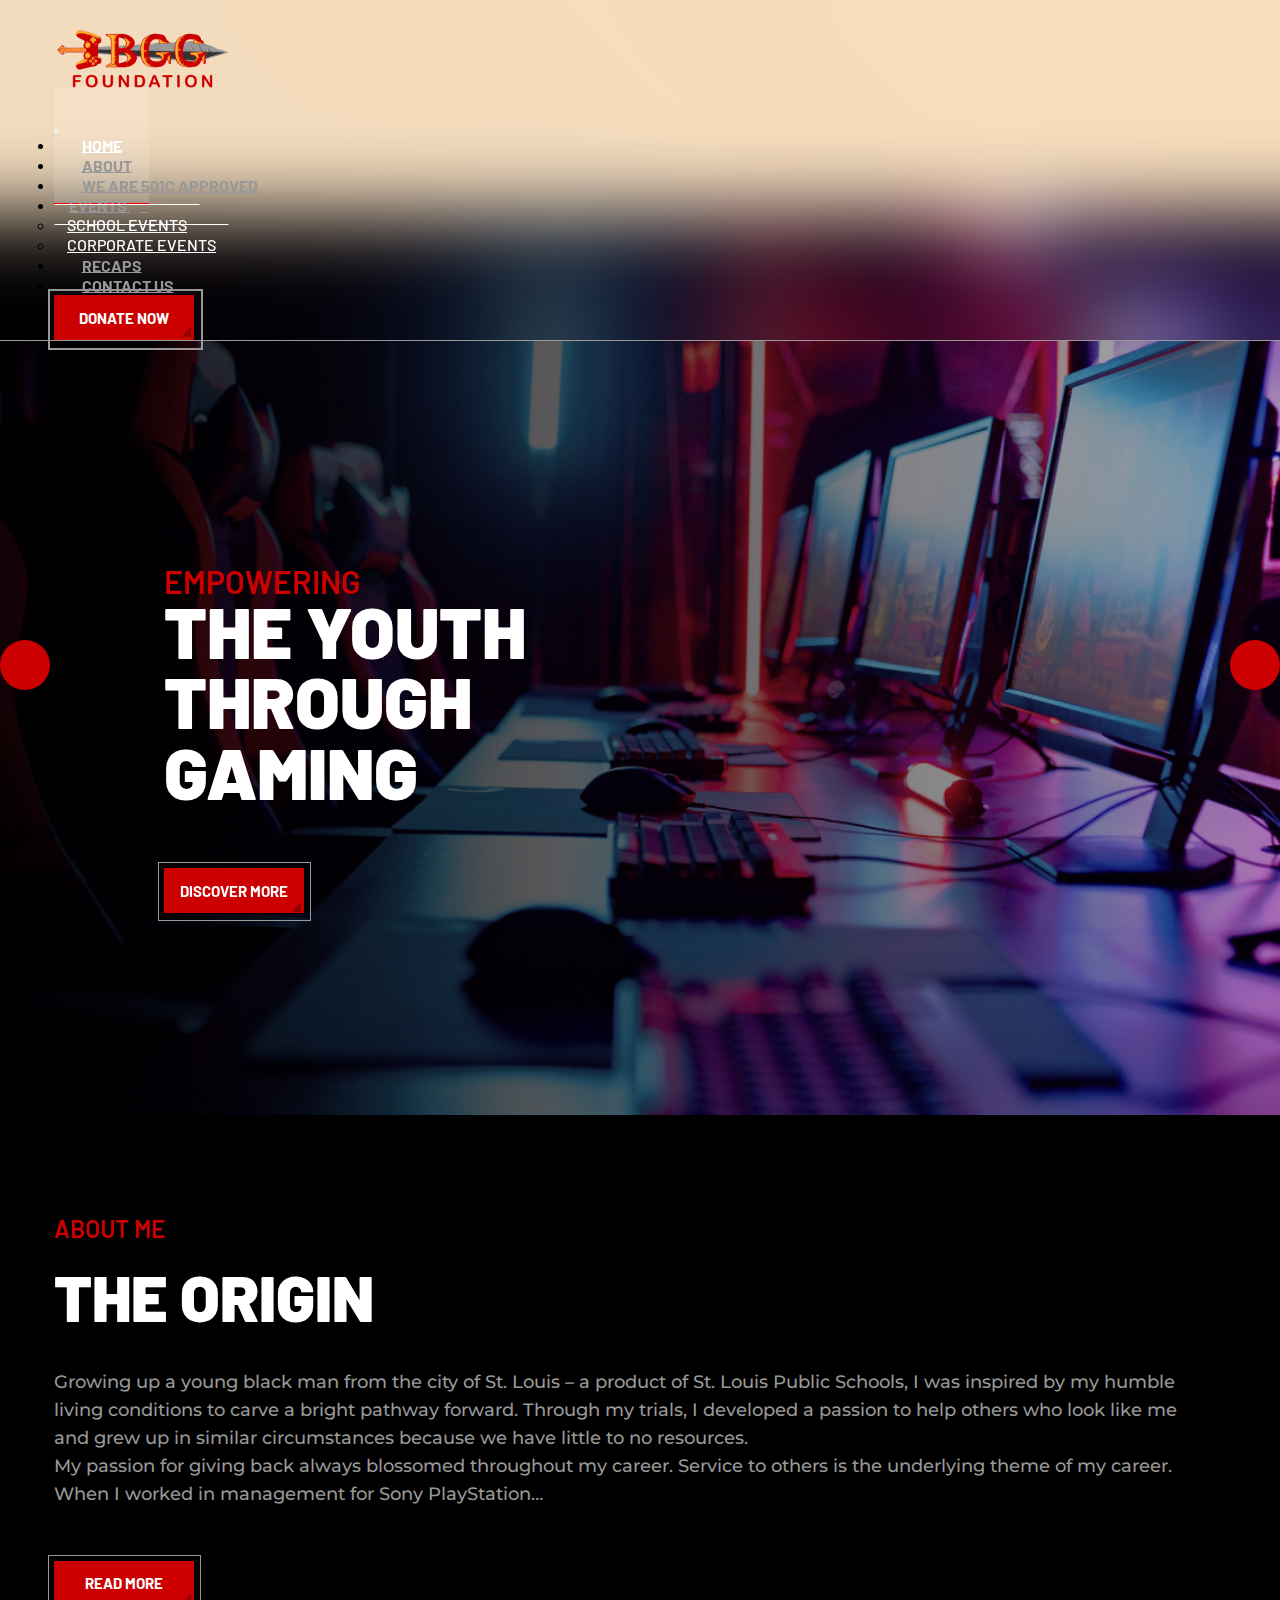
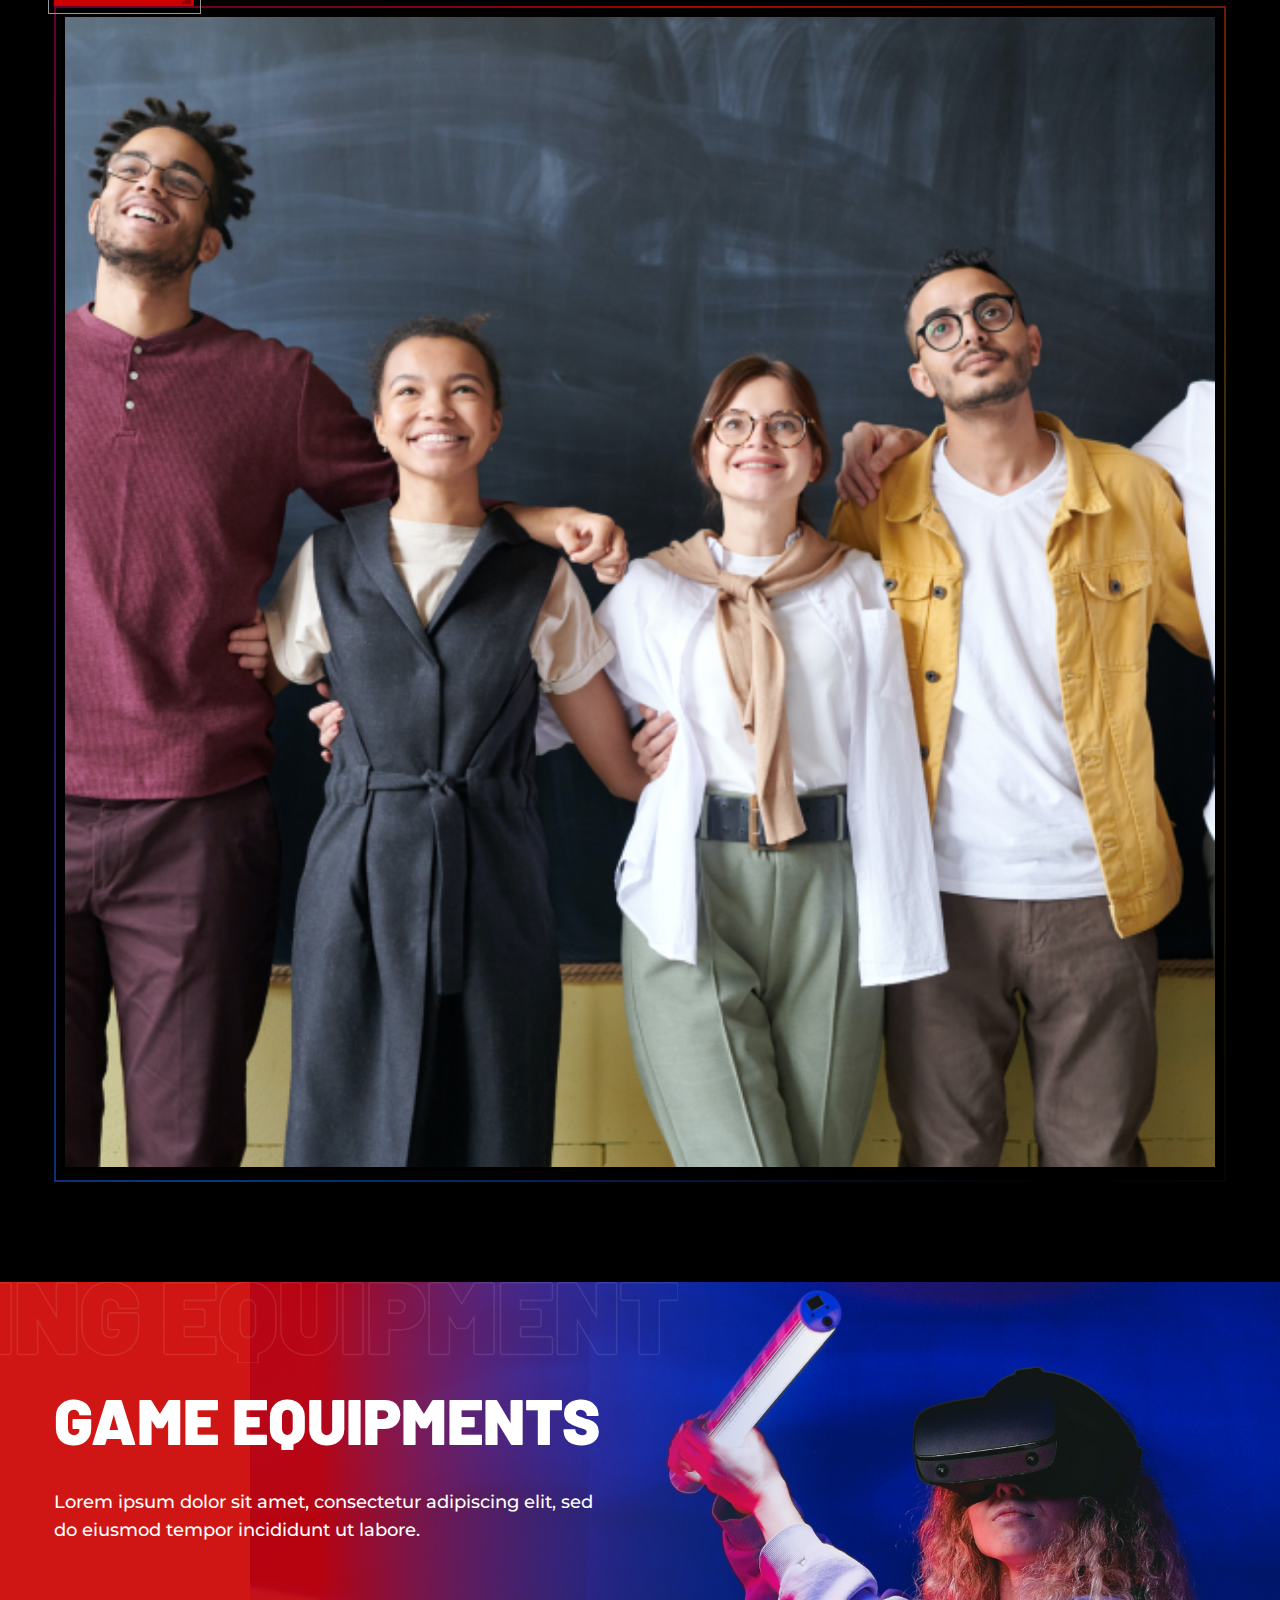
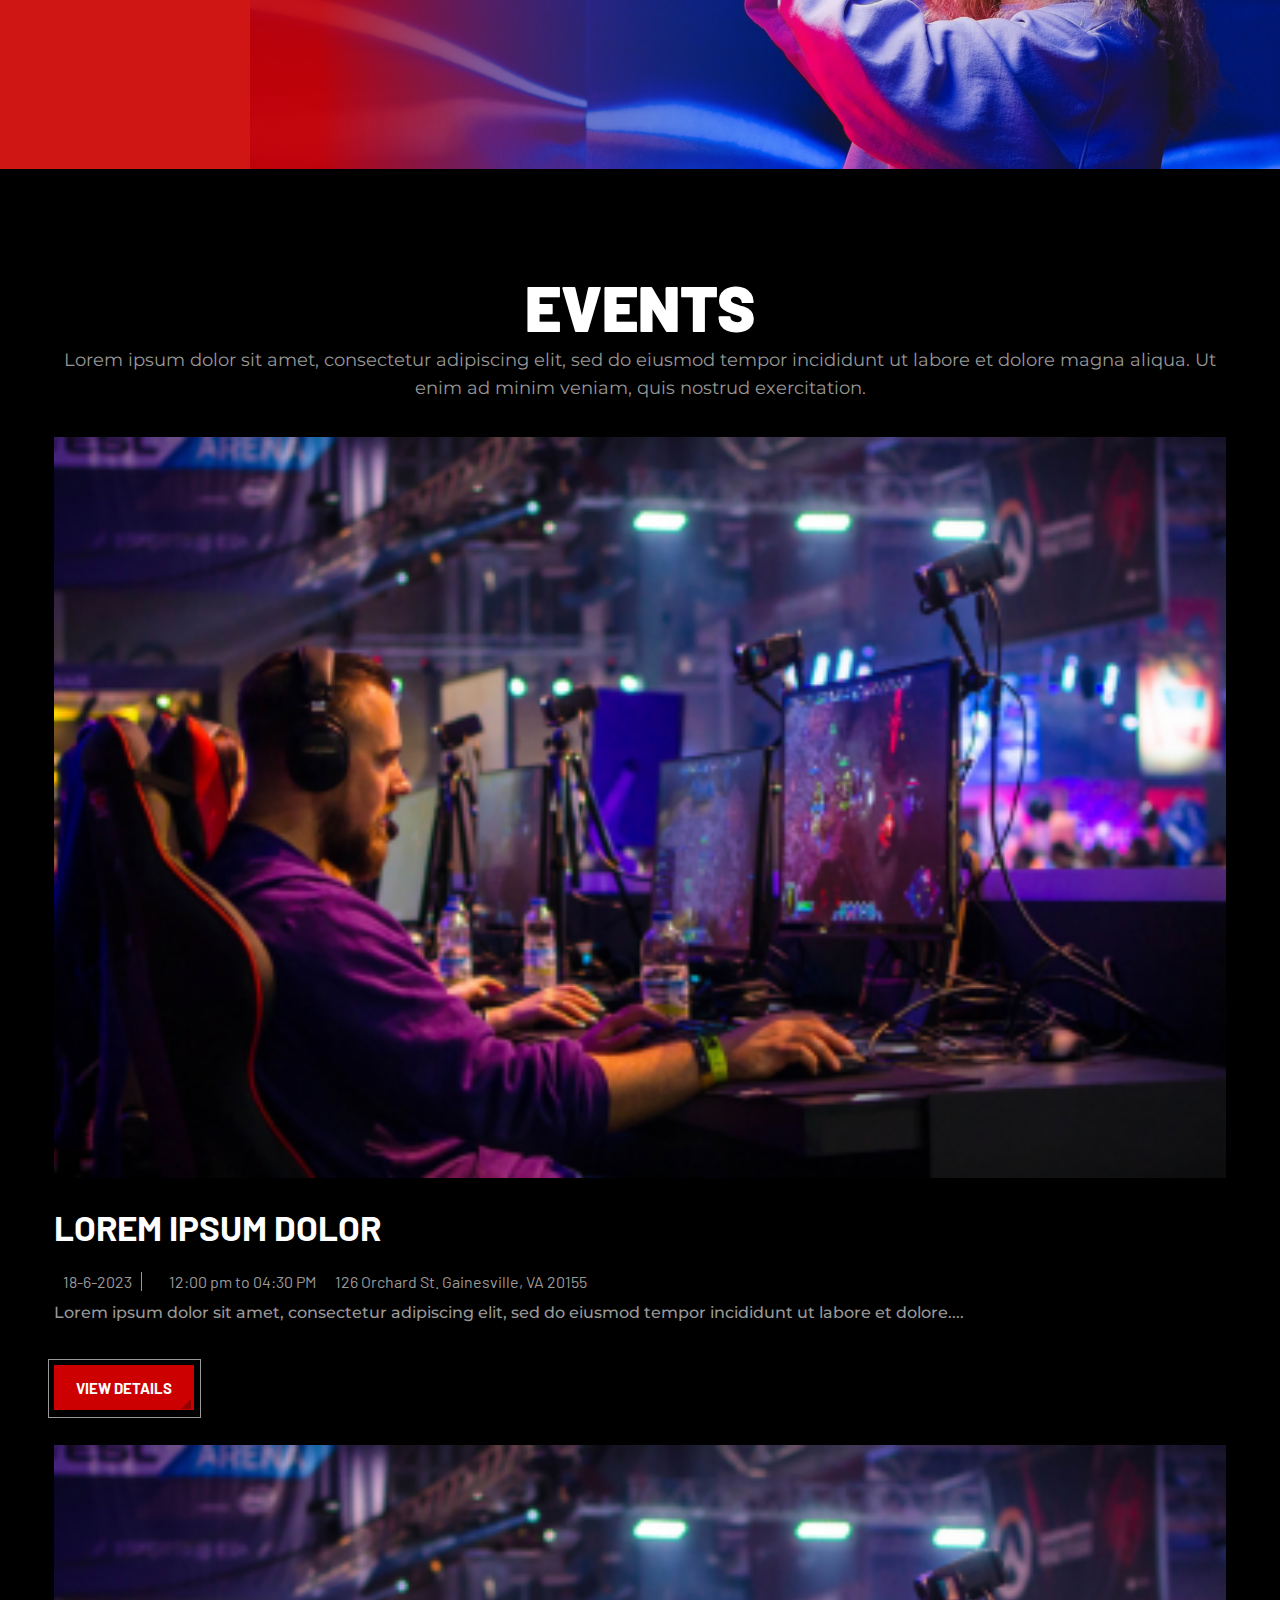
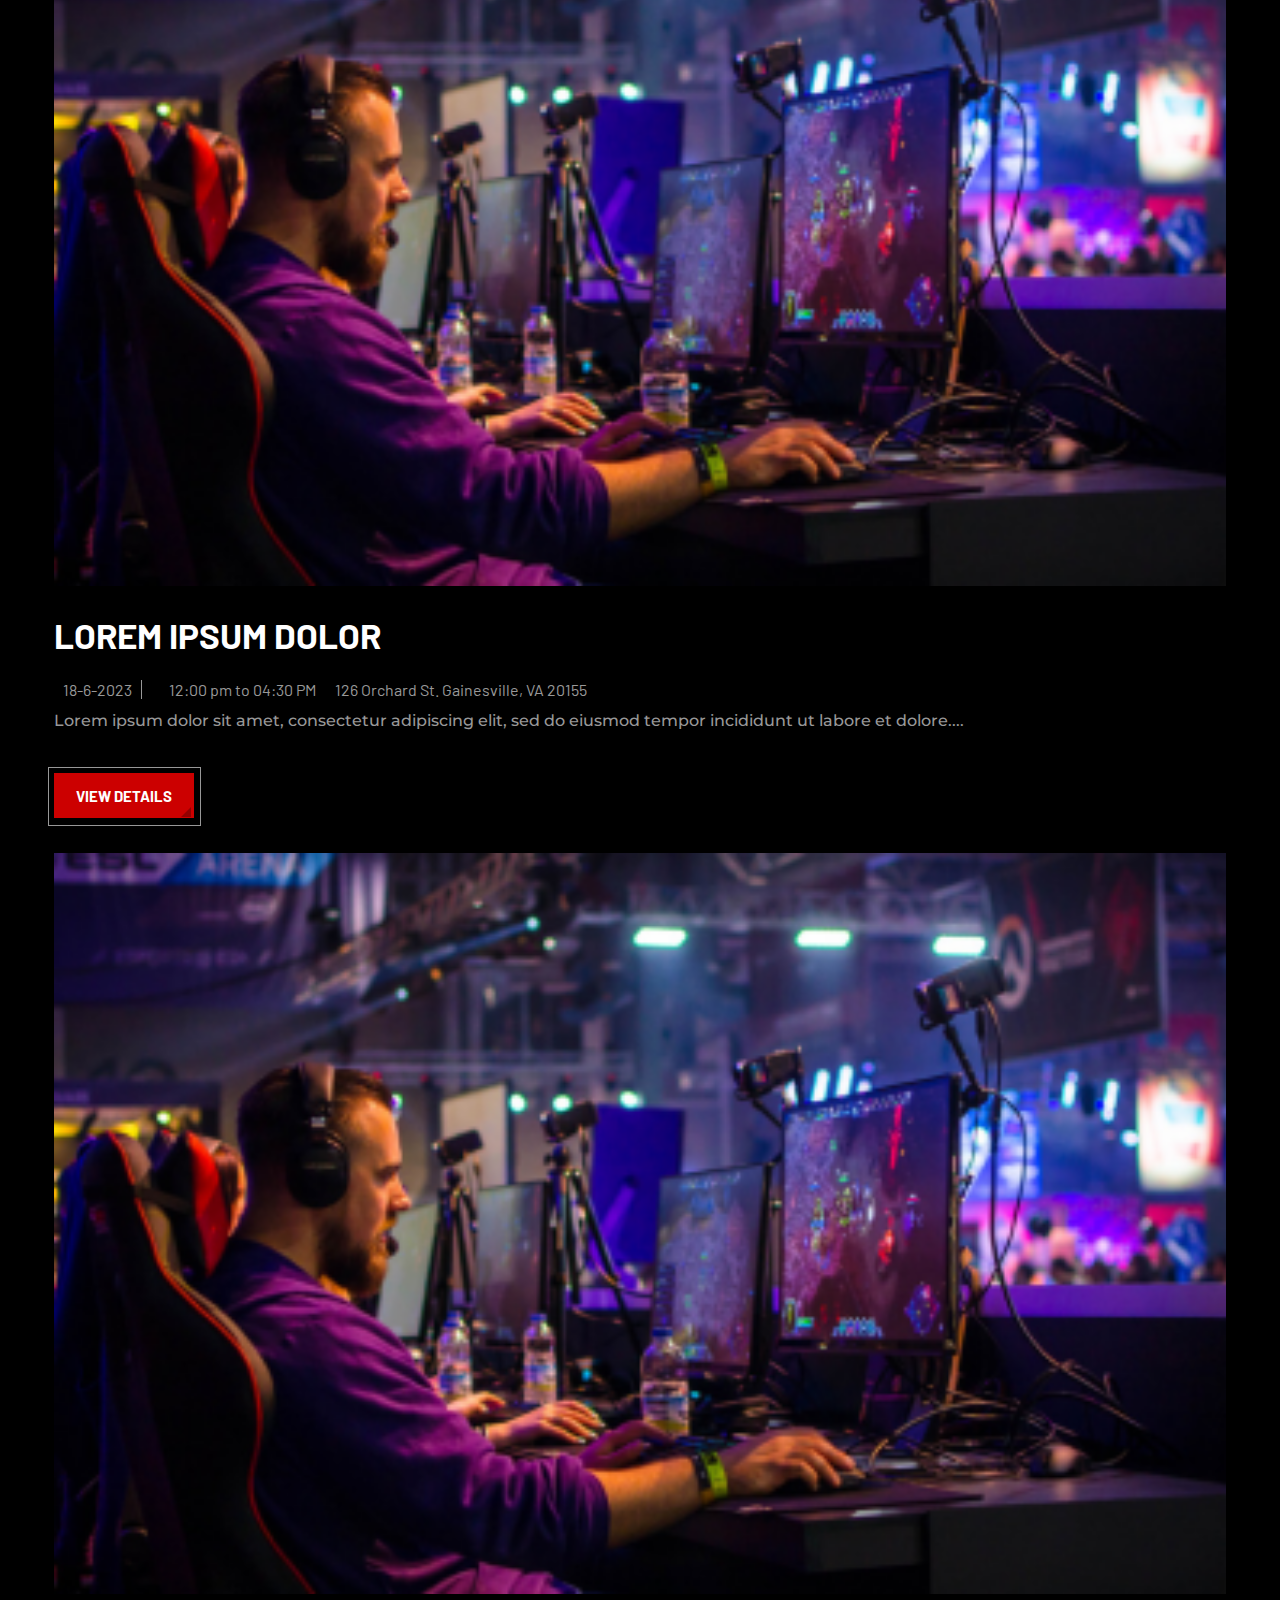
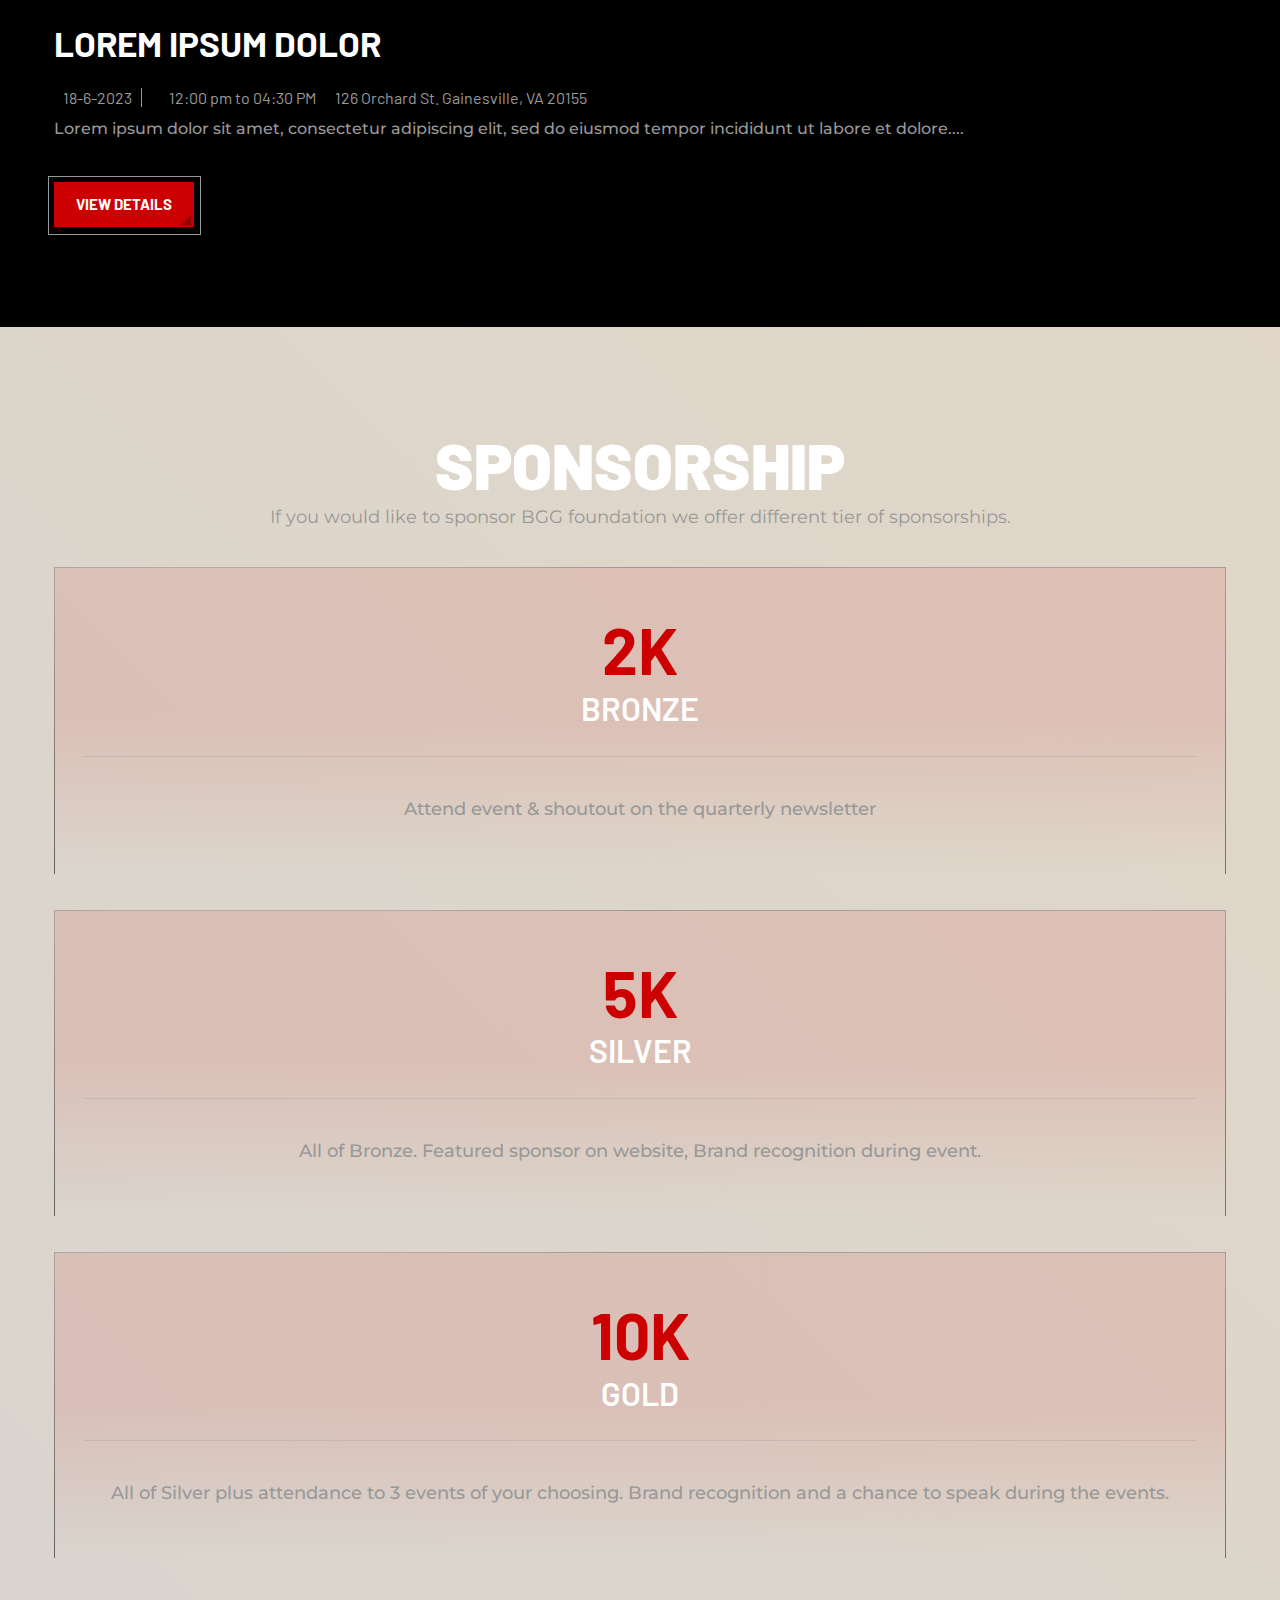
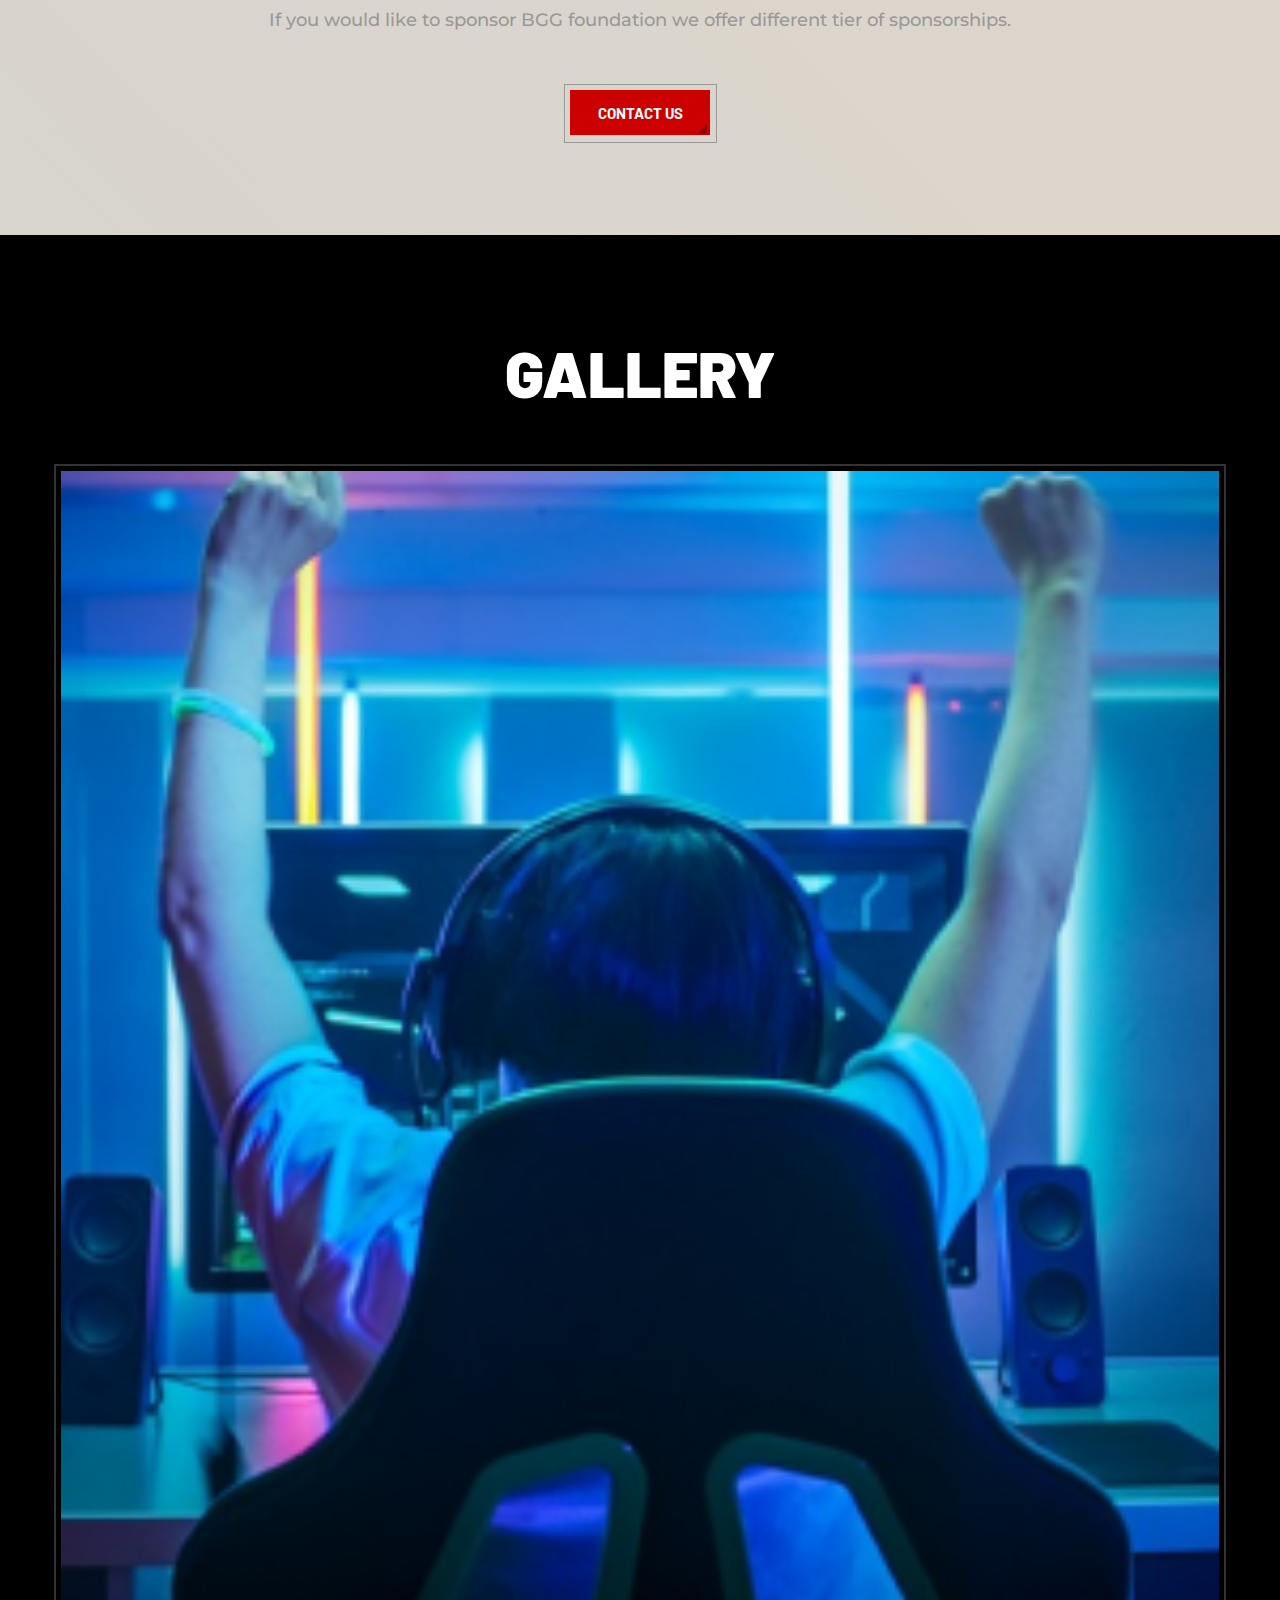
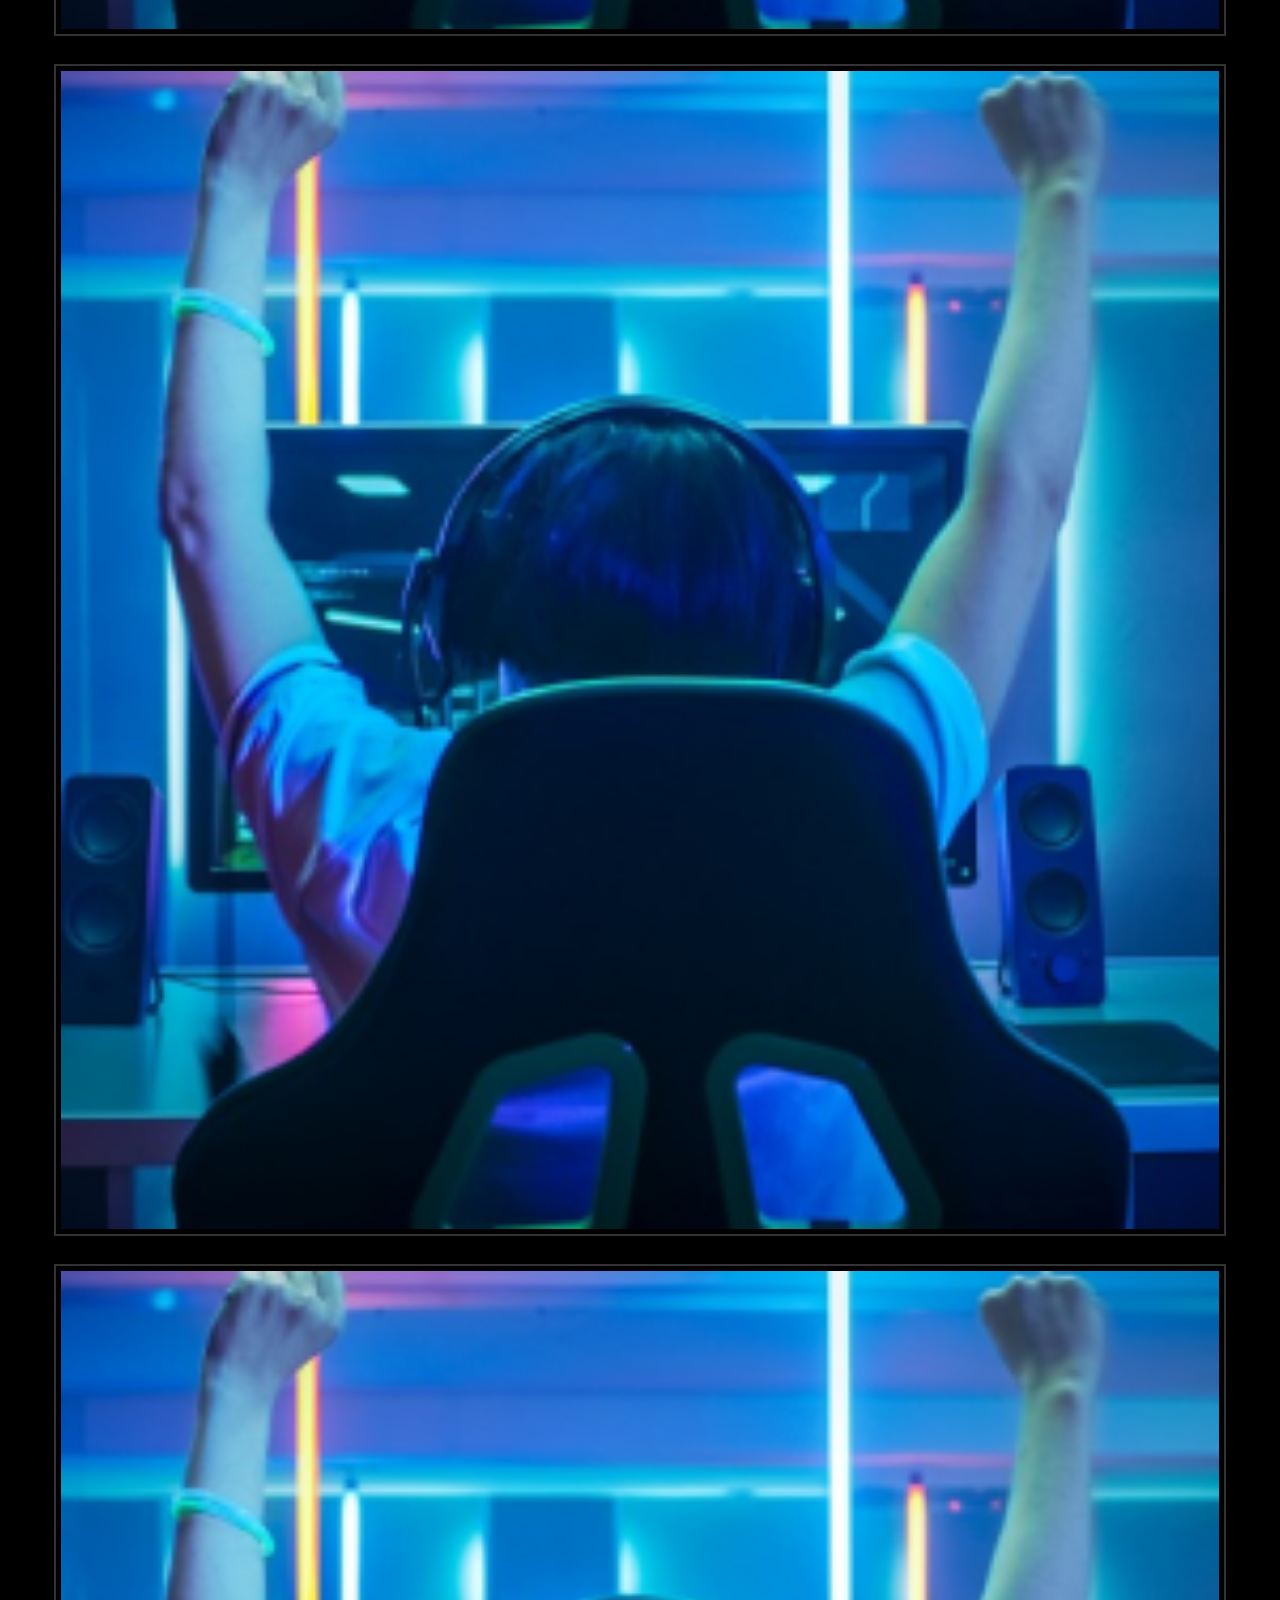
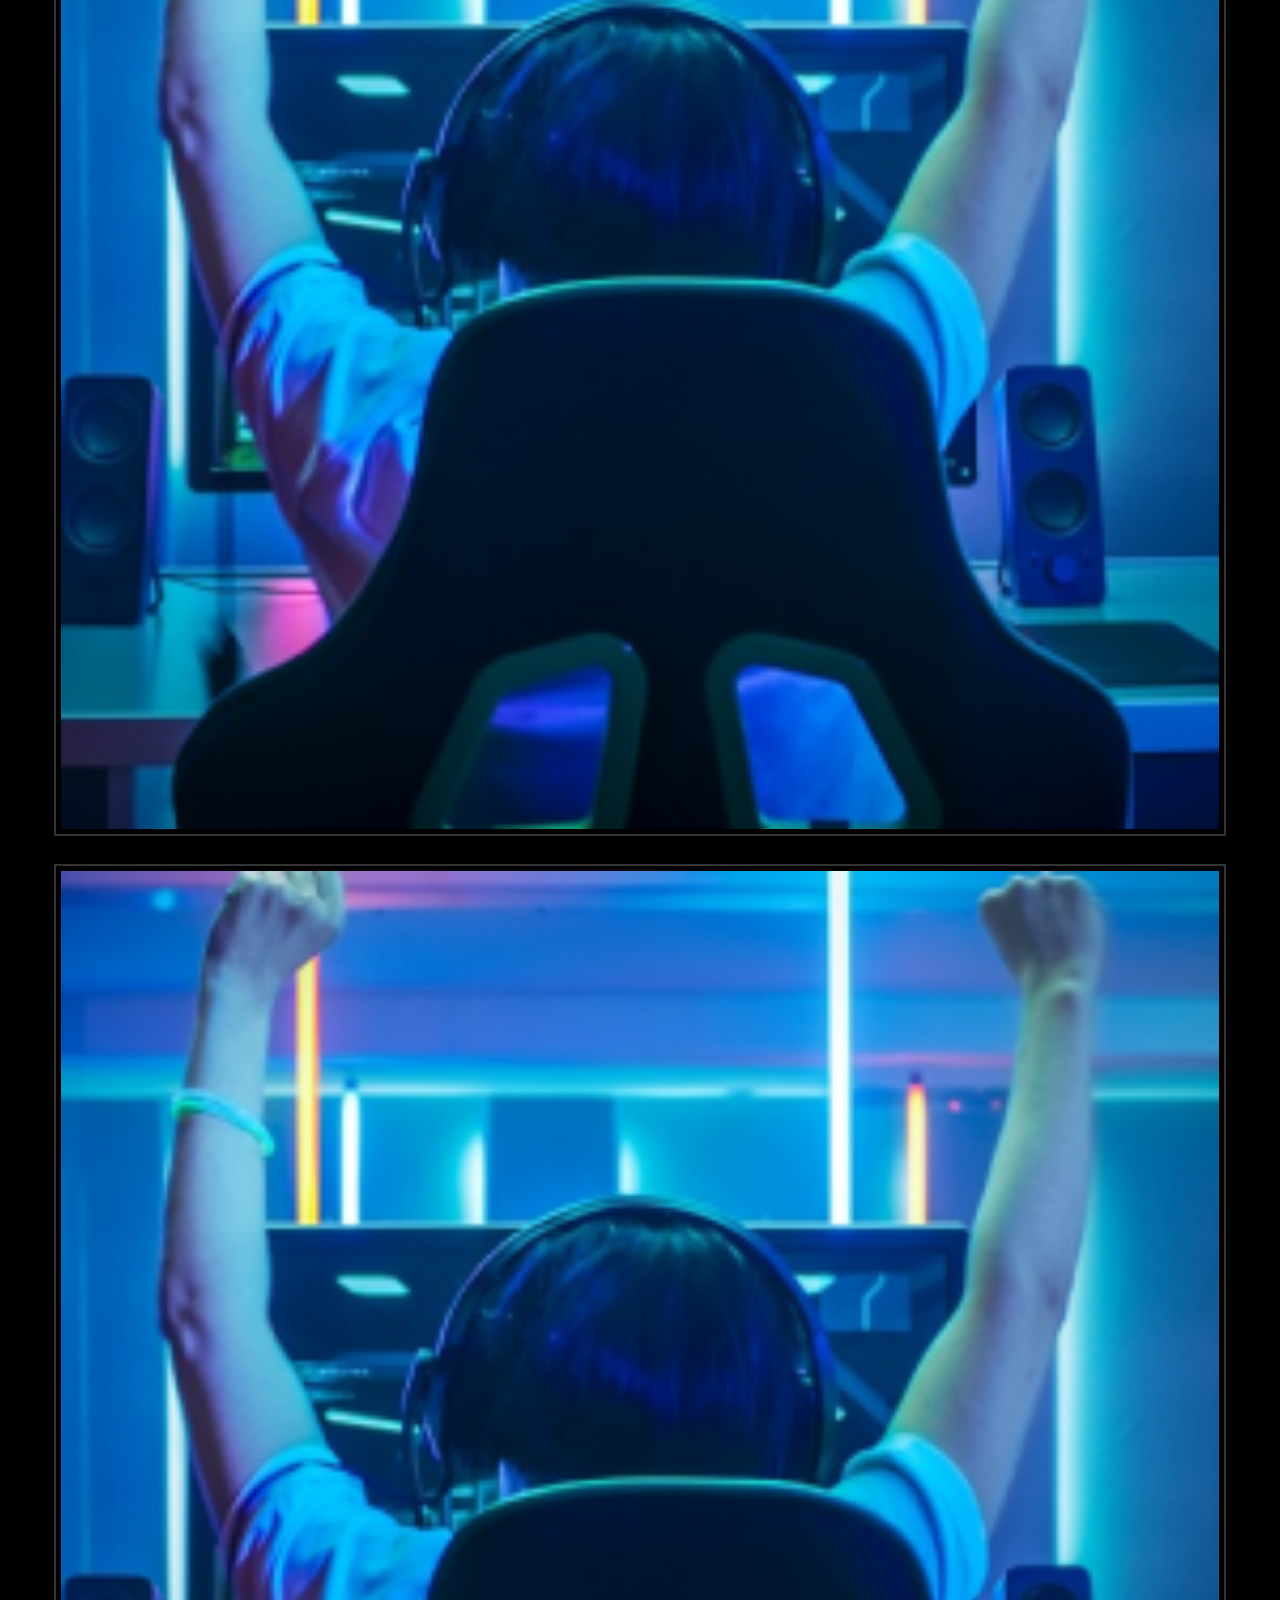
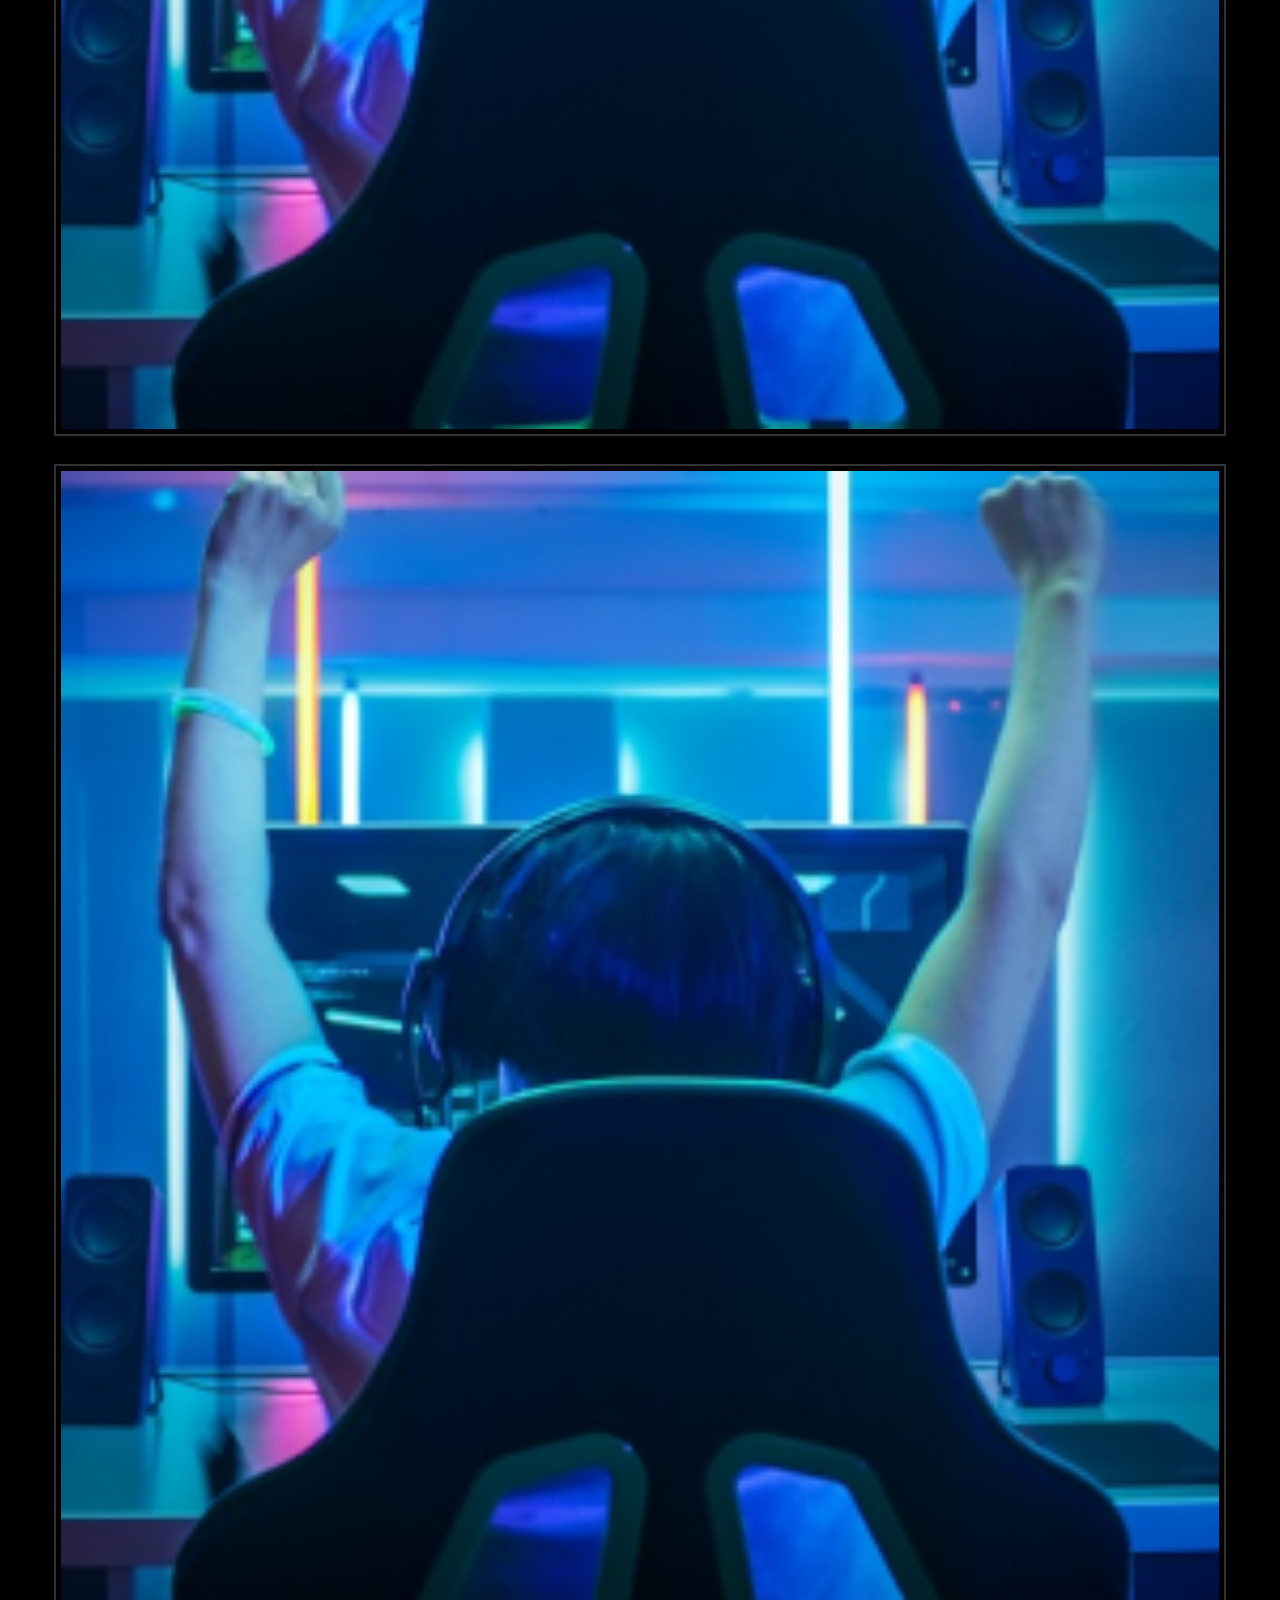
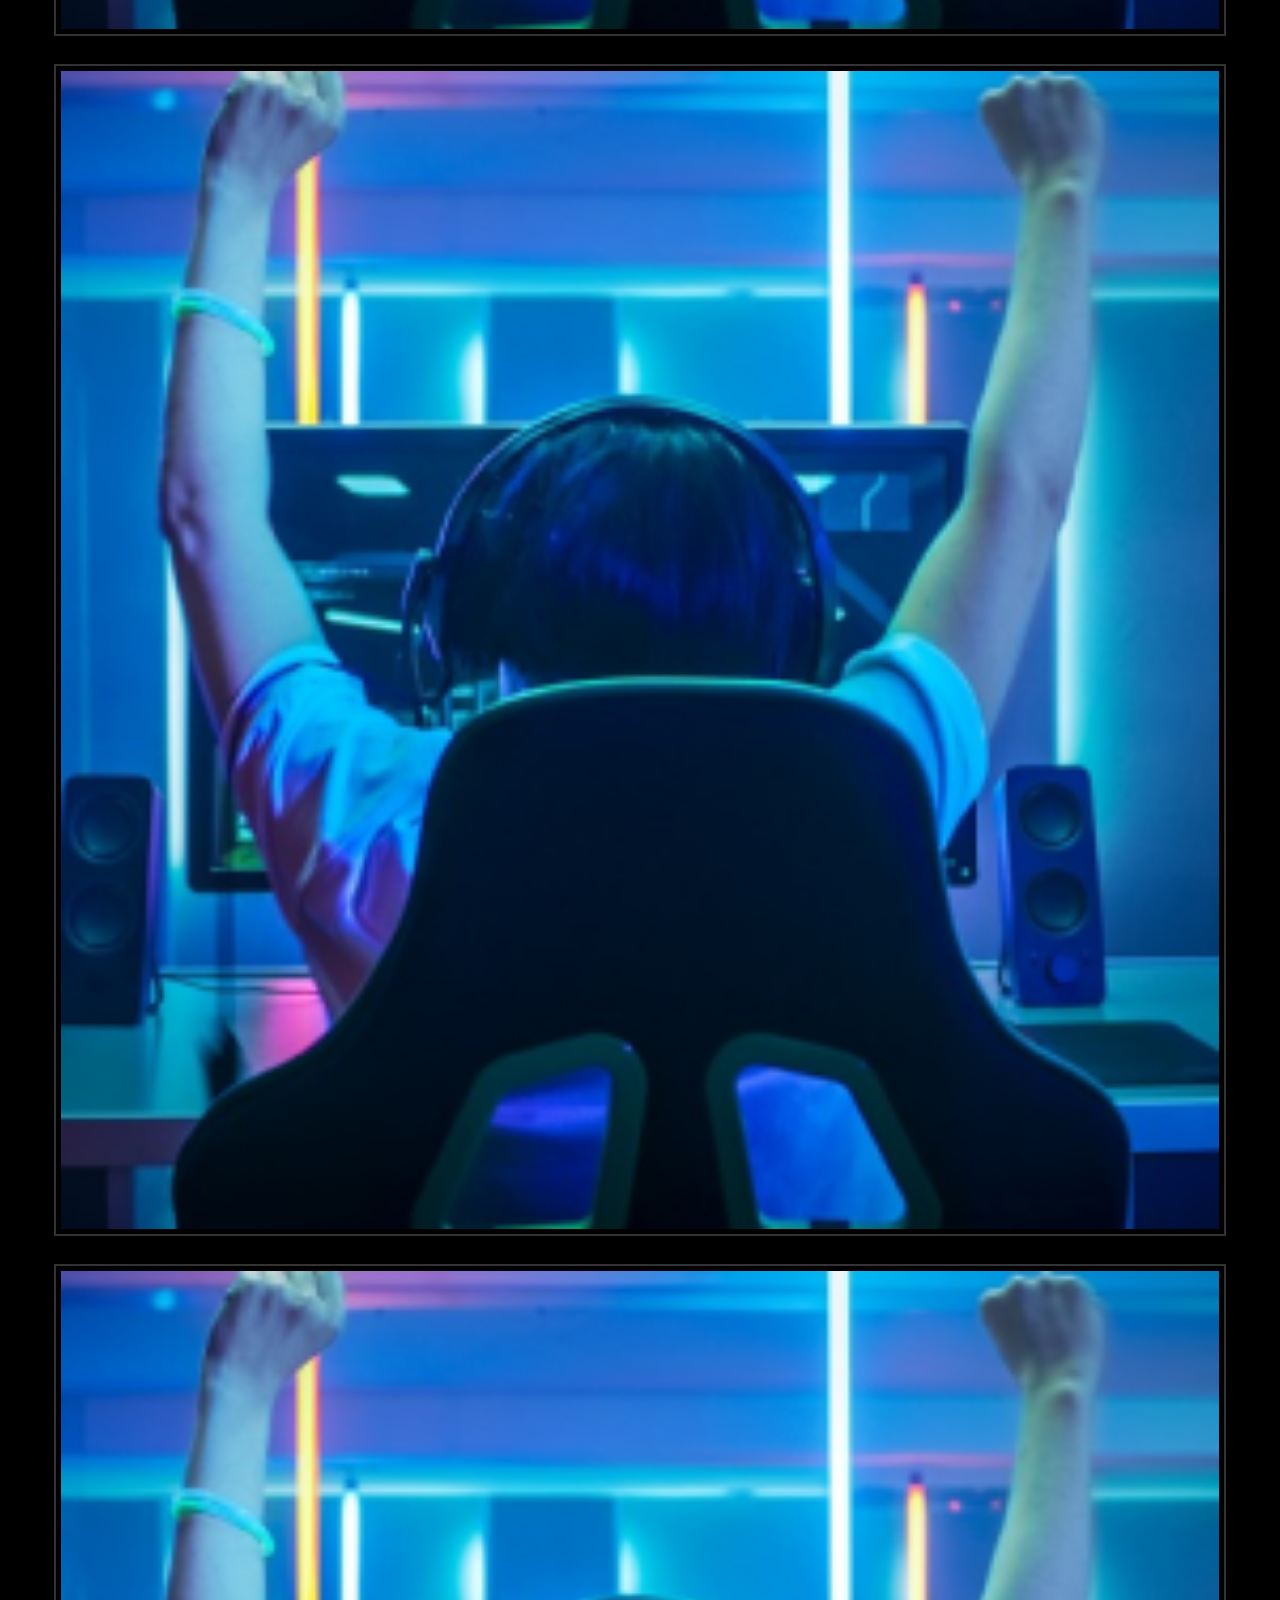
<file: index.html>
<!DOCTYPE html>
<html lang="en">
  <head>
    <!-- <=======Required Tags=========> -->
    <meta charset="utf-8">
    <meta name="viewport" content="width=device-width, initial-scale=1">
    <title>Home - Bruh Got Game</title>
    <link rel="icon" type="image/x-icon" href="assets/images/fav-icon.png">
    <link rel="stylesheet" type="text/css" href="assets/css/style.css">
    <!-- ===============FONT LINK================== -->
    <link rel="preconnect" href="https://fonts.googleapis.com">
    <link rel="preconnect" href="https://fonts.gstatic.com" crossorigin>
    <link href="https://fonts.googleapis.com/css2?family=Barlow:wght@100;200;300;400;500;600;700;800;900&display=swap" rel="stylesheet">

    <link rel="preconnect" href="https://fonts.googleapis.com">
    <link rel="preconnect" href="https://fonts.gstatic.com" crossorigin>
    <link href="https://fonts.googleapis.com/css2?family=Montserrat:wght@100;200;300;400;500;600;700;800;900&display=swap" rel="stylesheet">
    <!-- ======================ICON  LINKS====================== -->
    <link rel="stylesheet" href="https://cdnjs.cloudflare.com/ajax/libs/font-awesome/6.4.2/css/all.min.css" integrity="sha512-z3gLpd7yknf1YoNbCzqRKc4qyor8gaKU1qmn+CShxbuBusANI9QpRohGBreCFkKxLhei6S9CQXFEbbKuqLg0DA==" crossorigin="anonymous" referrerpolicy="no-referrer" />
    <!-- ======================CAROUSEL LINKS====================== -->
    <link rel="stylesheet" href="https://cdnjs.cloudflare.com/ajax/libs/OwlCarousel2/2.3.4/assets/owl.carousel.min.css" integrity="sha512-tS3S5qG0BlhnQROyJXvNjeEM4UpMXHrQfTGmbQ1gKmelCxlSEBUaxhRBj/EFTzpbP4RVSrpEikbmdJobCvhE3g==" crossorigin="anonymous" referrerpolicy="no-referrer" />
    <link rel="stylesheet" href="https://cdnjs.cloudflare.com/ajax/libs/OwlCarousel2/2.3.4/assets/owl.theme.default.min.css" integrity="sha512-sMXtMNL1zRzolHYKEujM2AqCLUR9F2C4/05cdbxjjLSRvMQIciEPCQZo++nk7go3BtSuK9kfa/s+a4f4i5pLkw==" crossorigin="anonymous" referrerpolicy="no-referrer" />
    <!-- ===================BOOTSTRAP IMPORTANT LINKS=================== -->
    <link href="https://cdn.jsdelivr.net/npm/bootstrap@5.3.1/dist/css/bootstrap.min.css" rel="stylesheet" integrity="sha384-4bw+/aepP/YC94hEpVNVgiZdgIC5+VKNBQNGCHeKRQN+PtmoHDEXuppvnDJzQIu9" crossorigin="anonymous">
    <script defer src="https://cdn.jsdelivr.net/npm/bootstrap@5.3.1/dist/js/bootstrap.bundle.min.js" integrity="sha384-HwwvtgBNo3bZJJLYd8oVXjrBZt8cqVSpeBNS5n7C8IVInixGAoxmnlMuBnhbgrkm" crossorigin="anonymous"></script>
  </head>

  <body>

    <!-- ==================HEADER================= -->

      <header>
        <div class="bg">
          <nav class="navbar navbar-expand-lg bg-body-tertiary">
            <div class="container">
              <a class="navbar-brand" href="#"><img src="assets/images/web-logo.png"></a>
              <button class="navbar-toggler" type="button" data-bs-toggle="collapse" data-bs-target="#navbarSupportedContent" aria-controls="navbarSupportedContent" aria-expanded="false" aria-label="Toggle navigation">
                <span class="navbar-toggler-icon"></span>
              </button>
              <div class="collapse navbar-collapse" id="navbarSupportedContent">
                <ul class="navbar-nav mb-2 mb-lg-0 navbar-ul">
                  <li class="nav-item">
                    <a class="nav-link active" aria-current="page" href="#">HOME</a>
                  </li>
                  <li class="nav-item">
                    <a class="nav-link " href="about.html">ABOUT</a>
                  </li>
                  <li class="nav-item">
                    <a class="nav-link" href="approved.html">We Are 501C APPROVED</a>
                  </li>
                  <li class="nav-item dropdown">
                    <a class="nav-link dropdown-toggle" id="li-have-childrens" href="#" role="button" data-bs-toggle="dropdown" aria-expanded="false">
                        EVENTS
                    </a>
                    <ul class="dropdown-menu">
                      <li><a class="dropdown-item" href="school-event.html">SCHOOL EVENTS</a></li>
                      <li><a class="dropdown-item" href="corp-event.html">CORPORATE EVENTS</a></li>
                    </ul>
                  </li>
                  <li class="nav-item">
                    <a class="nav-link " href="recap.html">RECAPS</a>
                  </li>
                  <li class="nav-item">
                    <a class="nav-link" href="#">CONTACT US</a>
                  </li>
                </ul>
                <div class="nav-btn">
                  <a href="#">DONATE NOW</a>
                </div>  
              </div>
            </div>
          </nav>
        </div>  
        </div>
      </header>

    <!-- ==================HEADER CLOSED================= --> 


    <!-- =====================FIRST SEC===================== -->

      <section class="home-sec">
            <div class="slider-1">
              <div class="wrapper">
                  <div style="filter: drop-shadow(2px 4px 6px black); background-image: url(assets/images/home-bg.png)" class="item item1 active">
                    <div class="container">
                      <div class="item__info">
                          <h4 class="item__year"><span>Empowering</span></h4>
                          <h3 class="item__name"><span>the youth through gaming</span></h3>
                          <div class="home-btn">
                            <a href="javascript:void(0)">Discover more</a>
                          </div>
                          
                      </div>
                    </div>
                      
                  </div>
                  <div style="filter: drop-shadow(2px 4px 6px black); background-image: url(assets/images/home-bg-3.png)" class="item item2">
                      <div class="container">
                      <div class="item__info">
                          <h4 class="item__year"><span>Empowering</span></h4>
                          <h3 class="item__name"><span>the youth through gaming</span></h3>
                          <div class="home-btn">
                            <a href="javascript:void(0)">Discover more</a>
                          </div>
                      </div>
                    </div>
                  </div>
                  <div style="filter: drop-shadow(2px 4px 6px black); background-image: url(assets/images/home-bg-4.png)" class="item item3">
                      <div class="container">
                      <div class="item__info">
                          <h4 class="item__year"><span>Empowering</span></h4>
                          <h3 class="item__name"><span>the youth through gaming</span></h3>
                          <div class="home-btn">
                            <a href="javascript:void(0)">Discover more</a>
                          </div>
                      </div>
                    </div>
                  </div>
              </div>

              <div class="arrow arrow-next"></div>
              <div class="arrow arrow-prev"></div>
            </div>
      </section>

    <!-- =====================FIRST SEC CLOSED===================== --> 


    <!-- =====================SECOND SEC===================== -->

        <section class="about-me about-banner">
          <div class="container">
            <div class="row about-row">
              <div class="col-lg-6 col-md-6">
                <div class="about-content">
                  <h4>About Me</h4>
                  <h2>The Origin</h2>
                  <p>Growing up a young black man from the city of St. Louis – a product of St. Louis Public Schools, I was inspired by my humble living conditions to carve a bright pathway forward. Through my trials, I developed a passion to help others who look like me and grew up in similar circumstances because we have little to no resources.</p>
                  <p>My passion for giving back always blossomed throughout my career. Service to others is the underlying theme of my career. When I worked in management for Sony PlayStation…</p>
                </div>
                <div class="about-btn">
                  <a href="#">read more</a>
                </div>
              </div>
              <div class="col-lg-6 col-md-6">
                <div class="about-img">
                  <img src="assets/images/about-img.png">
                </div>
              </div>
            </div>
          </div>
        </section>

    <!-- =====================SECOND SEC CLOSED===================== -->


    <!-- =====================THIRD SEC===================== -->

      <section class="equiq-sec">
        <div class="sec-padding">
          <div class="container">
            <div class="equiq-sec-heading">
              <h4>Game equipments</h4>
              <p>Lorem ipsum dolor sit amet, consectetur adipiscing elit, sed do eiusmod tempor incididunt ut labore.</p>
            </div>  
          </div>
          <div class="slider">
            <div class="owl-carousel owl-theme">
              <div class="slide-border-left">
                <div class="slide-border-top">
                  <div class="slide">
                    <div class="item00">
                      <img src="assets/images/eq-1.png">
                    </div>
                  </div>
                </div>
              </div>
              <div class="slide-border-left">
                <div class="slide-border-top">
                  <div class="slide">
                    <div class="item00">
                      <img src="assets/images/eq-2.png">
                    </div>
                  </div>
                </div>
              </div>  
              <div class="slide-border-left">
                <div class="slide-border-top">
                  <div class="slide">
                    <div class="item00">
                      <img src="assets/images/eq-3.png">
                    </div>
                  </div>
                </div>
              </div>
              <div class="slide-border-left">
                <div class="slide-border-top">
                  <div class="slide">
                    <div class="item00">
                      <img src="assets/images/eq-4.png">
                    </div>
                  </div>
                </div>
              </div>
              <div class="slide-border-left">
                <div class="slide-border-top">
                  <div class="slide">
                    <div class="item00">
                      <img src="assets/images/eq-5.png">
                    </div>
                  </div>
                </div>
              </div>
              <div class="slide-border-left">
                <div class="slide-border-top">
                  <div class="slide">
                    <div class="item00">
                      <img src="assets/images/eq-5.png">
                    </div>
                  </div>
                </div>
              </div>
              <div class="slide-border-left">
                <div class="slide-border-top">
                  <div class="slide">
                    <div class="item00">
                      <img src="assets/images/eq-1.png">
                    </div>
                  </div>
                </div>
              </div>
            </div>
          </div>
        </div>
      </section>
      
    <!-- =====================THIRD SEC CLOSED===================== -->


    <!-- =====================FOURTH SEC===================== -->

      <section class="event-sec">
        <div class="sec-padding">
          <div class="container">
            <div class="row">
              <div class="col-lg-12 col-md-12">
                <div class="sec-heading">
                  <h3>Events</h3>
                  <p>Lorem ipsum dolor sit amet, consectetur adipiscing elit, sed do eiusmod tempor incididunt ut labore et dolore magna aliqua. Ut enim ad minim veniam, quis nostrud exercitation.</p>
                </div>
              </div>
            </div>
            <div class="row event-row">
              <div class="col-lg-4">
                <div class="event-box">
                  <img src="assets/images/event-box-img.png">
                  <div class="event-box-details">
                    <h2>Lorem ipsum dolor</h2>
                    <div class="forflex">
                      <p class="right-border">
                        <i class="fa-solid fa-calendar-days"></i>
                        18-6-2023
                      </p>
                      <p>
                        <i class="fa-regular fa-clock"></i>
                        12:00 pm to 04:30 PM
                      </p>
                      <p>
                        <i class="fa-solid fa-location-dot"></i>
                        126 Orchard St. Gainesville, VA 20155
                      </p>
                    </div>
                  <div class="event-box-bottom">
                    <p>Lorem ipsum dolor sit amet, consectetur adipiscing elit, sed do eiusmod tempor incididunt ut labore et dolore....</p>
                    <div class="event-box-btn">
                      <a href="#">view details</a>
                    </div>
                  </div>  
                  </div>
                </div>
              </div>
              <div class="col-lg-4">
                <div class="event-box">
                  <img src="assets/images/event-box-img.png">
                  <div class="event-box-details">
                    <h2>Lorem ipsum dolor</h2>
                    <div class="forflex">
                      <p class="right-border">
                        <i class="fa-solid fa-calendar-days"></i>
                        18-6-2023
                      </p>
                      <p>
                        <i class="fa-regular fa-clock"></i>
                        12:00 pm to 04:30 PM
                      </p>
                      <p>
                        <i class="fa-solid fa-location-dot"></i>
                        126 Orchard St. Gainesville, VA 20155
                      </p>
                    </div>
                  <div class="event-box-bottom">
                    <p>Lorem ipsum dolor sit amet, consectetur adipiscing elit, sed do eiusmod tempor incididunt ut labore et dolore....</p>
                    <div class="event-box-btn">
                      <a href="#">view details</a>
                    </div>
                  </div>  
                  </div>
                </div>
              </div>
              <div class="col-lg-4">
                <div class="event-box">
                  <img src="assets/images/event-box-img.png">
                  <div class="event-box-details">
                    <h2>Lorem ipsum dolor</h2>
                    <div class="forflex">
                      <p class="right-border">
                        <i class="fa-solid fa-calendar-days"></i>
                        18-6-2023
                      </p>
                      <p>
                        <i class="fa-regular fa-clock"></i>
                        12:00 pm to 04:30 PM
                      </p>
                      <p>
                        <i class="fa-solid fa-location-dot"></i>
                        126 Orchard St. Gainesville, VA 20155
                      </p>
                    </div>
                  <div class="event-box-bottom">
                    <p>Lorem ipsum dolor sit amet, consectetur adipiscing elit, sed do eiusmod tempor incididunt ut labore et dolore....</p>
                    <div class="event-box-btn">
                      <a href="#">view details</a>
                    </div>
                  </div>  
                  </div>
                </div>
              </div>
            </div>
          </div>
        </div>  
      </section>

    <!-- =====================FOURTH SEC CLOSED===================== -->


    <!-- =====================FIFTH SEC===================== -->

      <section class="sponsership-sec">
        <div class="sec-padding">
          <div class="container">
            <div class="row">
              <div class="col-lg-12 col-md-12">
                <div class="sec-heading">
                  <h3>Sponsorship</h3>
                  <p>If you would like to sponsor BGG foundation we offer different tier of sponsorships.</p>
                </div>
              </div>
            </div>
            <div class="row sponser-row">
              <div class="col-lg-4 col-md-4">
                <div class="sponser-box">
                  <div class="sponser-box-content">
                    <div class="content-wrapper">
                      <h5>2k</h5>
                      <h4>Bronze</h4>
                      <p>Attend event & shoutout on the quarterly newsletter</p>
                    </div>
                  </div>
                </div>
              </div>
              <div class="col-lg-4 col-md-4">
                <div class="sponser-box">
                  <div class="sponser-box-content">
                    <div class="content-wrapper">
                      <h5>5k</h5>
                      <h4>silver</h4>
                      <p>All of Bronze. Featured sponsor on website, Brand recognition during event.</p>
                    </div>
                  </div>
                </div>
              </div>
              <div class="col-lg-4 col-md-4">
                <div class="sponser-box">
                  <div class="sponser-box-content">
                    <div class="content-wrapper">
                      <h5>10k</h5>
                      <h4>gold</h4>
                      <p>All of Silver plus attendance to 3 events of your choosing. Brand recognition and a chance to speak during the events.</p>
                    </div>
                  </div>
                </div>
              </div>
            </div>
            <p id="middle-para">If you would like to sponsor BGG foundation we offer different tier of sponsorships.</p>
            <div class="sponser-btn">
              <a href="#">contact us</a>
            </div>
          </div>
        </div>    
      </section>

    <!-- =====================FIFTH SEC===================== -->


    <!-- =====================SIXTH SEC===================== -->

      <section class="gallery-sec">
        <div class="sec-padding">
          <div class="container">
            <div class="row">
              <div class="col-lg-12 col-md-12">
                <div class="sec-heading">
                  <h3>Gallery</h3>
                </div>
              </div>
            </div>
            <div class="gallery-content">
              <div class="row gallery-row">
                <div class="col-lg-3 col-md-3">
                  <div class="gallery-box">
                    <a href="#">
                      <img src="assets/images/gallery-img-1.png">
                    </a>
                  </div>
                </div>
                <div class="col-lg-3 col-md-3">
                  <div class="gallery-box">
                    <a href="#">
                      <img src="assets/images/gallery-img-1.png">
                    </a>
                  </div>
                </div>
                <div class="col-lg-3 col-md-3">
                  <div class="gallery-box">
                    <a href="#">
                      <img src="assets/images/gallery-img-1.png">
                    </a>
                  </div>
                </div>
                <div class="col-lg-3 col-md-3">
                  <div class="gallery-box">
                    <a href="#">
                      <img src="assets/images/gallery-img-1.png">
                    </a>
                  </div>
                </div>
                <div class="col-lg-3 col-md-3">
                  <div class="gallery-box">
                    <a href="#">
                      <img src="assets/images/gallery-img-1.png">
                    </a>
                  </div>
                </div>
                <div class="col-lg-3 col-md-3">
                  <div class="gallery-box">
                    <a href="#">
                      <img src="assets/images/gallery-img-1.png">
                    </a>
                  </div>
                </div>
                <div class="col-lg-3 col-md-3">
                  <div class="gallery-box">
                    <a href="#">
                      <img src="assets/images/gallery-img-1.png">
                    </a>
                  </div>
                </div>
                <div class="col-lg-3 col-md-3">
                  <div class="gallery-box">
                    <a href="#">
                      <img src="assets/images/gallery-img-1.png">
                    </a>
                  </div>
                </div>
                
              </div>
            </div>
            <div class="sponser-btn">
              <a href="#">VIEW ALL</a>
            </div>  
          </div>
        </div>
      </section>

    <!-- =====================SIXTH SEC CLOSED===================== -->


    <!-- =====================SEVEN SEC===================== -->

      <section class="donate-sec">
        <div class="sec-padding">
          <div class="container">
            <div class="row">
              <div class="col-lg-12 col-md-12">
                <div class="donate-content">
                  <h3>DONATE</h3>
                  <p>Lorem ipsum dolor sit amet, consectetur adipiscing elit, sed do eiusmod tempor incididunt ut labore et dolore magna aliqua. Ut enim ad minim veniam, quis nostrud exercitation.</p>
                  <div class="donate-btn">
                    <a href="#">donate now</a>
                  </div>
                </div>
              </div>
            </div>
          </div>
        </div>
      </section>

    <!-- =====================SEVEN SEC===================== -->


    <!-- =====================FOOTER===================== -->

      <footer>
        <div class="footer-padding">
          <div class="container">
            <div class="row">
              <div class="col-lg-5 col-md-5">
                <div class="web-hed">
                  <img src="assets/images/web-logo.png">
                  <p>Lorem ipsum dolor sit amet, consectetur adipiscing elit, sed do eiusmod tempor incididunt ut labore et dolore magna aliqua. Ut enim ad minim veniam.</p>
                </div>
              </div>
              <div class="col-lg-3 col-md-3">
                <div class="link-hed">
                  <h4>Quick Links</h4>
                  <ul>
                    <li><a href="#">Home</a></li>
                    <li><a href="#">About</a></li>
                    <li><a href="#">I am 501C approved</a></li>
                    <li><a href="#">Schedule us</a></li>
                    <li><a href="#">Recaps</a></li>
                  </ul>
                </div>
              </div>
              <div class="col-lg-4 col-md-4">
                <div class="contact-hed">
                  <h4>Contact us</h4>
                  <div id="phone">
                    <a href="tel:314-695-6254">
                      <i class="fa-solid fa-phone"></i>
                      <span>314-695-6254</span>
                    </a>
                  </div>
                  <div id="mail">
                    <a href="mailto:Bggfndn@gmail.com">
                      <i class="fa-solid fa-envelope"></i>
                      <span>Bggfndn@gmail.com</span>
                    </a>
                  </div>
                </div>
              </div>
            </div>
          </div>  
        </div>
        <div class="copyright_hed">
          <p>Copyright 2022 © Design & Development by Geeks Root. All right reserved</p>
        </div>
      </footer>

    <!-- =====================FOOTER CLOSED===================== -->

    

    <!-- <==========Scripts=========> -->
    <script src="https://cdnjs.cloudflare.com/ajax/libs/jquery/3.7.1/jquery.min.js" integrity="sha512-v2CJ7UaYy4JwqLDIrZUI/4hqeoQieOmAZNXBeQyjo21dadnwR+8ZaIJVT8EE2iyI61OV8e6M8PP2/4hpQINQ/g==" crossorigin="anonymous" referrerpolicy="no-referrer"></script>
    <!-- ================OWL CAROUSEL JS ================= -->
    <script src="https://cdnjs.cloudflare.com/ajax/libs/OwlCarousel2/2.3.4/owl.carousel.min.js" integrity="sha512-bPs7Ae6pVvhOSiIcyUClR7/q2OAsRiovw4vAkX+zJbw3ShAeeqezq50RIIcIURq7Oa20rW2n2q+fyXBNcU9lrw==" crossorigin="anonymous" referrerpolicy="no-referrer"></script>



  <!-- ===================================3D-SLIDER SCRIPT============================== -->

    <script type="text/javascript">
      let slider = document.querySelector('.slider-1');
      let wrapper = document.querySelector('.wrapper');
      let next = document.querySelector('.arrow-next');
      let prev = document.querySelector('.arrow-prev');
      let item = document.querySelectorAll('.item');
      let currdeg  = 0;
      let active = 0;

      next.addEventListener('click', () => {
          slider.classList.toggle('zoom');

          currdeg = currdeg - 120;

          if (active === item.length - 1) {
              active = 0;
          } else {
              active++;
          }

          toggle();
      });

      prev.addEventListener('click', () => {
          slider.classList.toggle('zoom');

          currdeg = currdeg + 120;

          if (active === 0) {
              active = item.length - 1;
          } else {
              active--;
          }

          toggle();
      });

      let toggle = () => {
          setTimeout(() => {
              for (let i = 0; i < item.length; i++) {
                  item[i].classList.remove('active');
              }

              item[active].classList.add('active')
              wrapper.style.transform = 'rotateY(' + currdeg + 'deg)';
          }, 900);

          setTimeout(() => {
              slider.classList.toggle('zoom');
          }, 1900);
      }

    </script>
  <!-- ============================3D-SLIDER SCRIPT CLOSED=========================== -->

  <!-- =============================INFINITE SLIDER============================= -->

   <script type="text/javascript" src="assets/js/carousel.js"></script>

  <!-- =============================INFINITE SLIDER CLOSED============================= -->
  
  </body>
</html>
</file>
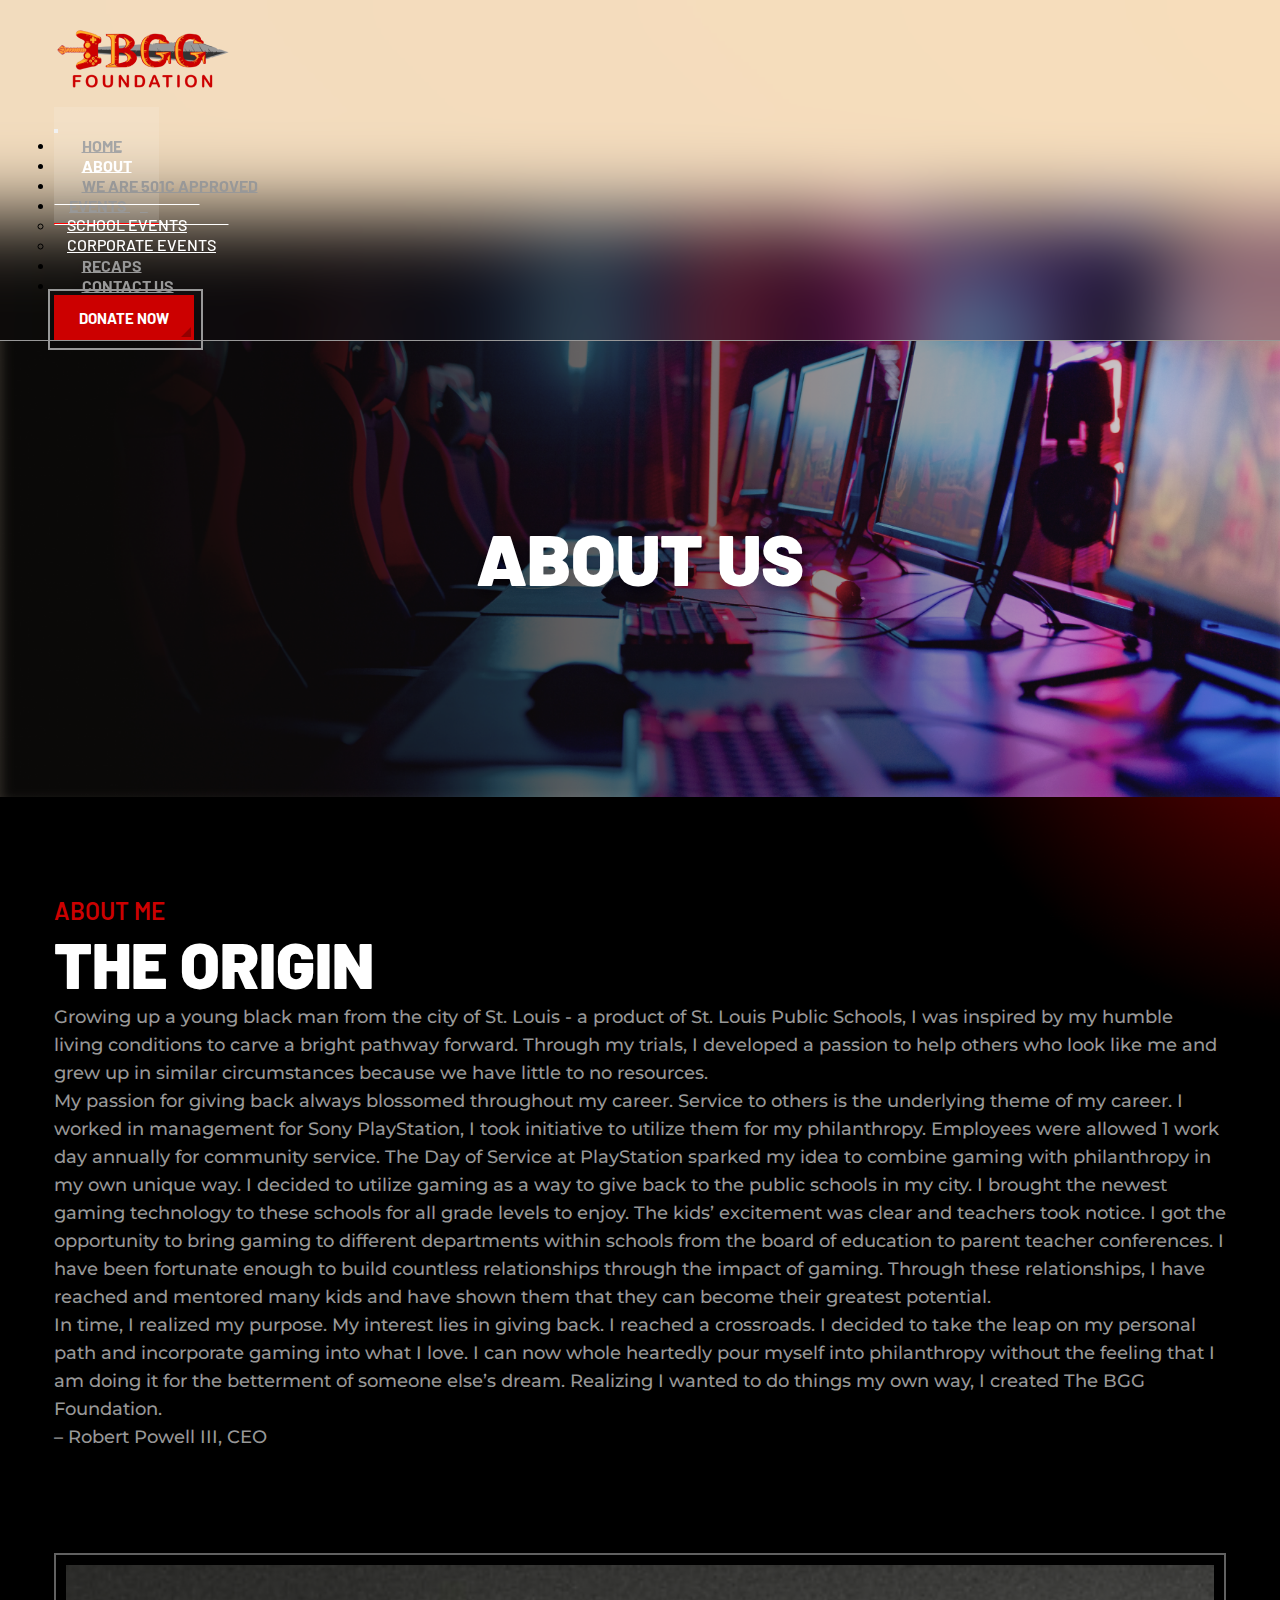
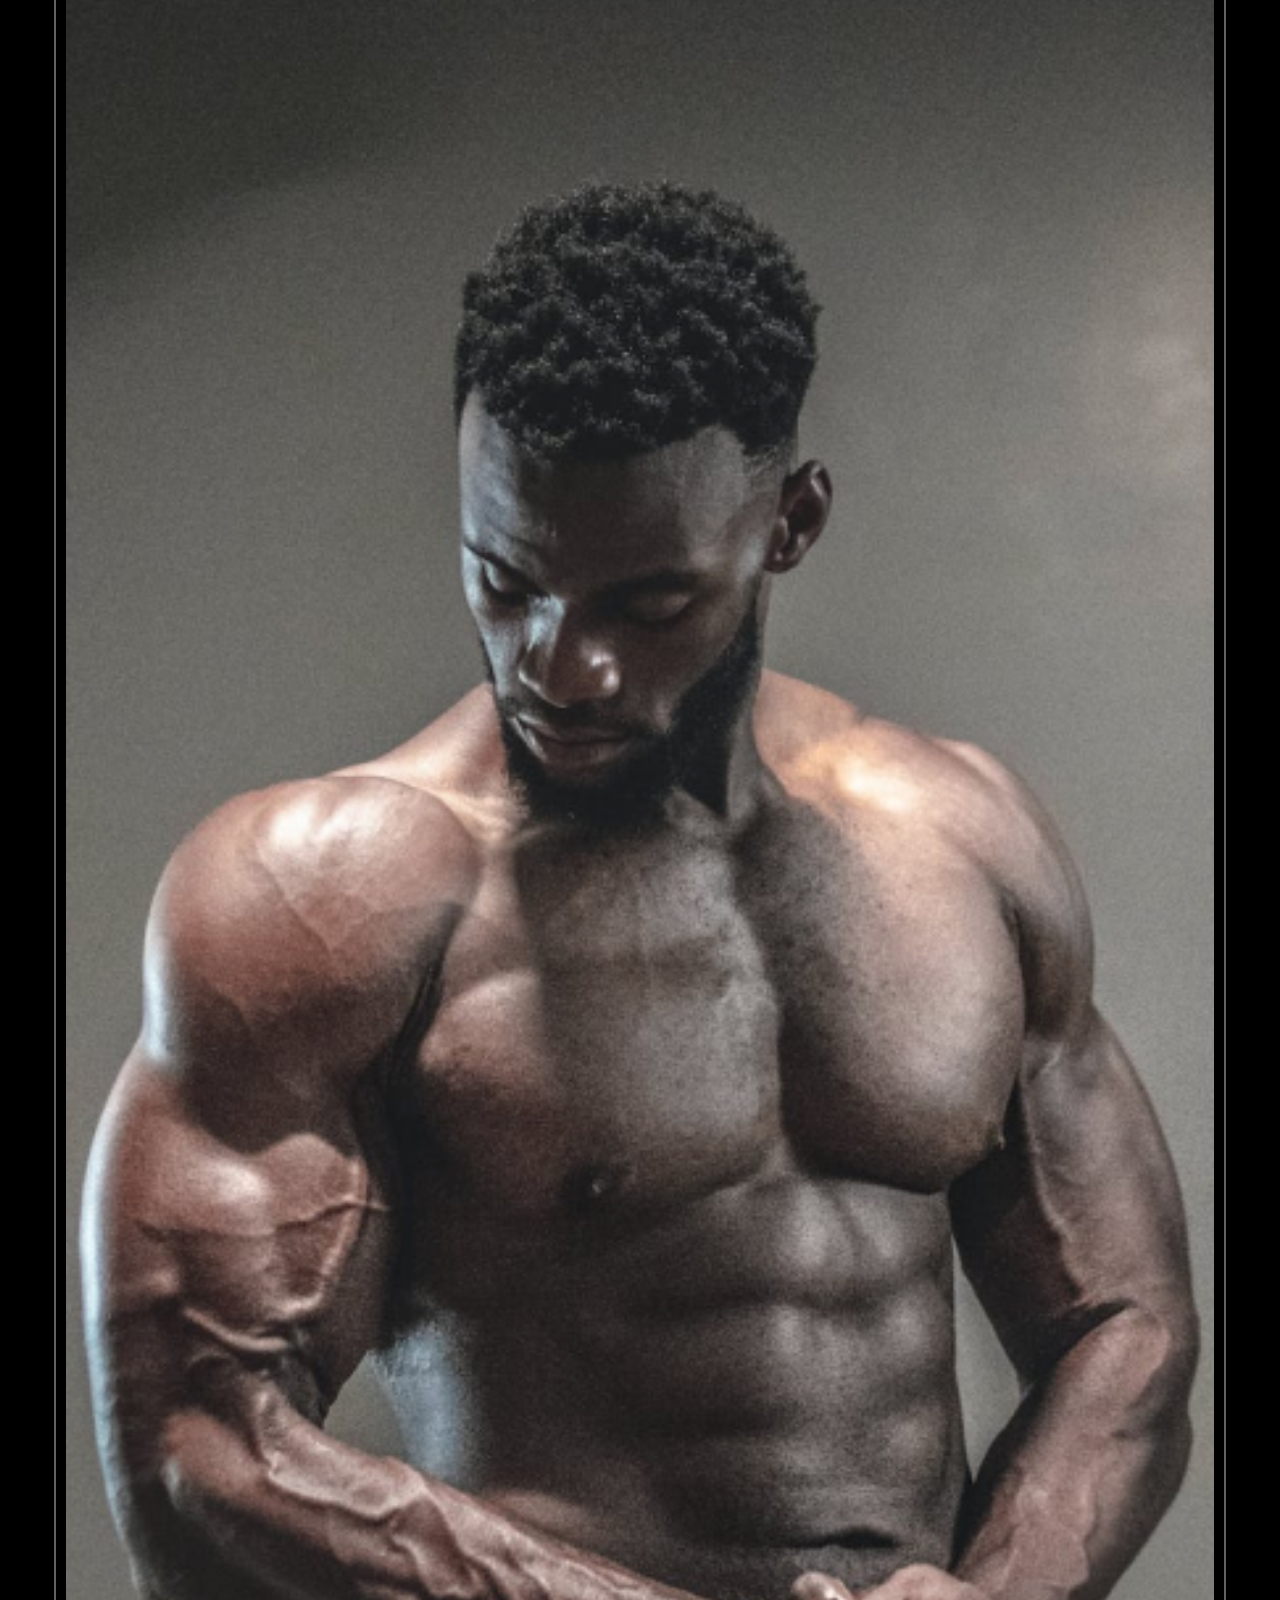
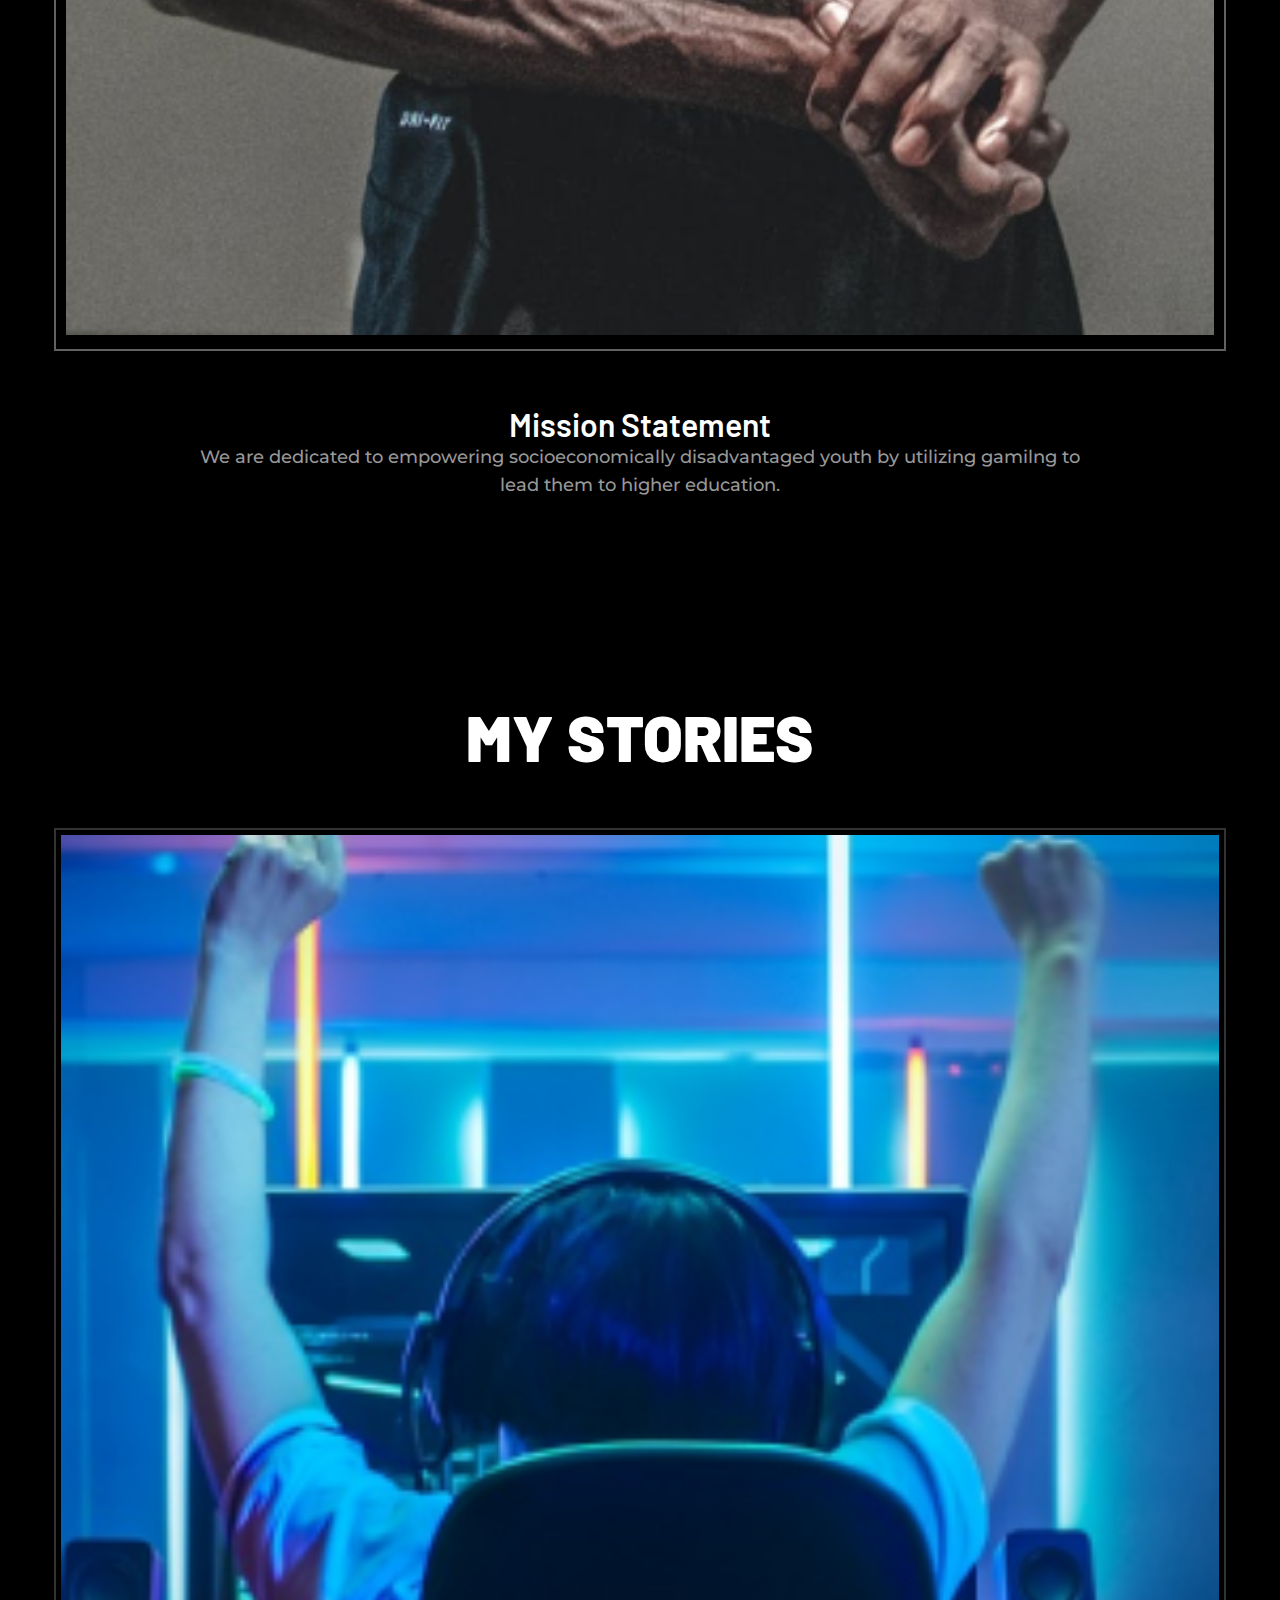
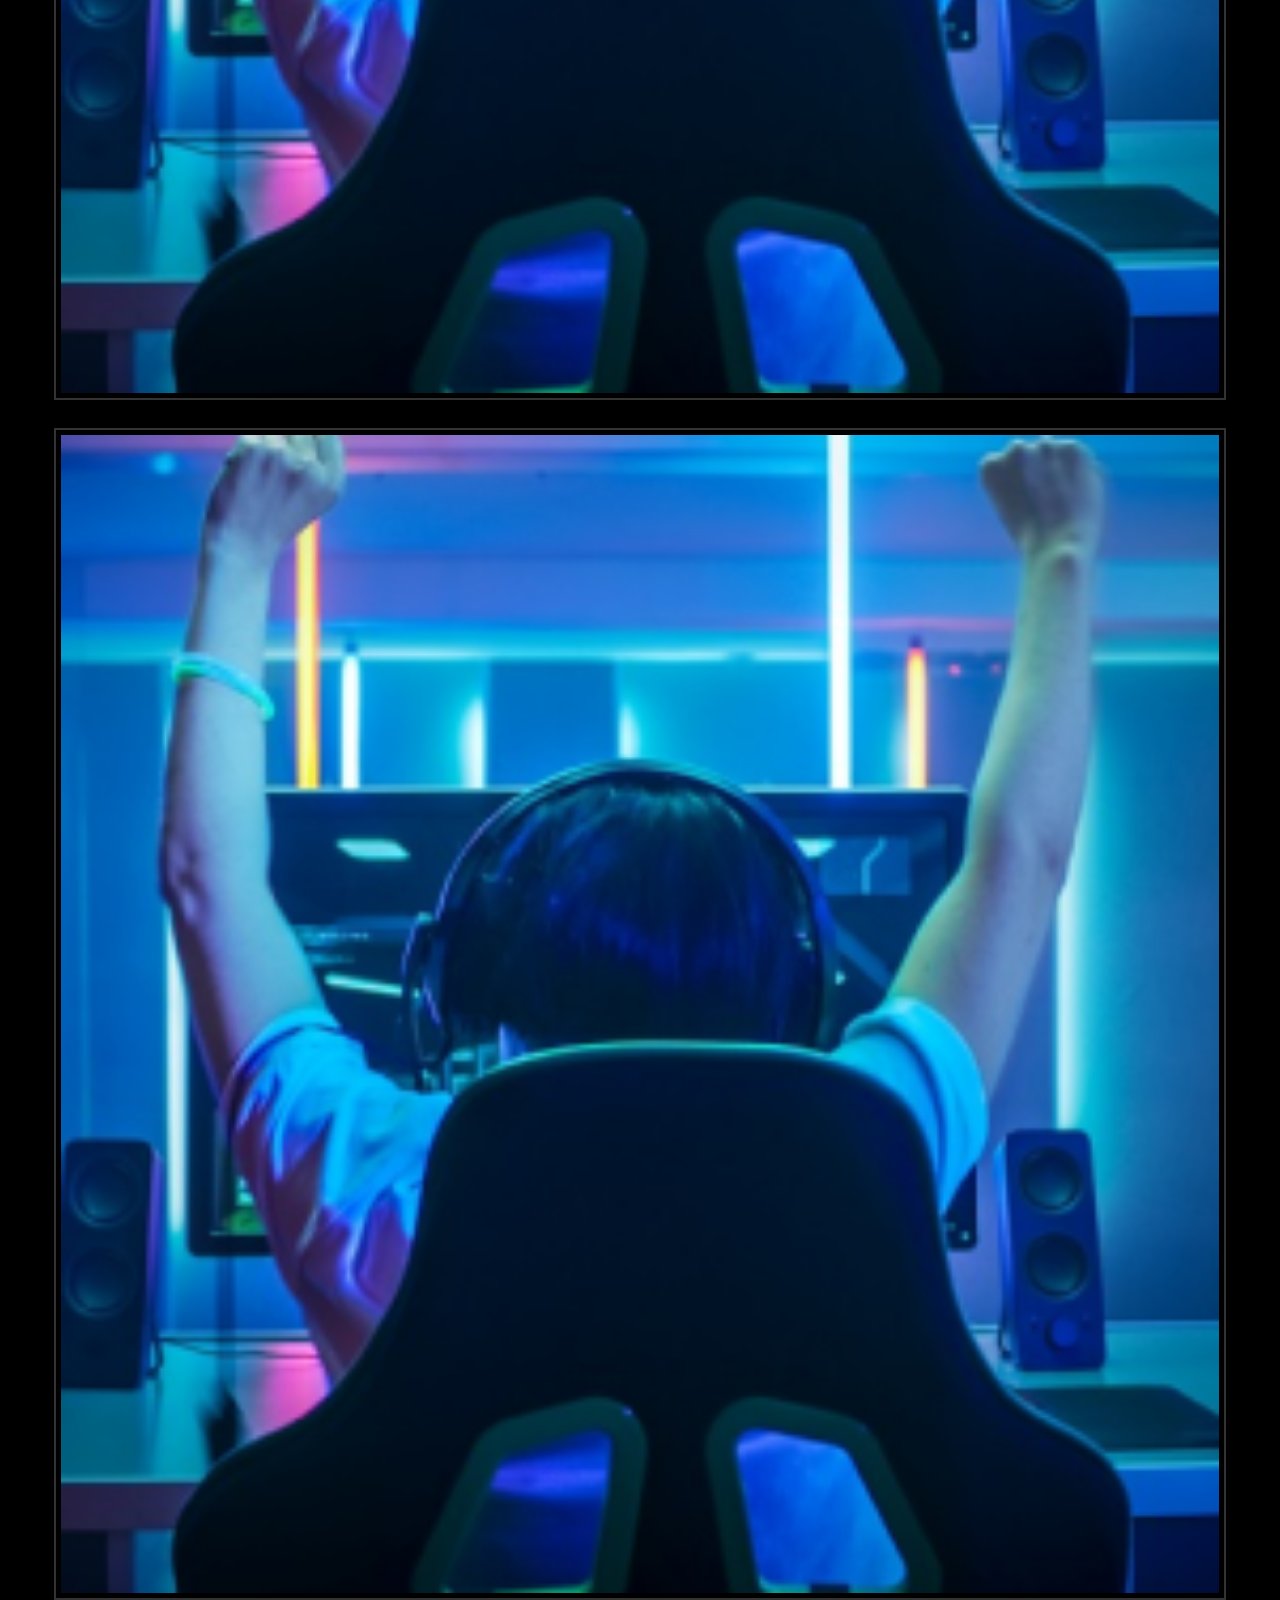
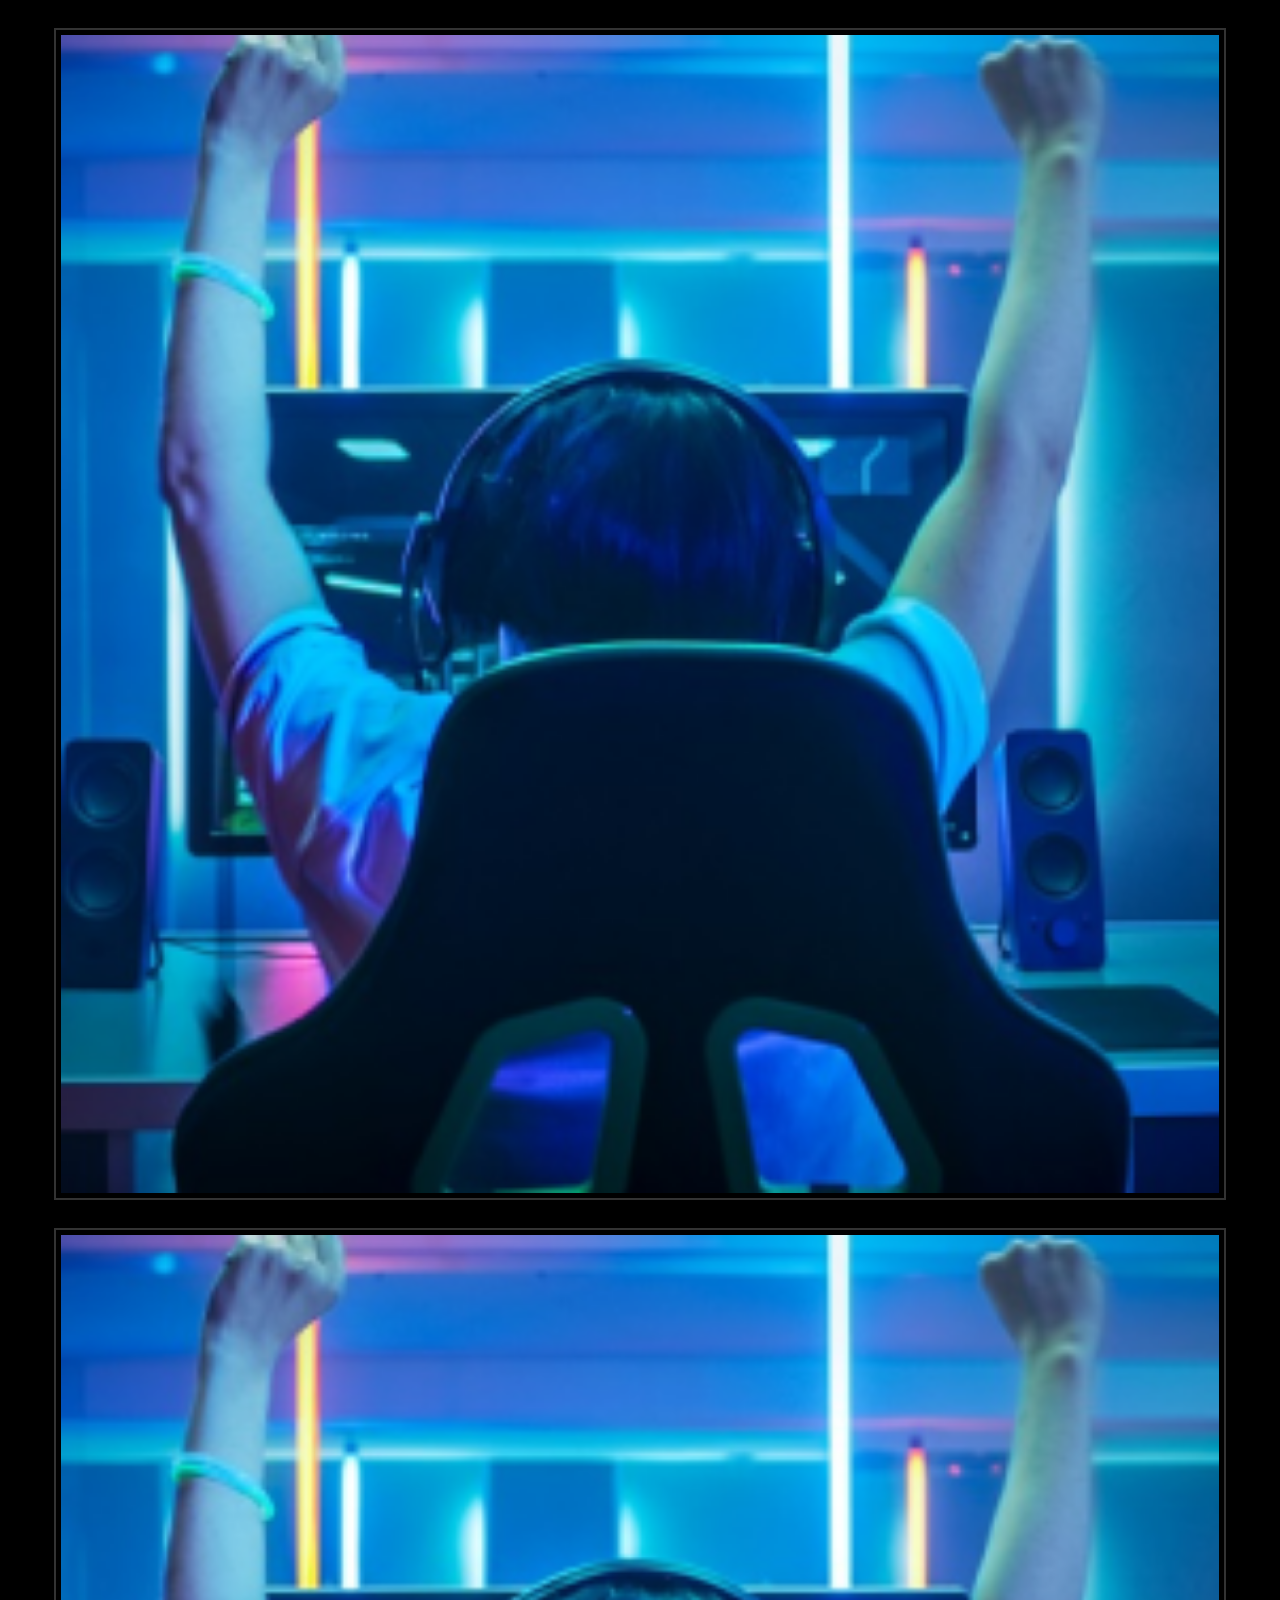
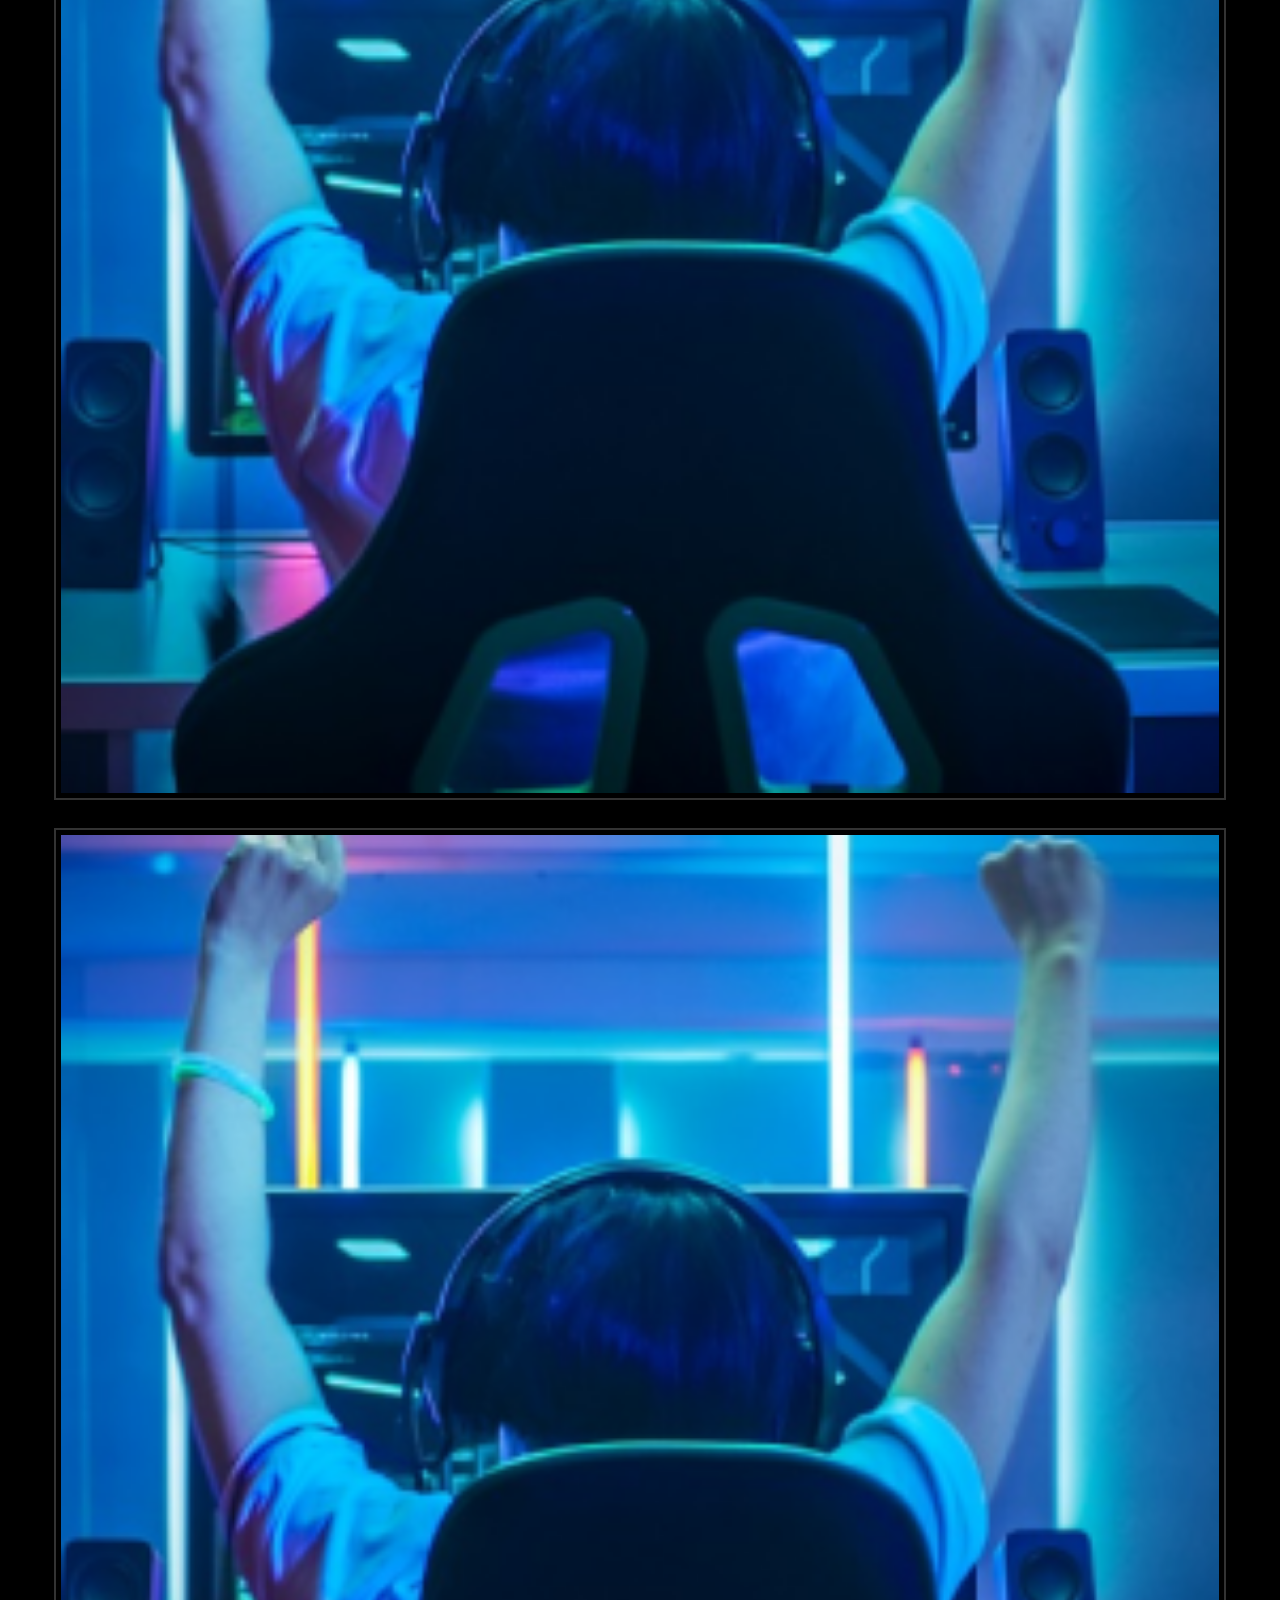
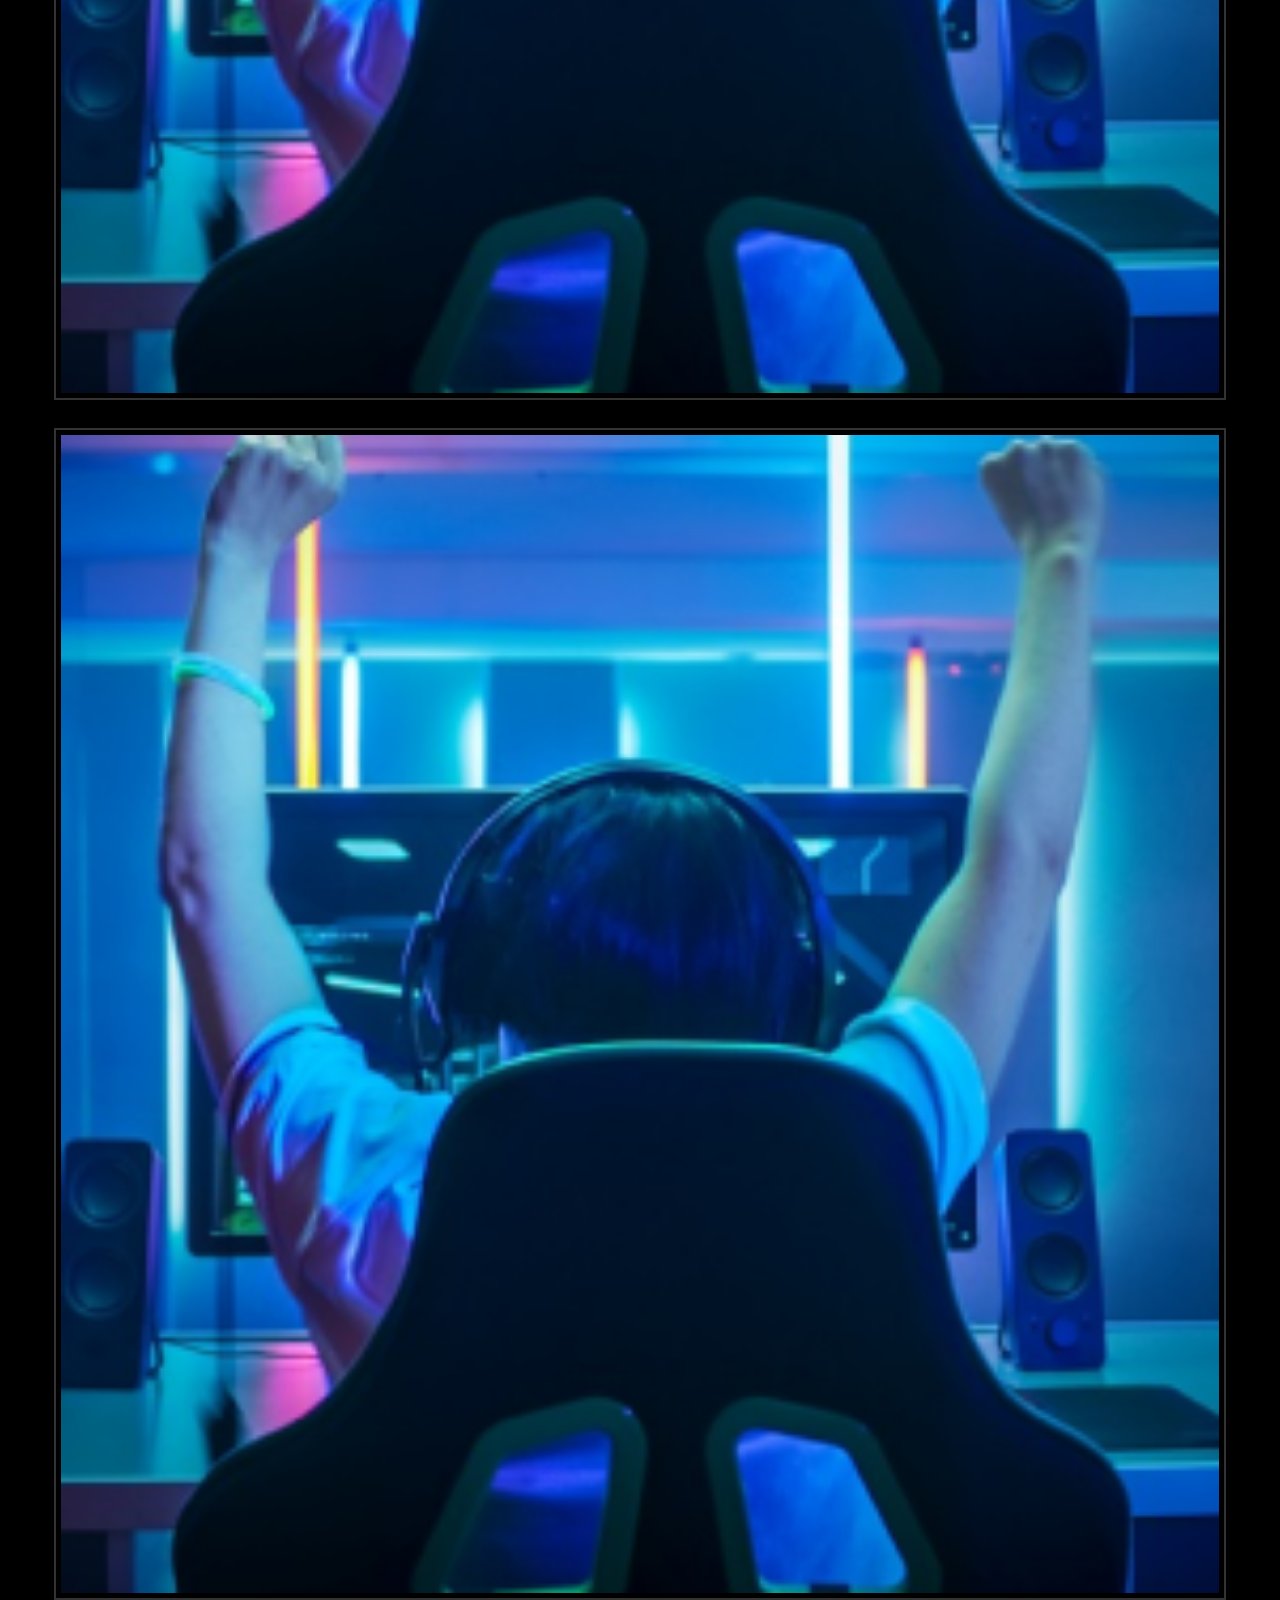
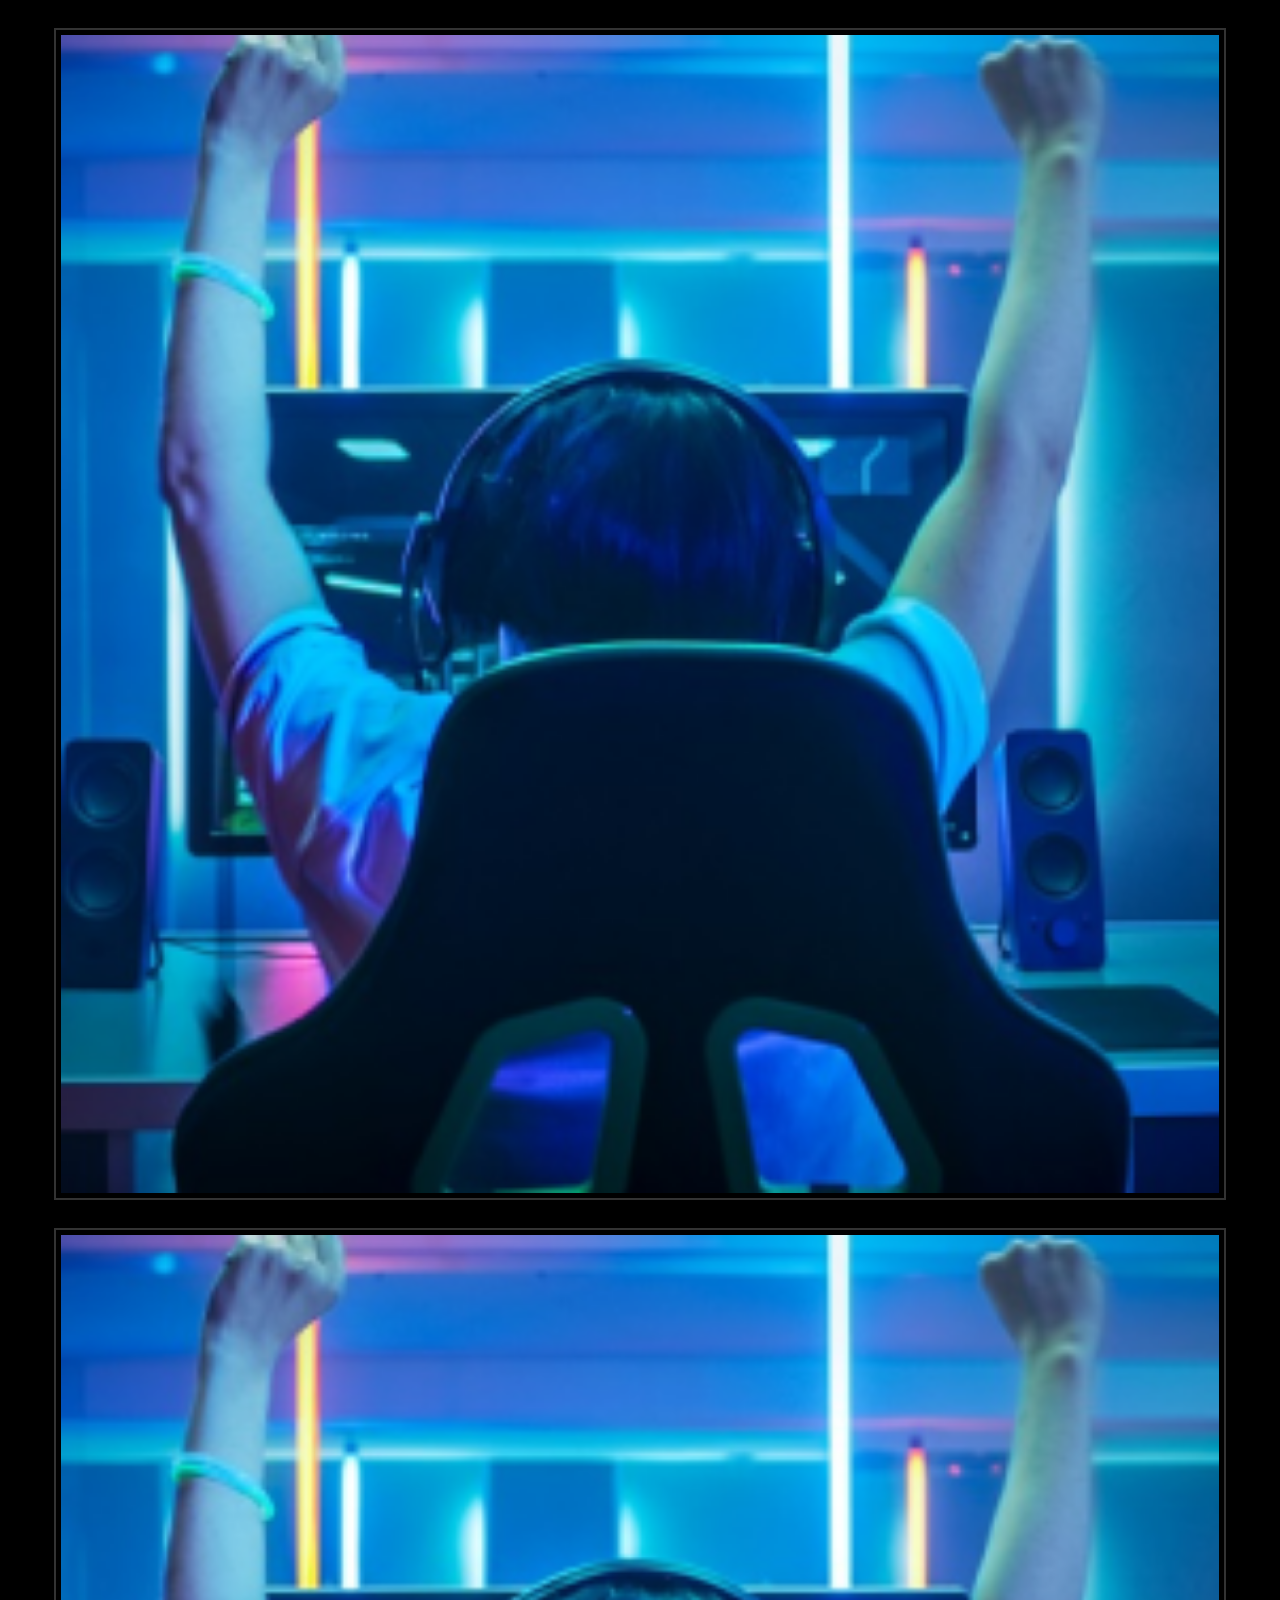
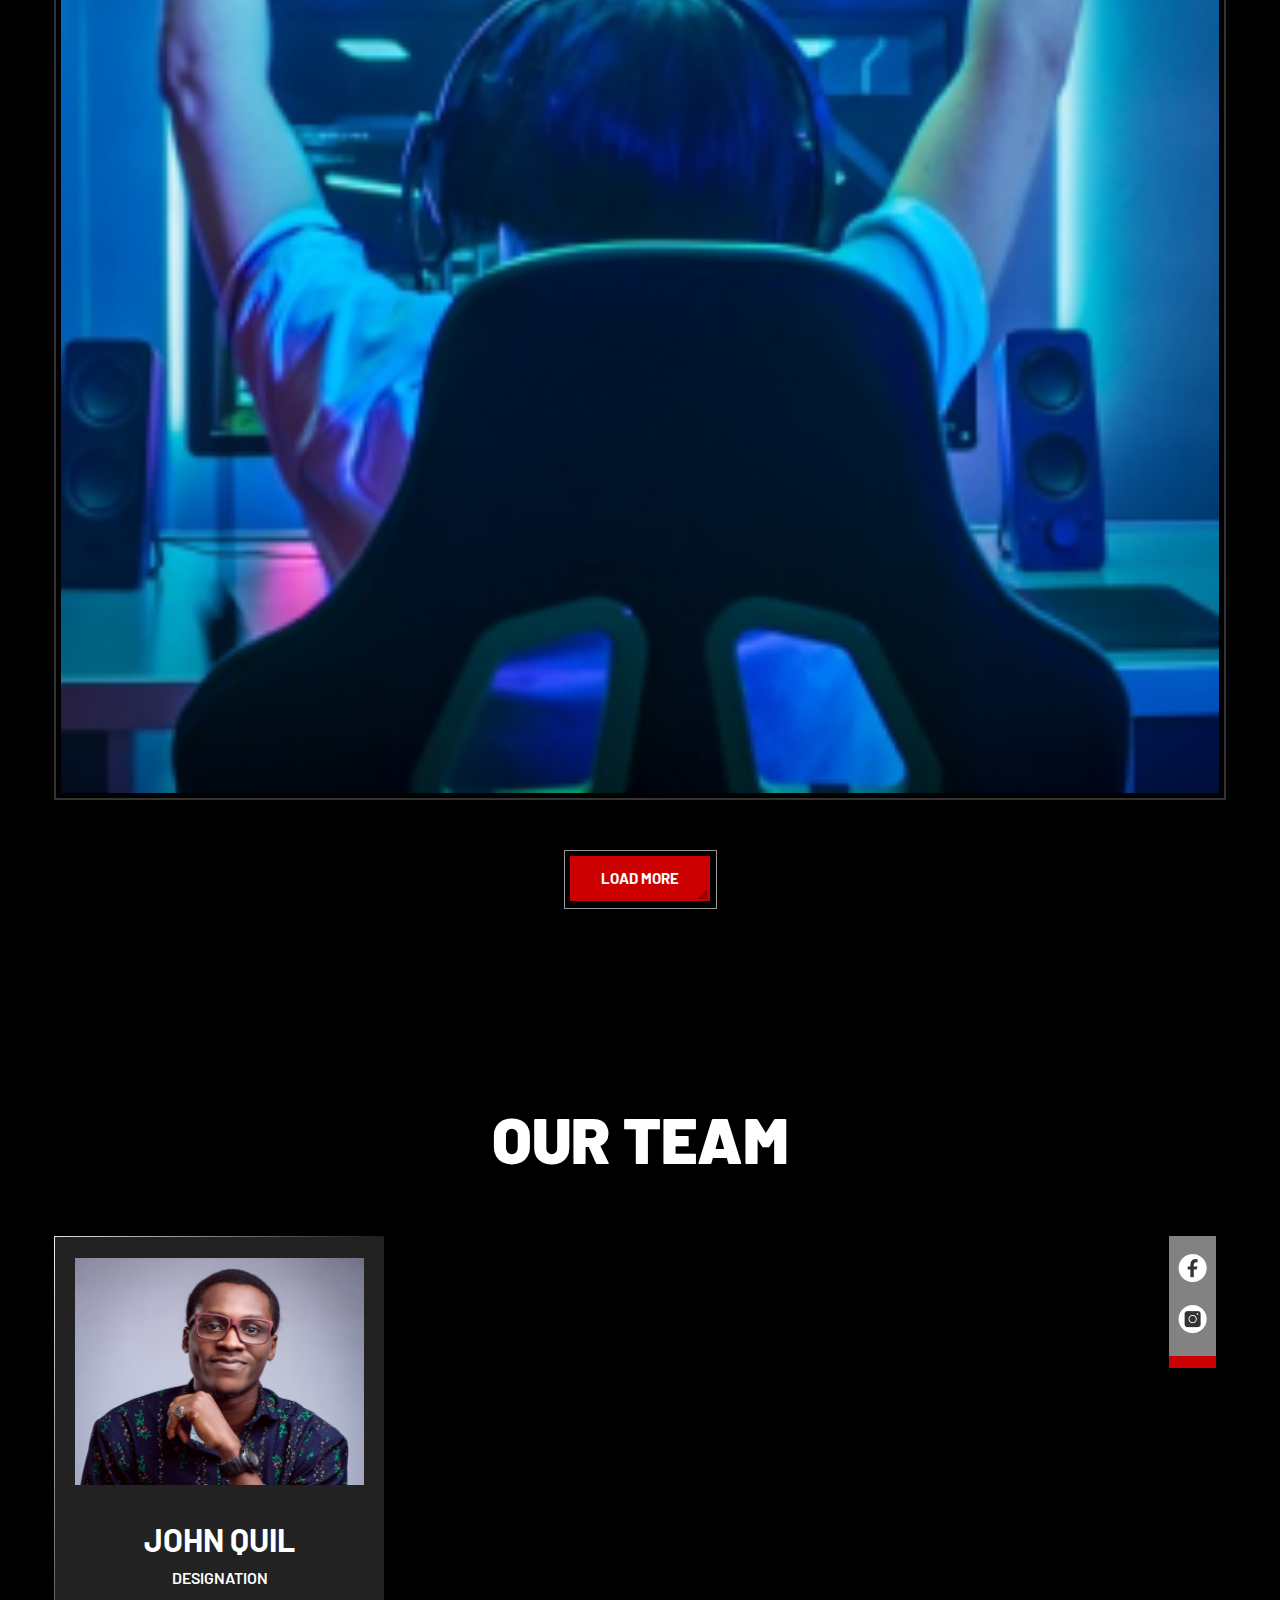
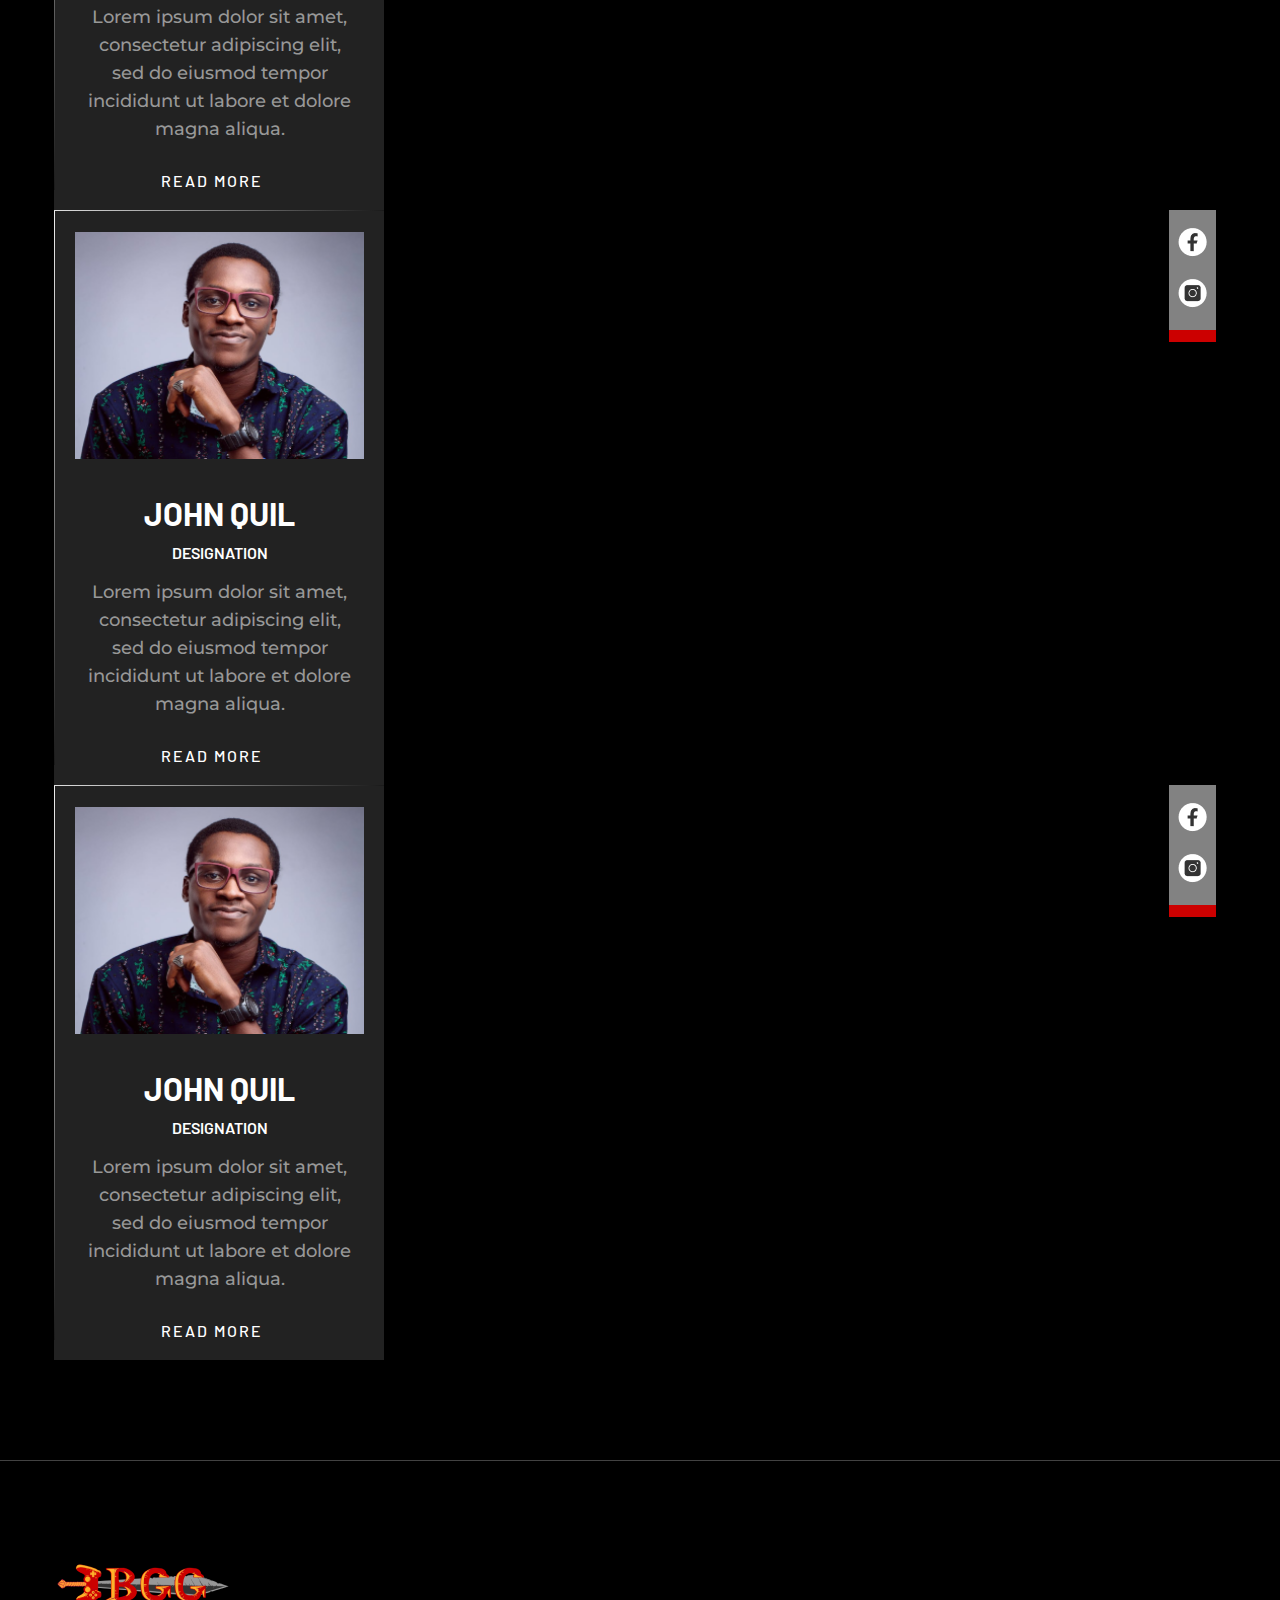
<file: about.html>
<!DOCTYPE html>
<html>
<head>
	<meta charset="utf-8">
	<meta name="viewport" content="width=device-width, initial-scale=1">
	<title>About - Bruh Got Game</title>
	<link rel="icon" type="image/x-icon" href="assets/images/fav-icon.png">
	<link rel="stylesheet" type="text/css" href="assets/css/style.css">
	<!-- ===============FONT LINK================== -->
    <link rel="preconnect" href="https://fonts.googleapis.com">
    <link rel="preconnect" href="https://fonts.gstatic.com" crossorigin>
    <link href="https://fonts.googleapis.com/css2?family=Barlow:wght@100;200;300;400;500;600;700;800;900&display=swap" rel="stylesheet">

    <link rel="preconnect" href="https://fonts.googleapis.com">
    <link rel="preconnect" href="https://fonts.gstatic.com" crossorigin>
    <link href="https://fonts.googleapis.com/css2?family=Montserrat:wght@100;200;300;400;500;600;700;800;900&display=swap" rel="stylesheet">
    <!-- ======================ICON  LINKS====================== -->
    <link rel="stylesheet" href="https://cdnjs.cloudflare.com/ajax/libs/font-awesome/6.4.2/css/all.min.css" integrity="sha512-z3gLpd7yknf1YoNbCzqRKc4qyor8gaKU1qmn+CShxbuBusANI9QpRohGBreCFkKxLhei6S9CQXFEbbKuqLg0DA==" crossorigin="anonymous" referrerpolicy="no-referrer" />
	<!-- ===================BOOTSTRAP IMPORTANT LINKS=================== -->
    <link href="https://cdn.jsdelivr.net/npm/bootstrap@5.3.1/dist/css/bootstrap.min.css" rel="stylesheet" integrity="sha384-4bw+/aepP/YC94hEpVNVgiZdgIC5+VKNBQNGCHeKRQN+PtmoHDEXuppvnDJzQIu9" crossorigin="anonymous">
    <script defer src="https://cdn.jsdelivr.net/npm/bootstrap@5.3.1/dist/js/bootstrap.bundle.min.js" integrity="sha384-HwwvtgBNo3bZJJLYd8oVXjrBZt8cqVSpeBNS5n7C8IVInixGAoxmnlMuBnhbgrkm" crossorigin="anonymous"></script>
</head>
<body>
	<!-- ==================HEADER================= -->

      <header>
        <div class="bg">
          <nav class="navbar navbar-expand-lg bg-body-tertiary">
            <div class="container">
              <a class="navbar-brand" href="#"><img src="assets/images/web-logo.png"></a>
              <button class="navbar-toggler" type="button" data-bs-toggle="collapse" data-bs-target="#navbarSupportedContent" aria-controls="navbarSupportedContent" aria-expanded="false" aria-label="Toggle navigation">
                <span class="navbar-toggler-icon"></span>
              </button>
              <div class="collapse navbar-collapse" id="navbarSupportedContent">
                <ul class="navbar-nav mb-2 mb-lg-0 navbar-ul">
                  <li class="nav-item">
                    <a class="nav-link" aria-current="page" href="index.html">HOME</a>
                  </li>
                  <li class="nav-item">
                    <a class="nav-link active" href="about.html">ABOUT</a>
                  </li>
                  <li class="nav-item">
                    <a class="nav-link" href="approved.html">We Are 501C APPROVED</a>
                  </li>
                  <li class="nav-item dropdown">
                    <a class="nav-link dropdown-toggle" id="li-have-childrens" href="#" role="button" data-bs-toggle="dropdown" aria-expanded="false">
                        EVENTS
                    </a>
                    <ul class="dropdown-menu">
                      <li><a class="dropdown-item" href="school-event.html">SCHOOL EVENTS</a></li>
                      <li><a class="dropdown-item" href="corp-event.html">CORPORATE EVENTS</a></li>
                    </ul>
                  </li>
                  <li class="nav-item">
                    <a class="nav-link" href="recap.html">RECAPS</a>
                  </li>
                  <li class="nav-item">
                    <a class="nav-link" href="#">CONTACT US</a>
                  </li>
                </ul>
                <div class="nav-btn">
                  <a href="#">DONATE NOW</a>
                </div>  
              </div>
            </div>
          </nav>
        </div>  
        </div>
      </header>

  <!-- ==================HEADER CLOSED================= -->

    <!-- =====================FIRST SEC===================== -->

    	<section class="about-main">
    		<div class="about-main-banner">
    			<div class="container">
    				<div class="about-main-content">
    					<h4>ABOUT US</h4>
    				</div>
    			</div>
    		</div>
    	</section>

    <!-- =====================FIRST SEC CLOSED===================== -->

    <!-- =====================SECOND SEC===================== -->

      <section class="true-about-sec">
        <div class="sec-padding">
          <div class="container">
            <div class="row">
              <div class="col-lg-7 col-md-7">
                <div class="true-about-content">
                  <h4>About Me</h4>
                  <h3>The Origin</h3>
                  <p>Growing up a young black man from the city of St. Louis - a product of St. Louis Public Schools, I was inspired by my humble living conditions to carve a bright pathway forward. Through my trials, I developed a passion to help others who look like me and grew up in similar circumstances because we have little to no resources.</p>
                  <p>My passion for giving back always blossomed throughout my career. Service to others is the underlying theme of my career. I worked in management for Sony PlayStation, I took initiative to utilize them for my philanthropy. Employees were allowed 1 work day annually for community service. The Day of Service at PlayStation sparked my idea to combine gaming with philanthropy in my own unique way. I decided to utilize gaming as a way to give back to the public schools in my city. I brought the newest gaming technology to these schools for all grade levels to enjoy. The kids’ excitement was clear and teachers took notice. I got the opportunity to bring gaming to different departments within schools from the board of education to parent teacher conferences. I have been fortunate enough to build countless relationships through the impact of gaming. Through these relationships, I have reached and mentored many kids and have shown them that they can become their greatest potential.</p>
                  <p>In time, I realized my purpose. My interest lies in giving back. I reached a crossroads. I decided to take the leap on my personal path and incorporate gaming into what I love. I can now whole heartedly pour myself into philanthropy without the feeling that I am doing it for the betterment of someone else’s dream. Realizing I wanted to do things my own way, I created The BGG Foundation.</p>
                  <p>– Robert Powell III, CEO</p>
                </div>
              </div>
              <div class="col-lg-5 col-md-5">
                <div class="true-about-img">
                  <img src="assets/images/main-about-img.png">
                </div>
              </div>
            </div>
            <div class="row">
              <div class="col-lg-12 col-md-12">
                <div class="statement">
                  <h3>Mission Statement</h3>
                  <p>We are dedicated to empowering socioeconomically disadvantaged youth by utilizing gamilng to lead them to higher education.</p>
                </div>
              </div>
            </div>
          </div>
        </div>  
      </section>

    <!-- =====================SECOND SEC CLOSED===================== -->

    <!-- =====================THIRD SEC===================== -->

    <div class="backdrop"></div>  
      <section class="media-about-sec">
        <div class="sec-padding">
          <div class="container">
            <div class="row">
              <div class="col-lg-12 col-md-12">
                <div class="sec-heading">
                  <h3>My stories</h3>
                </div>
              </div>
            </div>
            <div class="media-about-content">
              <div class="row media-row">
                <div class="col-lg-3 col-md-3">
                  <div class="media-box">
                    <a href="#" class="lightbox-toggle">
                      <img src="assets/images/gallery-img-1.png">
                      <div class="play-btn">
                        <img id="arrow" src="assets/images/Vector.png">
                      </div>
                    </a>
                  </div>
                </div>

                <!-- Add the lightbox container after your content -->
                <div class="lightbox">
                  <div class="lightbox-content">
                    <img src="assets/images/gallery-img-1.png" alt="Image">
                  </div>
                  <span class="close-lightbox">&#10006;</span>
                </div>
                <div class="col-lg-3 col-md-3">
                  <div class="media-box">
                    <a href="#" class="lightbox-toggle">
                      <img src="assets/images/gallery-img-1.png">
                      <div class="play-btn">
                        <img id="arrow" src="assets/images/Vector.png">
                      </div>
                    </a>
                  </div>
                </div>

                <!-- Add the lightbox container after your content -->
                <div class="lightbox">
                  <div class="lightbox-content">
                    <img src="assets/images/gallery-img-1.png" alt="Image">
                  </div>
                  <span class="close-lightbox">&#10006;</span>
                </div>
                <div class="col-lg-3 col-md-3">
                  <div class="media-box">
                    <a href="#" class="lightbox-toggle">
                      <img src="assets/images/gallery-img-1.png">
                      <div class="play-btn">
                        <img id="arrow" src="assets/images/Vector.png">
                      </div>
                    </a>
                  </div>
                </div>

                <!-- Add the lightbox container after your content -->
                <div class="lightbox">
                  <div class="lightbox-content">
                    <img src="assets/images/gallery-img-1.png" alt="Image">
                  </div>
                  <span class="close-lightbox">&#10006;</span>
                </div>
                <div class="col-lg-3 col-md-3">
                  <div class="media-box">
                    <a href="#" class="lightbox-toggle">
                      <img src="assets/images/gallery-img-1.png">
                      <div class="play-btn">
                        <img id="arrow" src="assets/images/Vector.png">
                      </div>
                    </a>
                  </div>
                </div>

                <!-- Add the lightbox container after your content -->
                <div class="lightbox">
                  <div class="lightbox-content">
                    <img src="assets/images/gallery-img-1.png" alt="Image">
                  </div>
                  <span class="close-lightbox">&#10006;</span>
                </div>
                <div class="col-lg-3 col-md-3">
                  <div class="media-box">
                    <a href="#" class="lightbox-toggle">
                      <img src="assets/images/gallery-img-1.png">
                      <div class="play-btn">
                        <img id="arrow" src="assets/images/Vector.png">
                      </div>
                    </a>
                  </div>
                </div>

                <!-- Add the lightbox container after your content -->
                <div class="lightbox">
                  <div class="lightbox-content">
                    <img src="assets/images/gallery-img-1.png" alt="Image">
                  </div>
                  <span class="close-lightbox">&#10006;</span>
                </div>
                <div class="col-lg-3 col-md-3">
                  <div class="media-box">
                    <a href="#" class="lightbox-toggle">
                      <img src="assets/images/gallery-img-1.png">
                      <div class="play-btn">
                        <img id="arrow" src="assets/images/Vector.png">
                      </div>
                    </a>
                  </div>
                </div>

                <!-- Add the lightbox container after your content -->
                <div class="lightbox">
                  <div class="lightbox-content">
                    <img src="assets/images/gallery-img-1.png" alt="Image">
                  </div>
                  <span class="close-lightbox">&#10006;</span>
                </div>
                <div class="col-lg-3 col-md-3">
                  <div class="media-box">
                    <a href="#" class="lightbox-toggle">
                      <img src="assets/images/gallery-img-1.png">
                      <div class="play-btn">
                        <img id="arrow" src="assets/images/Vector.png">
                      </div>
                    </a>
                  </div>
                </div>

                <!-- Add the lightbox container after your content -->
                <div class="lightbox">
                  <div class="lightbox-content">
                    <img src="assets/images/gallery-img-1.png" alt="Image">
                  </div>
                  <span class="close-lightbox">&#10006;</span>
                </div>
                <div class="col-lg-3 col-md-3">
                  <div class="media-box">
                    <a href="#" class="lightbox-toggle">
                      <img src="assets/images/gallery-img-1.png">
                      <div class="play-btn">
                        <img id="arrow" src="assets/images/Vector.png">
                      </div>
                    </a>
                  </div>
                </div>

                <!-- Add the lightbox container after your content -->
                <div class="lightbox">
                  <div class="lightbox-content">
                    <img src="assets/images/gallery-img-1.png" alt="Image">
                  </div>
                  <span class="close-lightbox">&#10006;</span>
                </div>
                
              </div>
            </div>
            <div class="media-about-btn">
              <a href="#">load more</a>
            </div>  
          </div>
        </div>
      </section>

    <!-- =====================THIRD SEC CLOSED===================== -->

    <!-- =====================FOURTH SEC===================== --> 

      <section class="team-about-sec">
        <div class="sec-padding">
          <div class="container">
            <div class="row">
              <div class="col-lg-12 col-md-12">
                <div class="team-heading">
                  <h3>Our Team</h3>
                </div>
              </div>
            </div>
            <div class="all-team">
              <div class="row">
                <!-- First Section -->
                <div class="col-lg-4 col-md-4 col-sm-4 position-box"> 
                    <div class="team-box">
                      <div class="team-box-border-L">
                        <div class="team-img">
                            <img src="assets/images/team-img-1.png" alt="Team Member 1">
                        </div>
                        <h3>John Quil</h3>
                        <h4>Designation</h4>
                        <div class="team-vital-content">
                            <div class="visible-content">
                                <p>Lorem ipsum dolor sit amet, consectetur adipiscing elit, sed do eiusmod tempor incididunt ut labore et dolore magna aliqua.</p>
                            </div>
                            <div class="invisible-content hidden">
                                <p>Ullamco laboris nisi ut aliquip ex ea commodo consequat. Duis aute irure dolor in reprehenderit in voluptate velit esse cillum dolore eu fugiat nulla pariatur. Excepteur sint occaecat cupidatat non proident, sunt in culpa qui officia deserunt mollit anim id est laborum.</p>
                            </div>
                        </div>
                        <div class="team-box-btn">  
                            <button class="btn">Read more<i class="fa-solid fa-arrow-down"></i></button>
                        </div>
                      </div>  
                    </div>
                    <div class="social-expand">
                      <div class="prime-icon">
                        <a href="#"><img src="assets/images/social-fb.png"></a>
                        <a href="#"><img src="assets/images/social-insta.png"></a>

                      </div>
                      <div class="icon-list hidden">
                        <a href="#"><img src="assets/images/social-yt.png"></a>
                        <a href="#"><img src="assets/images/social-link.png"></a>
                      </div>
                      <button class="btn-2"><i class="fa-solid fa-arrow-down"></i></button>
                    </div>
                </div>
                <div class="col-lg-4 col-md-4 col-sm-4 position-box"> 
                    <div class="team-box">
                      <div class="team-box-border-L">
                        <div class="team-img">
                            <img src="assets/images/team-img-1.png" alt="Team Member 1">
                        </div>
                        <h3>John Quil</h3>
                        <h4>Designation</h4>
                        <div class="team-vital-content">
                            <div class="visible-content">
                                <p>Lorem ipsum dolor sit amet, consectetur adipiscing elit, sed do eiusmod tempor incididunt ut labore et dolore magna aliqua.</p>
                            </div>
                            <div class="invisible-content hidden">
                                <p>Ullamco laboris nisi ut aliquip ex ea commodo consequat. Duis aute irure dolor in reprehenderit in voluptate velit esse cillum dolore eu fugiat nulla pariatur. Excepteur sint occaecat cupidatat non proident, sunt in culpa qui officia deserunt mollit anim id est laborum.</p>
                            </div>
                        </div>
                        <div class="team-box-btn">  
                            <button class="btn">Read more<i class="fa-solid fa-arrow-down"></i></button>
                        </div>
                      </div>  
                    </div>
                    <div class="social-expand">
                      <div class="prime-icon">
                        <a href="#"><img src="assets/images/social-fb.png"></a>
                        <a href="#"><img src="assets/images/social-insta.png"></a>

                      </div>
                      <div class="icon-list hidden">
                        <a href="#"><img src="assets/images/social-yt.png"></a>
                        <a href="#"><img src="assets/images/social-link.png"></a>
                      </div>
                      <button class="btn-2"><i class="fa-solid fa-arrow-down"></i></button>
                    </div>
                </div>  
                <div class="col-lg-4 col-md-4 col-sm-4 position-box"> 
                    <div class="team-box">
                      <div class="team-box-border-L">
                        <div class="team-img">
                            <img src="assets/images/team-img-1.png" alt="Team Member 1">
                        </div>
                        <h3>John Quil</h3>
                        <h4>Designation</h4>
                        <div class="team-vital-content">
                            <div class="visible-content">
                                <p>Lorem ipsum dolor sit amet, consectetur adipiscing elit, sed do eiusmod tempor incididunt ut labore et dolore magna aliqua.</p>
                            </div>
                            <div class="invisible-content hidden">
                                <p>Ullamco laboris nisi ut aliquip ex ea commodo consequat. Duis aute irure dolor in reprehenderit in voluptate velit esse cillum dolore eu fugiat nulla pariatur. Excepteur sint occaecat cupidatat non proident, sunt in culpa qui officia deserunt mollit anim id est laborum.</p>
                            </div>
                        </div>
                        <div class="team-box-btn">  
                            <button class="btn">Read more<i class="fa-solid fa-arrow-down"></i></button>
                        </div>
                      </div>  
                    </div>
                    <div class="social-expand">
                      <div class="prime-icon">
                        <a href="#"><img src="assets/images/social-fb.png"></a>
                        <a href="#"><img src="assets/images/social-insta.png"></a>

                      </div>
                      <div class="icon-list hidden">
                        <a href="#"><img src="assets/images/social-yt.png"></a>
                        <a href="#"><img src="assets/images/social-link.png"></a>
                      </div>
                      <button class="btn-2"><i class="fa-solid fa-arrow-down"></i></button>
                    </div>
                </div>
              </div>
            </div>
          </div>
        </div> 
      </section>         
    <!-- =====================FOURTH SEC CLOSED===================== -->

    <!-- =====================FOOTER===================== -->

      <footer>
        <div class="footer-padding">
          <div class="container">
            <div class="row">
              <div class="col-lg-5 col-md-5">
                <div class="web-hed">
                  <img src="assets/images/web-logo.png">
                  <p>Lorem ipsum dolor sit amet, consectetur adipiscing elit, sed do eiusmod tempor incididunt ut labore et dolore magna aliqua. Ut enim ad minim veniam.</p>
                </div>
              </div>
              <div class="col-lg-3 col-md-3">
                <div class="link-hed">
                  <h4>Quick Links</h4>
                  <ul>
                    <li><a href="#">Home</a></li>
                    <li><a href="#">About</a></li>
                    <li><a href="#">I am 501C approved</a></li>
                    <li><a href="#">Schedule us</a></li>
                    <li><a href="#">Recaps</a></li>
                  </ul>
                </div>
              </div>
              <div class="col-lg-4 col-md-4">
                <div class="contact-hed">
                  <h4>Contact us</h4>
                  <div id="phone">
                    <a href="tel:314-695-6254">
                      <i class="fa-solid fa-phone"></i>
                      <span>314-695-6254</span>
                    </a>
                  </div>
                  <div id="mail">
                    <a href="mailto:Bggfndn@gmail.com">
                      <i class="fa-solid fa-envelope"></i>
                      <span>Bggfndn@gmail.com</span>
                    </a>
                  </div>
                </div>
              </div>
            </div>
          </div>  
        </div>
        <div class="copyright_hed">
          <p>Copyright 2022 © Design & Development by Geeks Root. All right reserved</p>
        </div>
      </footer>

    <!-- =====================FOOTER CLOSED===================== -->

      <!-- JavaScript -->
      <script src="https://code.jquery.com/jquery-3.7.1.min.js" integrity="sha512-v2CJ7UaYy4JwqLDIrZUI/4hqeoQieOmAZNXBeQyjo21dadnwR+8ZaIJVT8EE2iyI61OV8e6M8PP2/4hpQINQ/g==" crossorigin="anonymous" referrerpolicy="no-referrer"></script>
      <script>
          $(document).ready(function() {
              $('.btn').click(function() {
                  // Find the corresponding .invisible-content element
                  var invisibleContent = $(this).closest('.team-box').find('.invisible-content');
                  var icon = $(this).find('.icon');

                  // Toggle the visibility of the .invisible-content div
                  invisibleContent.slideToggle(300, function() {
                      // Toggle the icon's rotation (arrow up/down)
                      icon.toggleClass('expanded', invisibleContent.is(':visible'));

                      // Change the button text based on the visibility
                      var buttonText = invisibleContent.is(':visible') ? 'Read less' : 'Read more';
                      var iconHTML = invisibleContent.is(':visible') ? '<i class="fa-solid fa-arrow-up"></i>' : '<i class="fa-solid fa-arrow-down"></i>';
                      $(this).closest('.team-box').find('.btn').html(buttonText + iconHTML);
                  });
              });
          });
      </script>



      <script>
        $(document).ready(function() {
          $('.btn-2').click(function() {
            // Find the corresponding .icon-list element
            var iconList = $(this).closest('.social-expand').find('.icon-list');

            // Toggle the visibility of the .icon-list div
            iconList.slideToggle(300, function() {
              // Toggle the button's icon (arrow up/down)
              var buttonIcon = $(this).closest('.social-expand').find('.btn-2 i');
              buttonIcon.toggleClass('fa-arrow-down', iconList.is(':hidden'));
              buttonIcon.toggleClass('fa-arrow-up', !iconList.is(':hidden'));
            });
          });
        });
      </script>

      <script type="text/javascript">
        $(document).ready(function() {
  // When a lightbox-toggle link is clicked
  $('.lightbox-toggle').click(function(e) {
    e.preventDefault();

    // Show the lightbox
    $('.lightbox').fadeIn();

    // Prevent body from scrolling when lightbox is open
    $('body').css('overflow', 'hidden');
  });

  // When the close button or anywhere outside the lightbox is clicked
  $('.close-lightbox, .lightbox').click(function(e) {
    // Check if the click occurred outside the lightbox content
    if (e.target === this) {
      // Hide the lightbox
      $('.lightbox').fadeOut();

      // Restore body scrolling
      $('body').css('overflow', 'auto');
    }
  });
});


      </script>




  



    <!-- =============================READ-MORE/LESS============================= -->

        <!-- <script type="text/javascript" src="assets/js/read-more-less.js" ></script> -->
    
    <!-- =============================READ-MORE/LESS CLOSED============================= -->

</body>
</html$(document).ready(function() {
  // When a lightbox-toggle link is clicked
  $('.lightbox-toggle').click(function(e) {
    e.preventDefault();

    // Show the lightbox
    $('.lightbox').fadeIn();

    // Prevent body from scrolling when lightbox is open
    $('body').css('overflow', 'hidden');
  });

  // When the close button or anywhere outside the lightbox is clicked
  $('.close-lightbox, .lightbox').click(function(e) {
    // Check if the click occurred outside the lightbox content
    if (e.target === this) {
      // Hide the lightbox
      $('.lightbox').fadeOut();

      // Restore body scrolling
      $('body').css('overflow', 'auto');
    }
  });
});
</file>
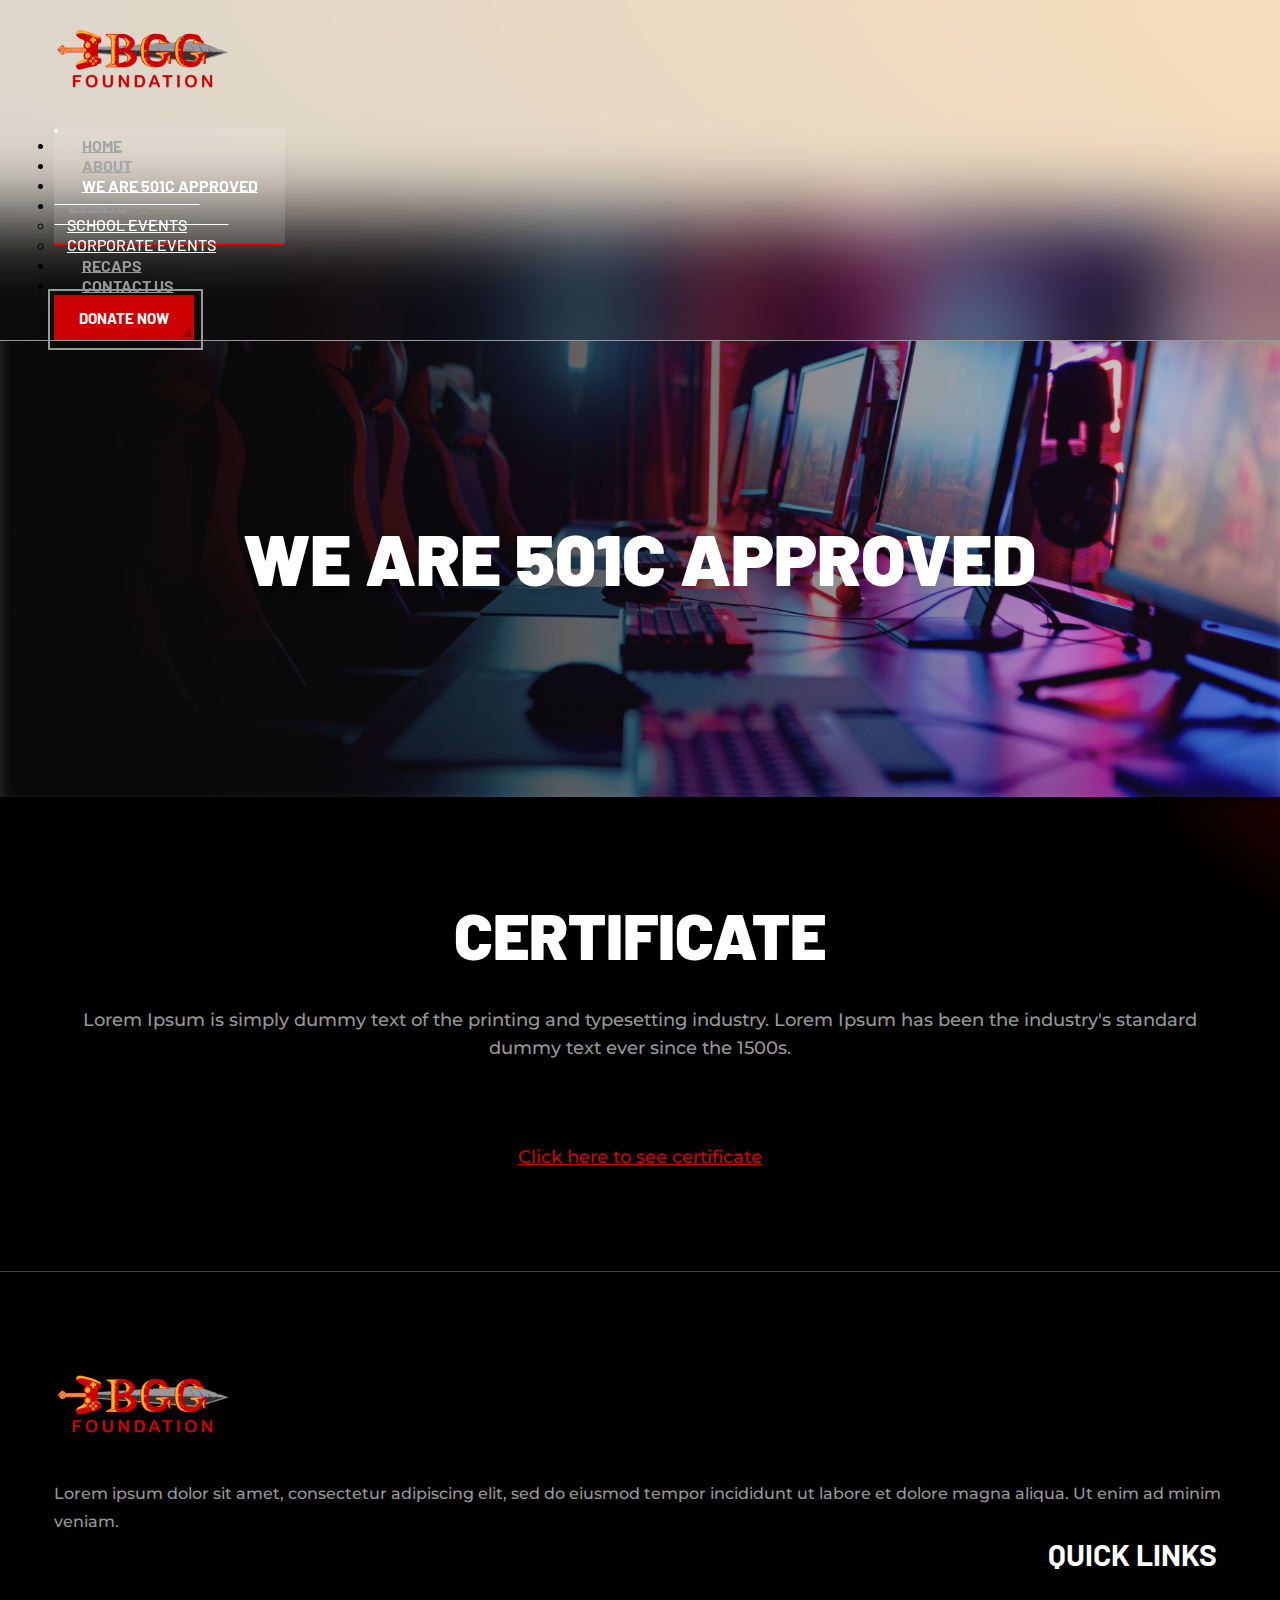
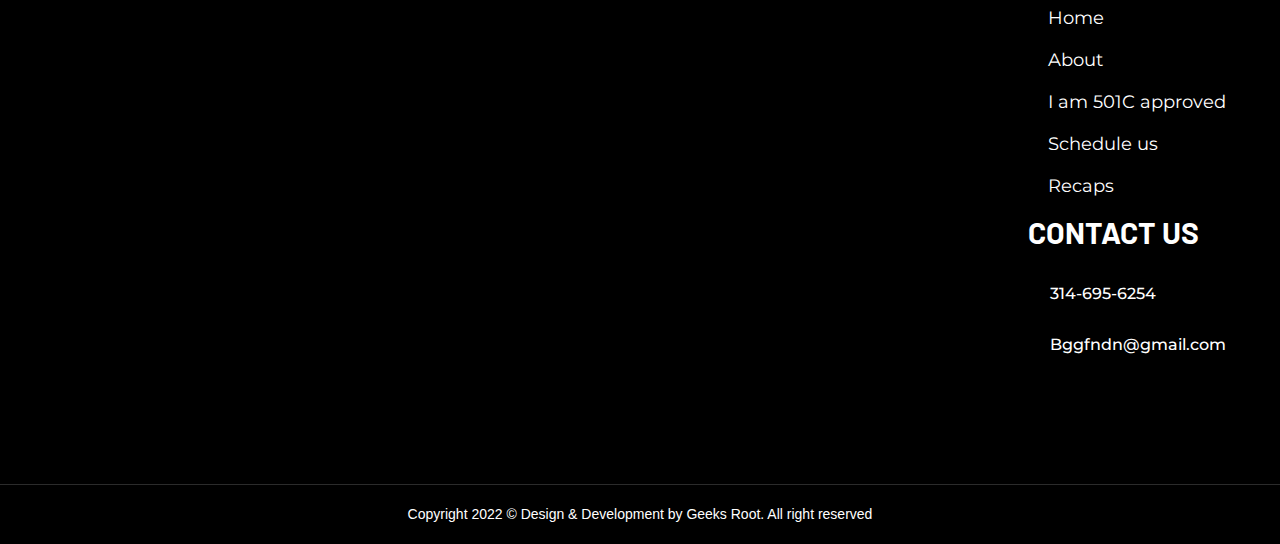
<file: approved.html>
<!DOCTYPE html>
<html>
<head>
	<meta charset="utf-8">
	<meta name="viewport" content="width=device-width, initial-scale=1">
	<title>We Are 501C APPROVED - Bruh Got Game</title>
	<link rel="icon" type="image/x-icon" href="assets/images/fav-icon.png">
	<link rel="stylesheet" type="text/css" href="assets/css/style.css">
	<!-- ===============FONT LINK================== -->
    <link rel="preconnect" href="https://fonts.googleapis.com">
    <link rel="preconnect" href="https://fonts.gstatic.com" crossorigin>
    <link href="https://fonts.googleapis.com/css2?family=Barlow:wght@100;200;300;400;500;600;700;800;900&display=swap" rel="stylesheet">

    <link rel="preconnect" href="https://fonts.googleapis.com">
    <link rel="preconnect" href="https://fonts.gstatic.com" crossorigin>
    <link href="https://fonts.googleapis.com/css2?family=Montserrat:wght@100;200;300;400;500;600;700;800;900&display=swap" rel="stylesheet">
    <!-- ======================ICON  LINKS====================== -->
    <link rel="stylesheet" href="https://cdnjs.cloudflare.com/ajax/libs/font-awesome/6.4.2/css/all.min.css" integrity="sha512-z3gLpd7yknf1YoNbCzqRKc4qyor8gaKU1qmn+CShxbuBusANI9QpRohGBreCFkKxLhei6S9CQXFEbbKuqLg0DA==" crossorigin="anonymous" referrerpolicy="no-referrer" />
	<!-- ===================BOOTSTRAP IMPORTANT LINKS=================== -->
    <link href="https://cdn.jsdelivr.net/npm/bootstrap@5.3.1/dist/css/bootstrap.min.css" rel="stylesheet" integrity="sha384-4bw+/aepP/YC94hEpVNVgiZdgIC5+VKNBQNGCHeKRQN+PtmoHDEXuppvnDJzQIu9" crossorigin="anonymous">
    <script defer src="https://cdn.jsdelivr.net/npm/bootstrap@5.3.1/dist/js/bootstrap.bundle.min.js" integrity="sha384-HwwvtgBNo3bZJJLYd8oVXjrBZt8cqVSpeBNS5n7C8IVInixGAoxmnlMuBnhbgrkm" crossorigin="anonymous"></script>
</head>
<body>
	<!-- ==================HEADER================= -->

      <header>
        <div class="bg">
          <nav class="navbar navbar-expand-lg bg-body-tertiary">
            <div class="container">
              <a class="navbar-brand" href="#"><img src="assets/images/web-logo.png"></a>
              <button class="navbar-toggler" type="button" data-bs-toggle="collapse" data-bs-target="#navbarSupportedContent" aria-controls="navbarSupportedContent" aria-expanded="false" aria-label="Toggle navigation">
                <span class="navbar-toggler-icon"></span>
              </button>
              <div class="collapse navbar-collapse" id="navbarSupportedContent">
                <ul class="navbar-nav mb-2 mb-lg-0 navbar-ul">
                  <li class="nav-item">
                    <a class="nav-link" aria-current="page" href="index.html">HOME</a>
                  </li>
                  <li class="nav-item">
                    <a class="nav-link" href="about.html">ABOUT</a>
                  </li>
                  <li class="nav-item">
                    <a class="nav-link active" href="approved.html">We Are 501C APPROVED</a>
                  </li>
                  <li class="nav-item dropdown">
                    <a class="nav-link dropdown-toggle" id="li-have-childrens" href="#" role="button" data-bs-toggle="dropdown" aria-expanded="false">
                        EVENTS
                    </a>
                    <ul class="dropdown-menu">
                      <li><a class="dropdown-item" href="school-event">SCHOOL EVENTS</a></li>
                      <li><a class="dropdown-item" href="corp-event.html">CORPORATE EVENTS</a></li>
                    </ul>
                  </li>
                  <li class="nav-item">
                    <a class="nav-link" href="recap.html">RECAPS</a>
                  </li>
                  <li class="nav-item">
                    <a class="nav-link" href="#">CONTACT US</a>
                  </li>
                </ul>
                <div class="nav-btn">
                  <a href="#">DONATE NOW</a>
                </div>  
              </div>
            </div>
          </nav>
        </div>  
        </div>
      </header>

  	<!-- ==================HEADER CLOSED================= -->

  	<!-- =====================HOME SEC===================== -->

    	<section class="about-main">
    		<div class="about-main-banner">
    			<div class="container">
    				<div class="about-main-content">
    					<h4>We are 501c approved</h4>
    				</div>
    			</div>
    		</div>
    	</section>

    <!-- =====================HOME SEC CLOSED===================== -->

    <!-- =====================CERTIFIED SEC===================== -->
    	<section class="certified-sec">
    		<div class="sec-padding">
    			<div class="container">
    				<div class="certified-content">
    					<h3>Certificate</h3>
    					<p>Lorem Ipsum is simply dummy text of the printing and typesetting industry. Lorem Ipsum has been the industry's standard dummy text ever since the 1500s.</p>
    					<div class="certificate-popup">
    						<a href="#" id="showCertificate">Click here to see certificate</a>
    					</div>
    				</div>
    			</div>
    			<!-- Add the overlay element -->
    			<div class="overlay" id="overlay"></div>
    			<!-- Add the lightbox container -->
				<div class="lightbox" id="lightbox">
					<!-- Add the close icon -->
        			<span class="close-icon" id="closeIcon">X</span>
				    <!-- Add the image inside the lightbox -->
				    <img src="assets/images/certificate.png" alt="Certificate">
				</div>
    		</div>
    	</section>
    <!-- =====================CERTIFIED SEC CLOSED===================== -->

    <!-- =====================FOOTER===================== -->

      <footer>
        <div class="footer-padding">
          <div class="container">
            <div class="row">
              <div class="col-lg-5 col-md-5">
                <div class="web-hed">
                  <img src="assets/images/web-logo.png">
                  <p>Lorem ipsum dolor sit amet, consectetur adipiscing elit, sed do eiusmod tempor incididunt ut labore et dolore magna aliqua. Ut enim ad minim veniam.</p>
                </div>
              </div>
              <div class="col-lg-3 col-md-3">
                <div class="link-hed">
                  <h4>Quick Links</h4>
                  <ul>
                    <li><a href="#">Home</a></li>
                    <li><a href="#">About</a></li>
                    <li><a href="#">I am 501C approved</a></li>
                    <li><a href="#">Schedule us</a></li>
                    <li><a href="#">Recaps</a></li>
                  </ul>
                </div>
              </div>
              <div class="col-lg-4 col-md-4">
                <div class="contact-hed">
                  <h4>Contact us</h4>
                  <div id="phone">
                    <a href="tel:314-695-6254">
                      <i class="fa-solid fa-phone"></i>
                      <span>314-695-6254</span>
                    </a>
                  </div>
                  <div id="mail">
                    <a href="mailto:Bggfndn@gmail.com">
                      <i class="fa-solid fa-envelope"></i>
                      <span>Bggfndn@gmail.com</span>
                    </a>
                  </div>
                </div>
              </div>
            </div>
          </div>  
        </div>
        <div class="copyright_hed">
          <p>Copyright 2022 © Design & Development by Geeks Root. All right reserved</p>
        </div>
      </footer>

    <!-- =====================FOOTER CLOSED===================== -->

     <script>
        // JavaScript to handle the lightbox functionality
        document.addEventListener('DOMContentLoaded', function () {
            const showCertificateLink = document.getElementById('showCertificate');
            const lightbox = document.getElementById('lightbox');
            const overlay = document.getElementById('overlay');
            const closeIcon = document.getElementById('closeIcon');

            if (showCertificateLink && lightbox) {
                showCertificateLink.addEventListener('click', function (e) {
                    e.preventDefault();
                    lightbox.style.display = 'block';
                    overlay.style.display = 'block';

                    // Disable scrolling
                    document.body.style.overflow = 'hidden';
                });

                lightbox.addEventListener('click', function () {
                    lightbox.style.display = 'none';
                    overlay.style.display = 'none';

                    // Re-enable scrolling
                    document.body.style.overflow = 'auto';
                });

                closeIcon.addEventListener('click', function () {
                    lightbox.style.display = 'none';
                    overlay.style.display = 'none';

                    // Re-enable scrolling
                    document.body.style.overflow = 'auto';
                });
            }
        });
    </script>
</body>
</html>
</file>
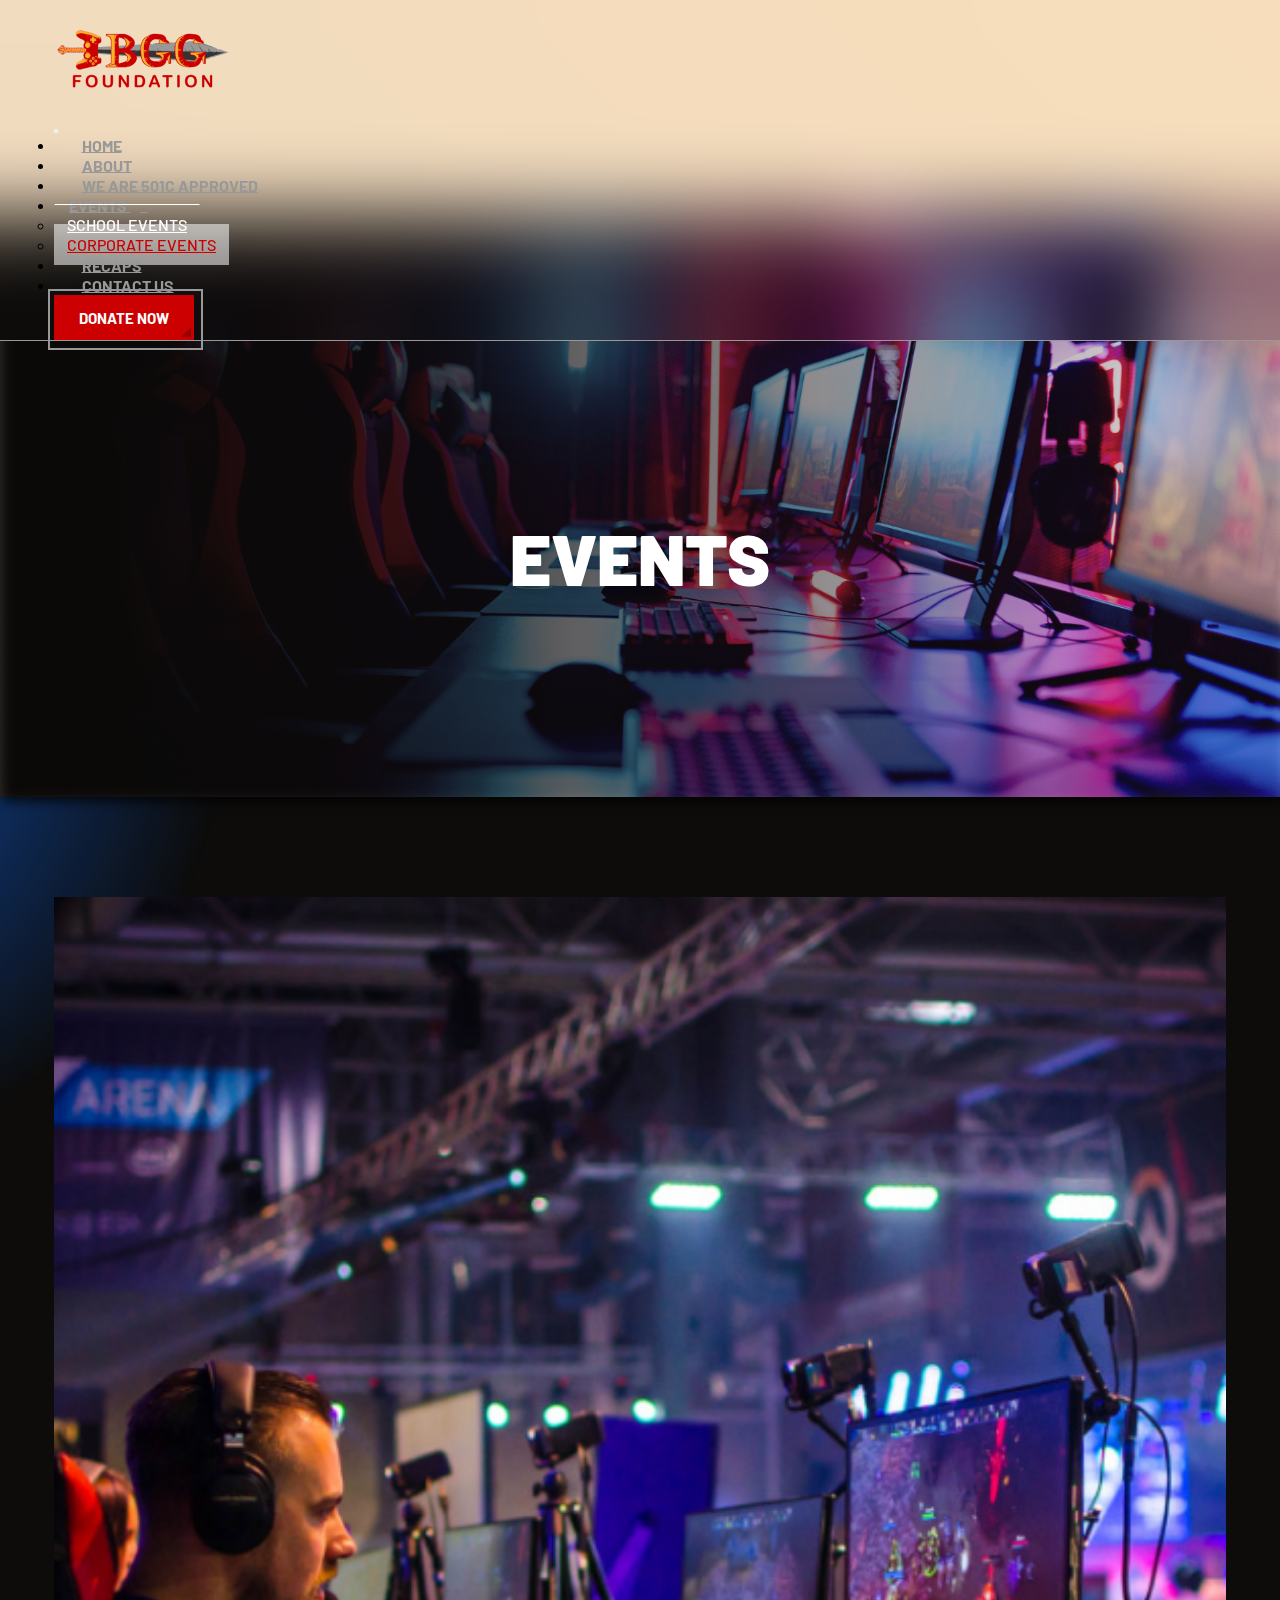
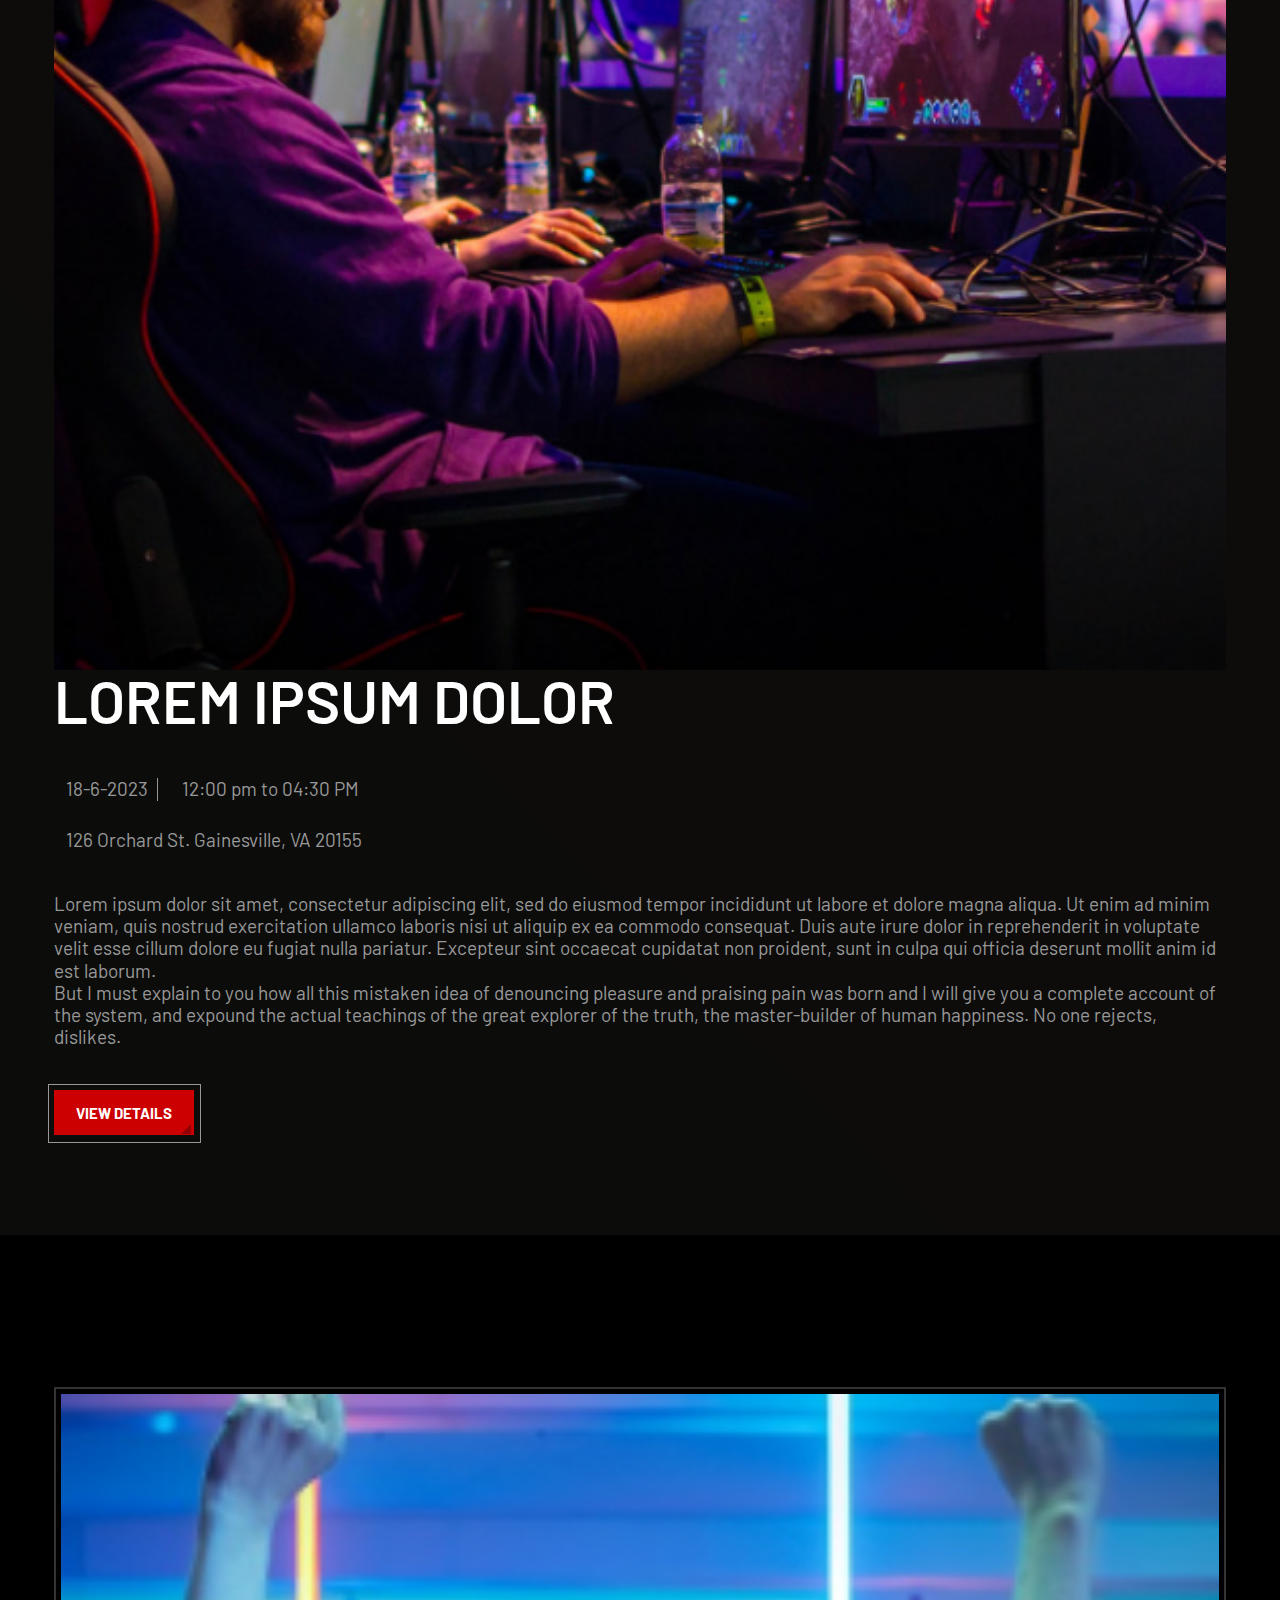
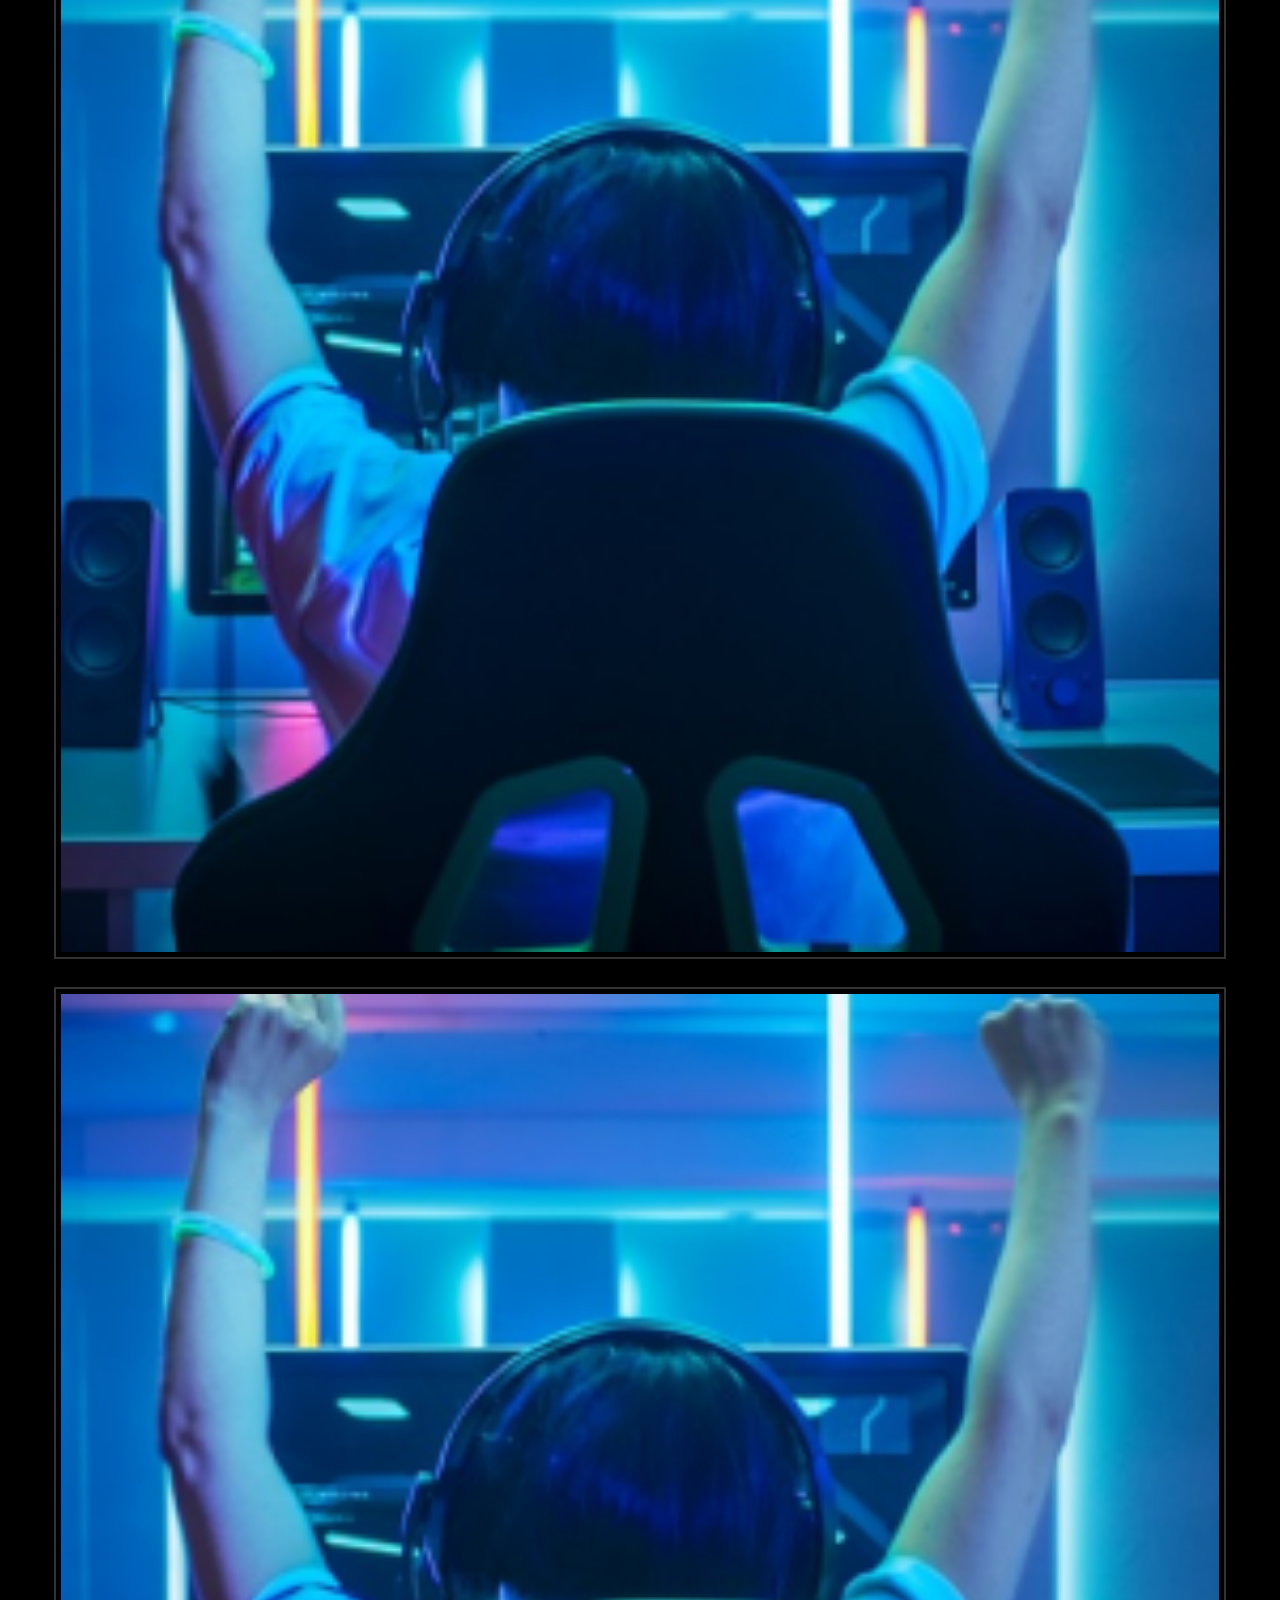
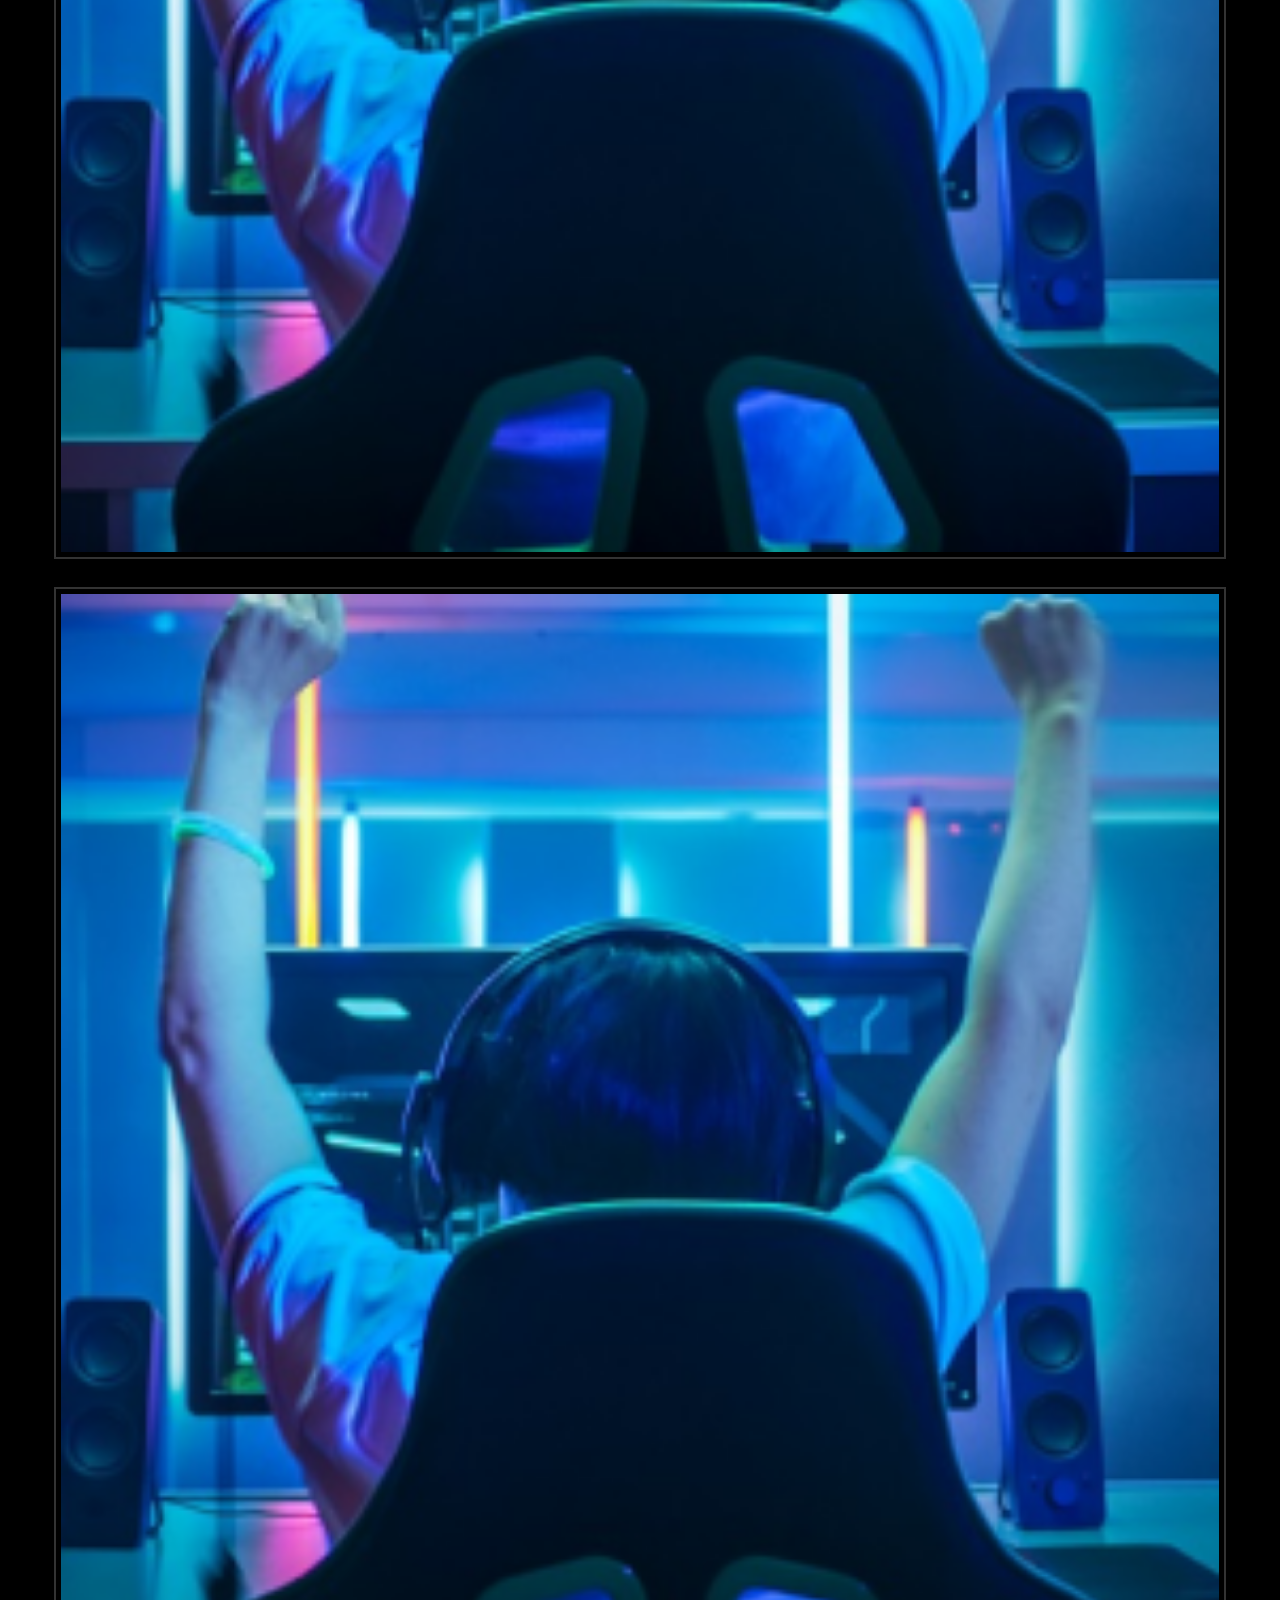
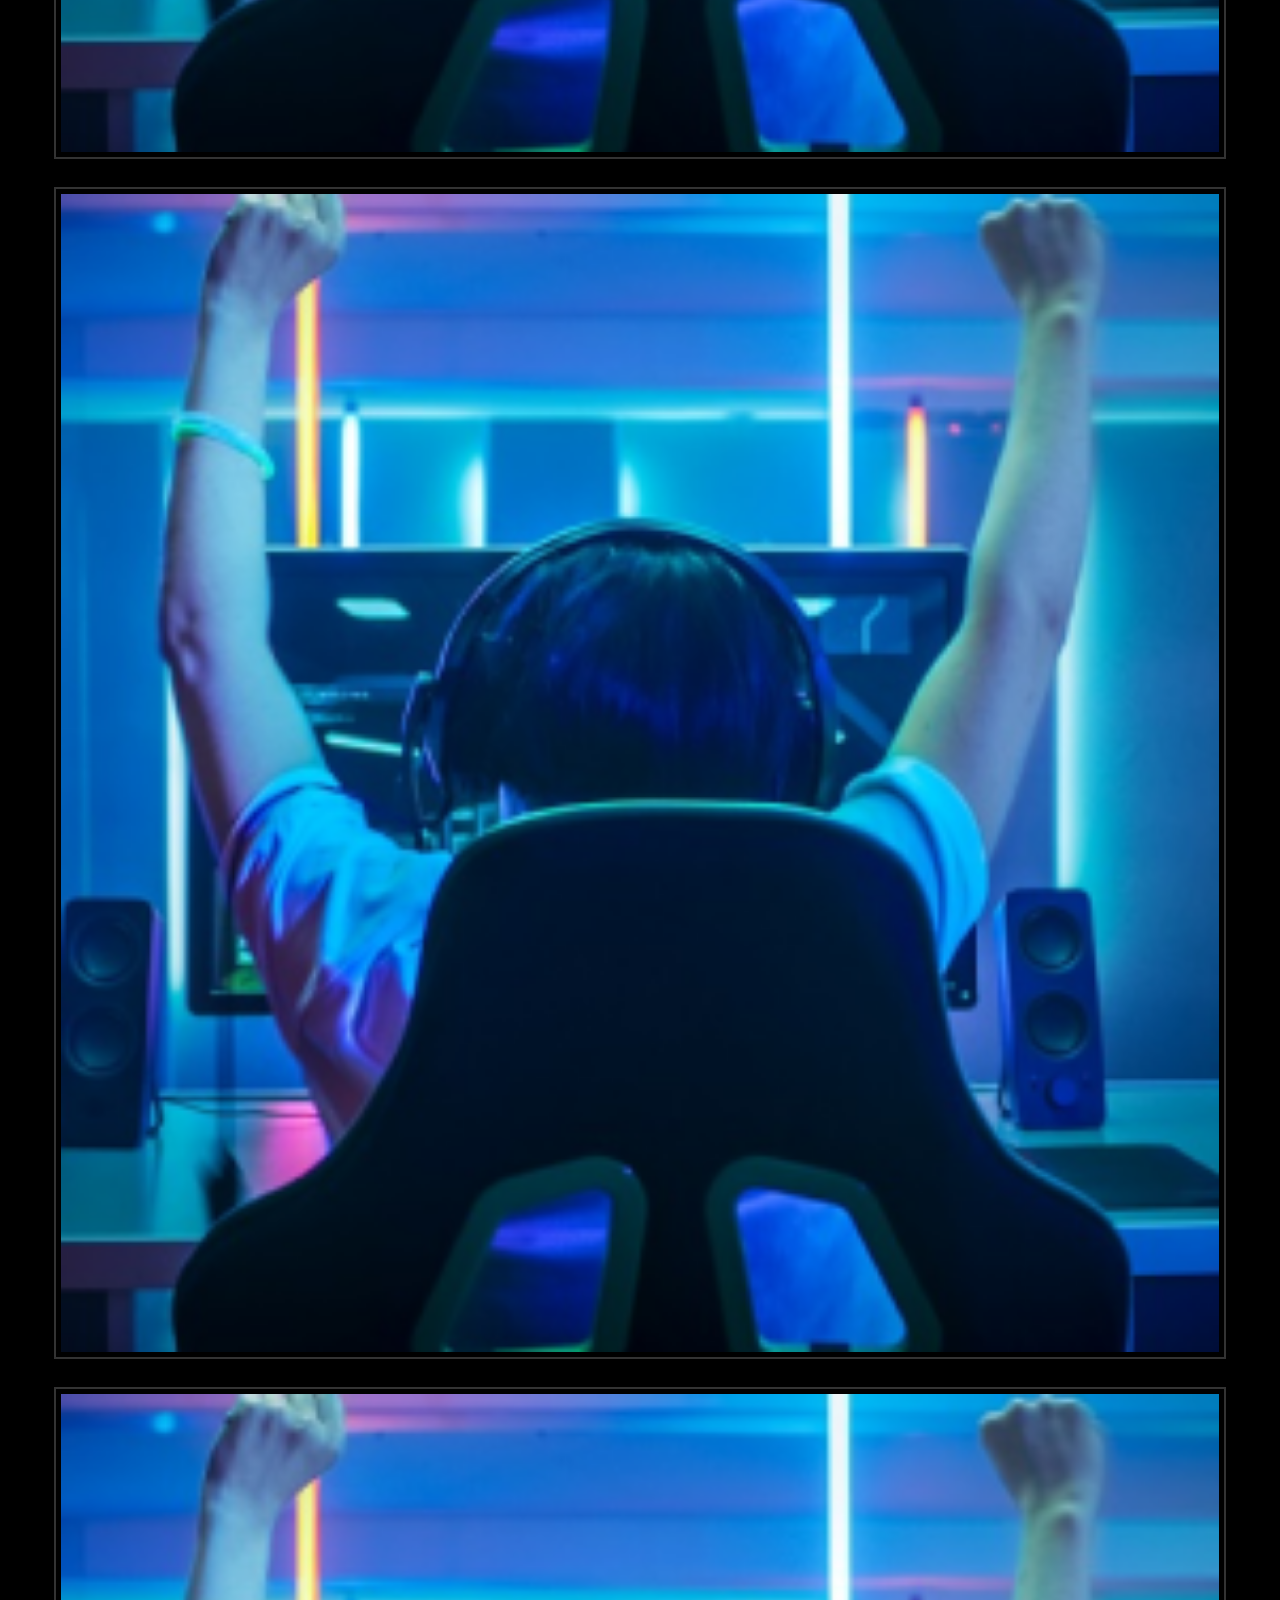
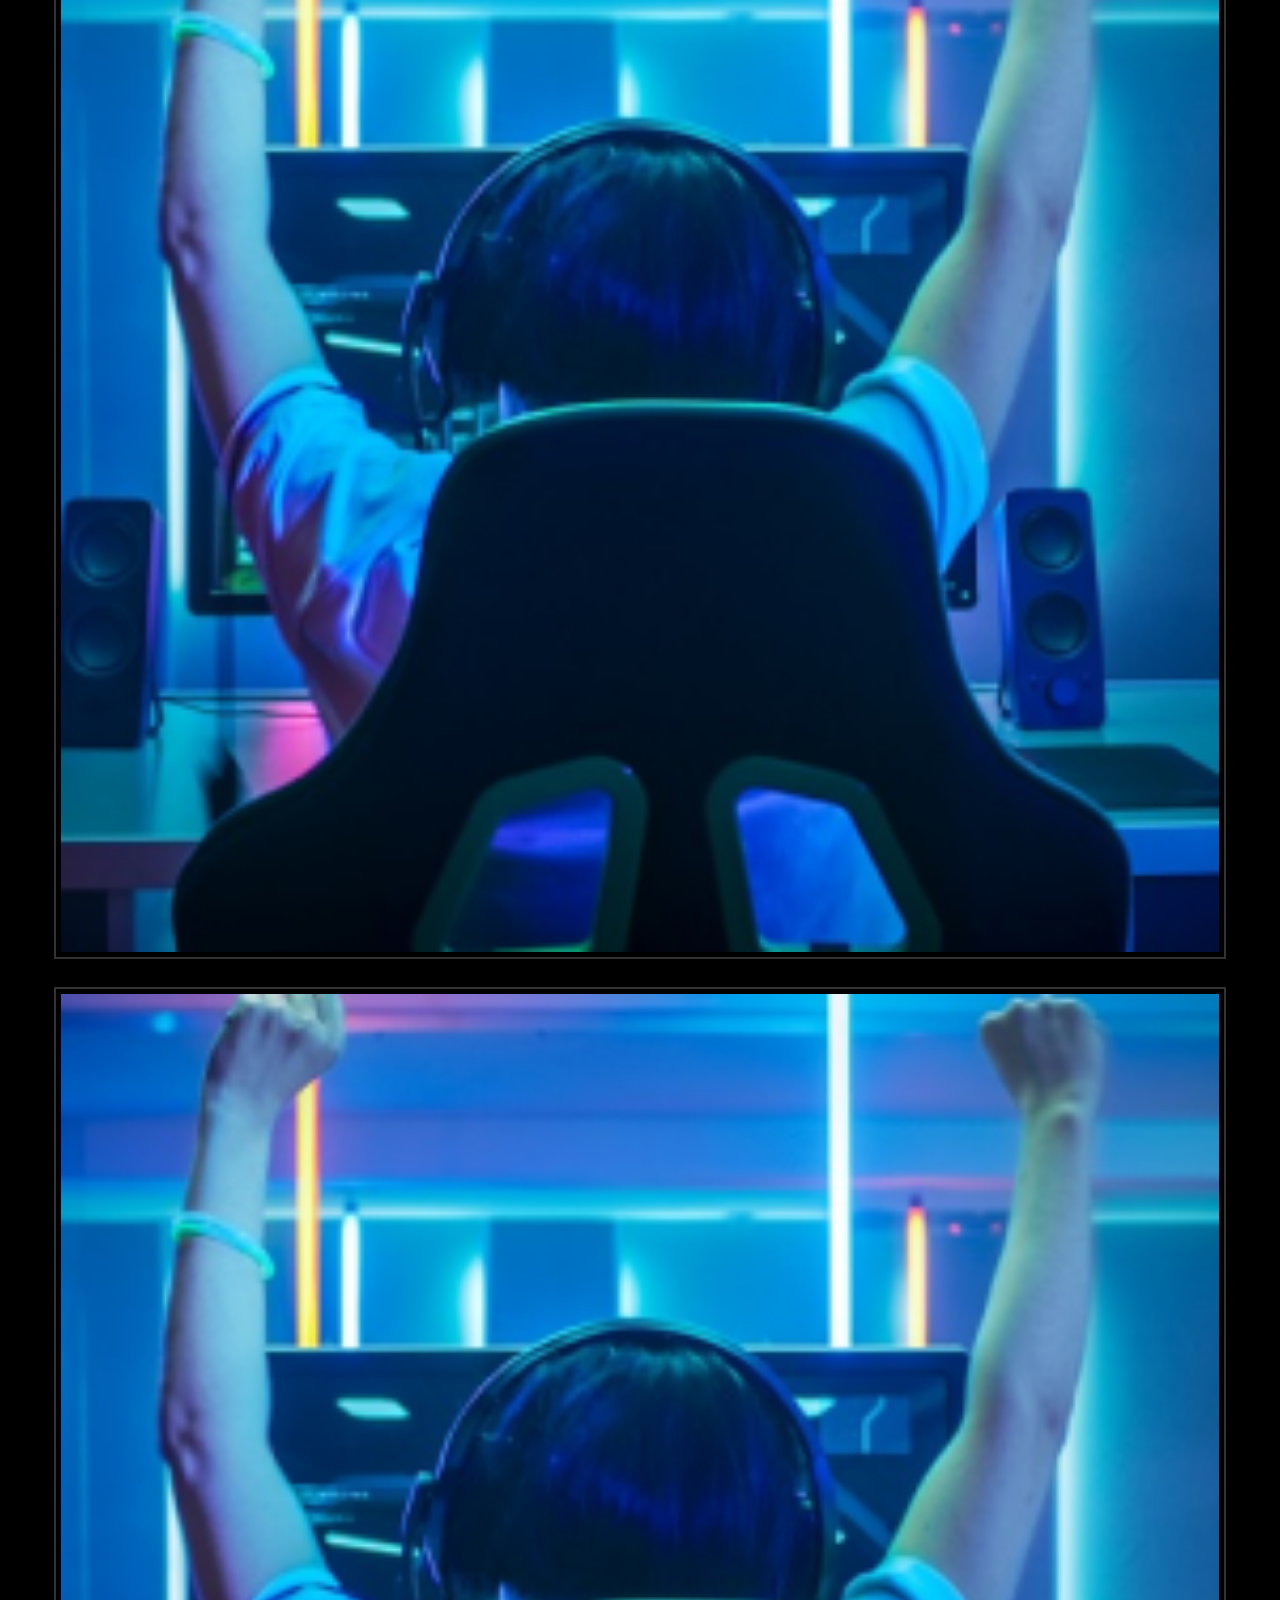
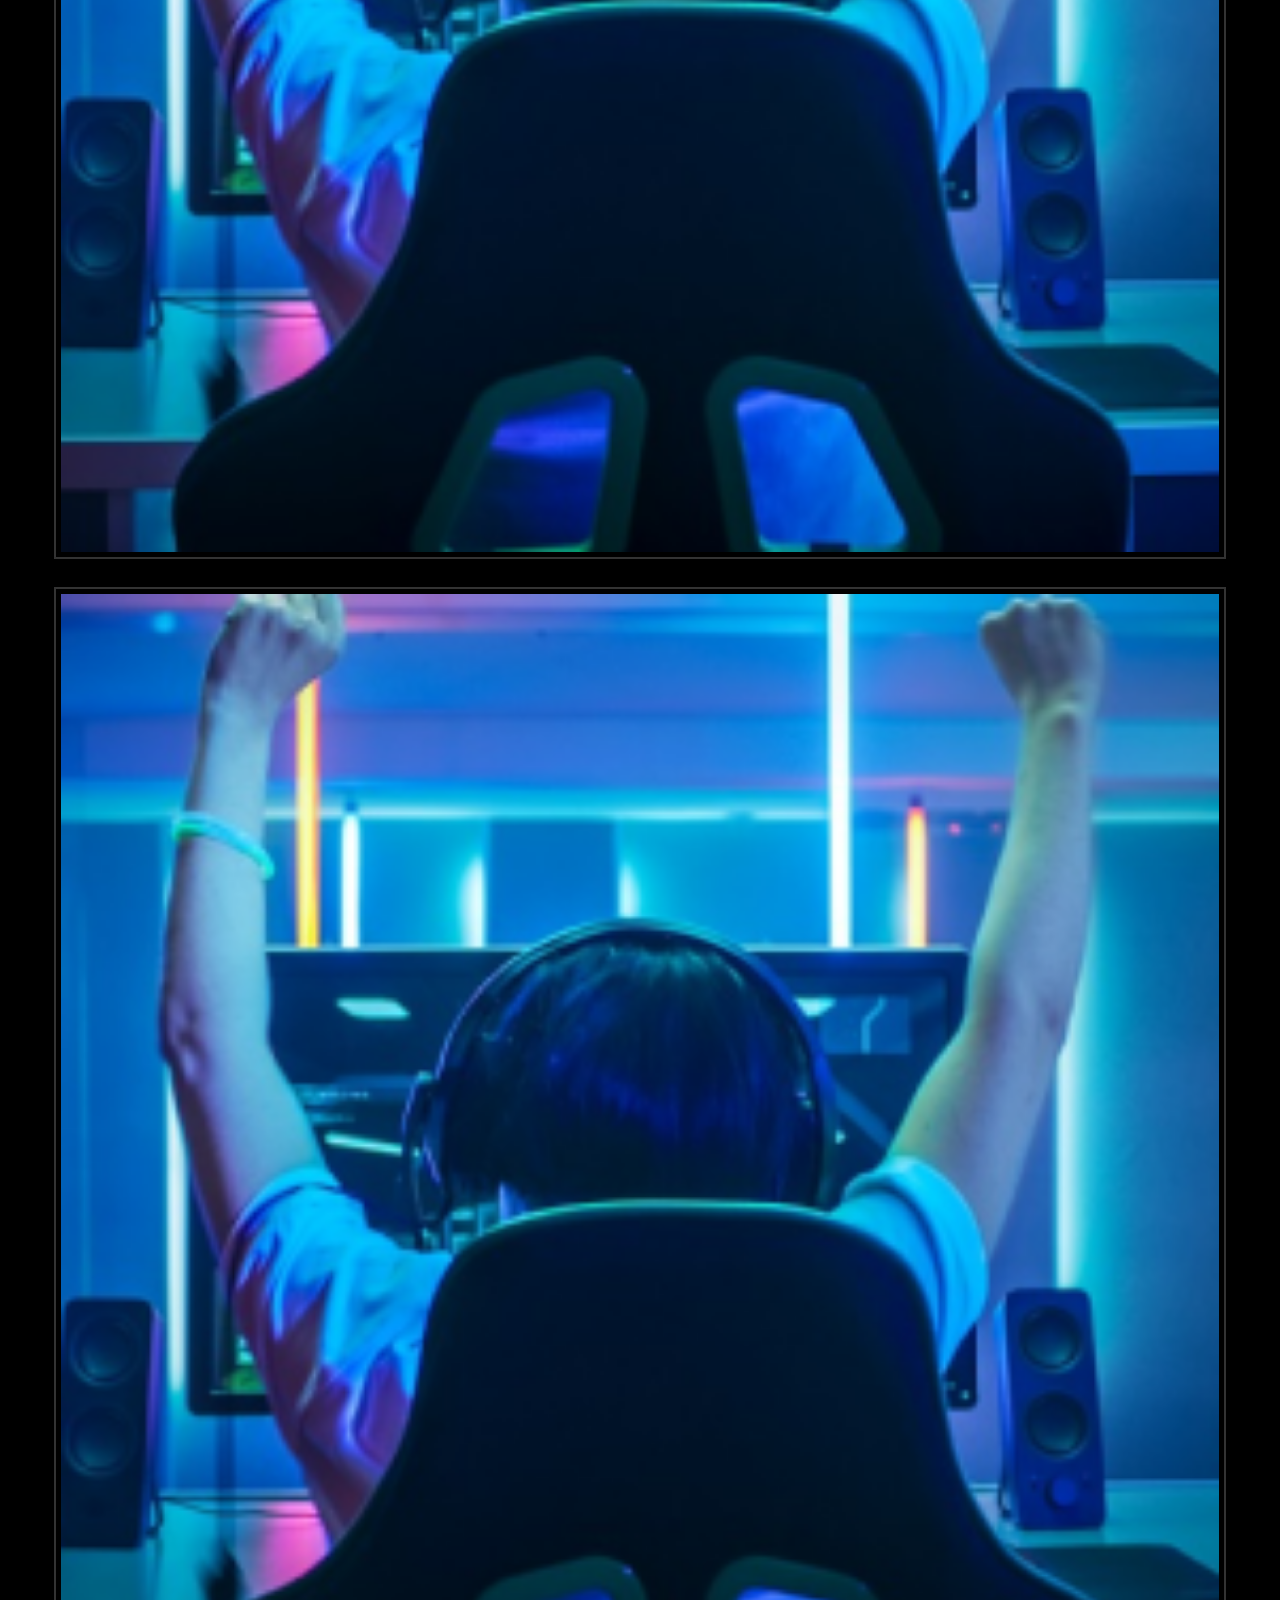
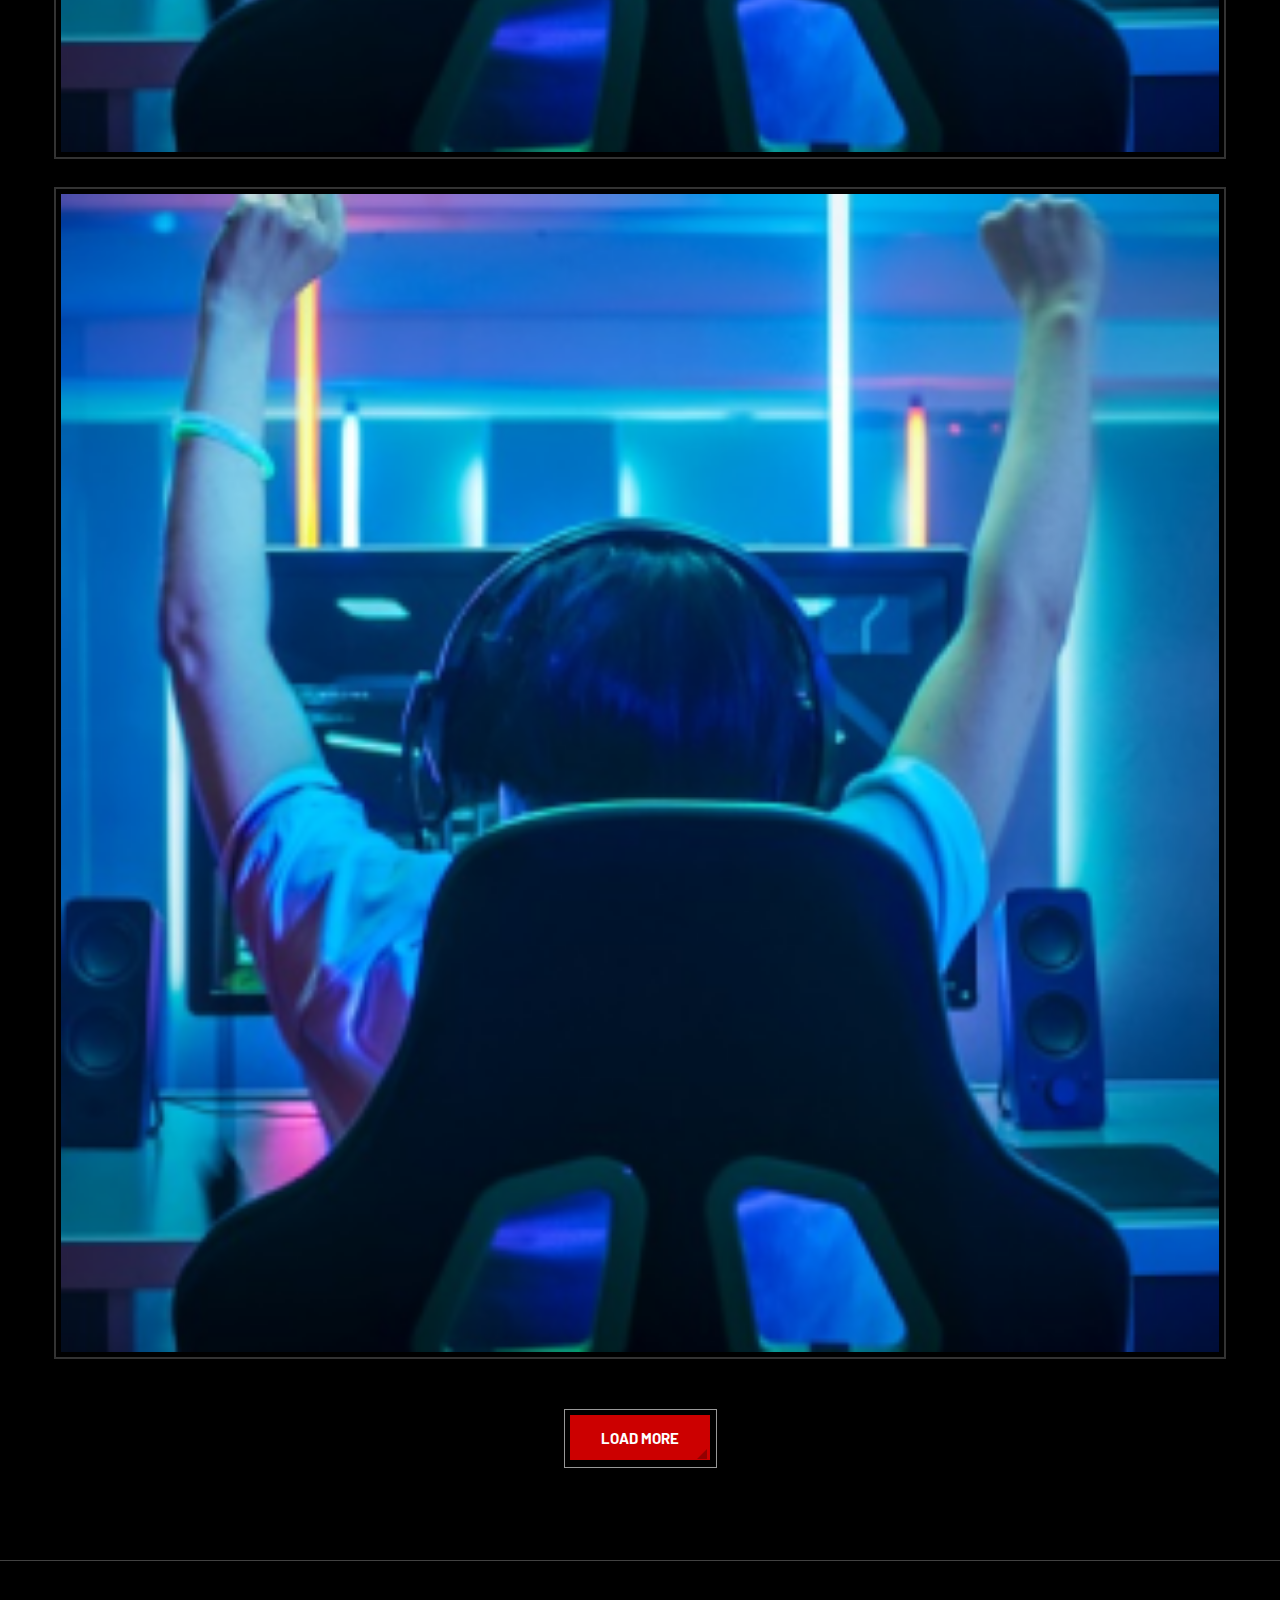
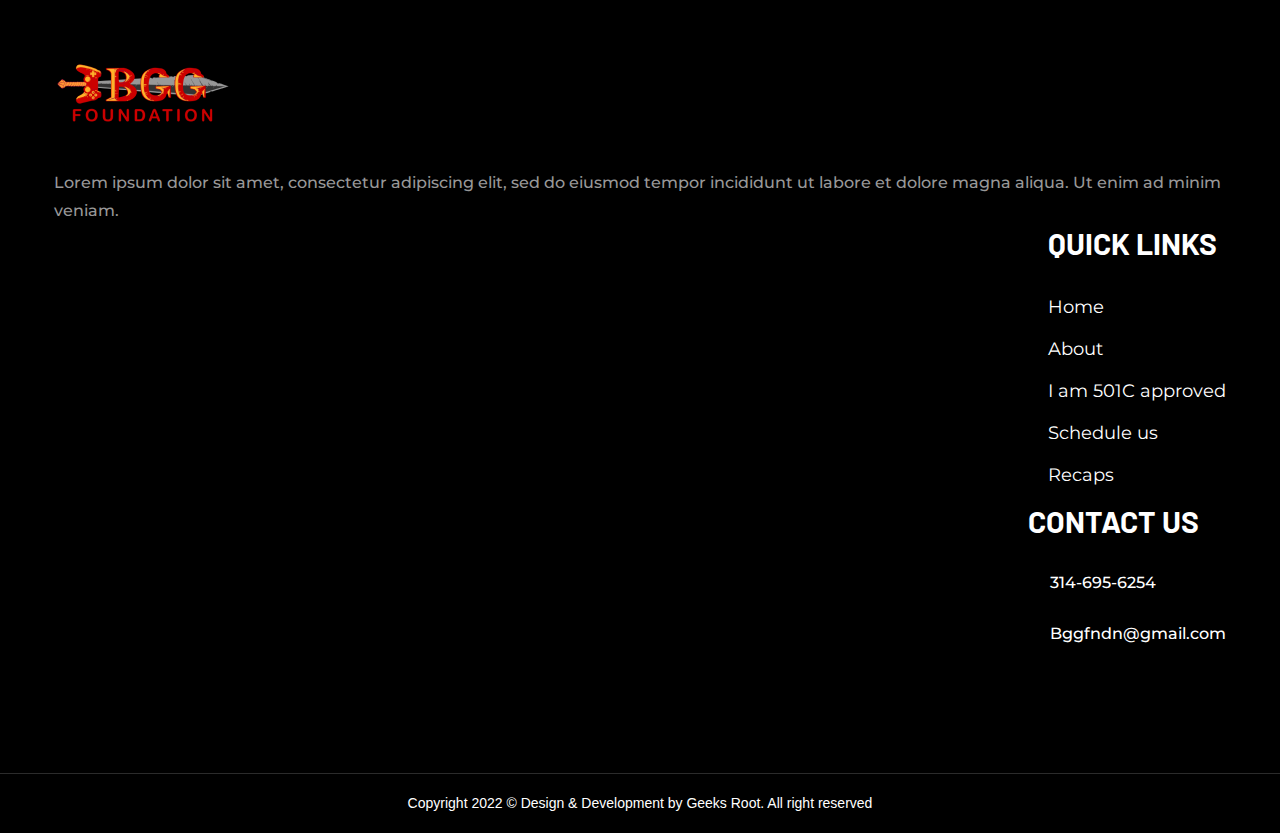
<file: corp-event.html>
<!DOCTYPE html>
<html>
<head>
	<meta charset="utf-8">
	<meta name="viewport" content="width=device-width, initial-scale=1">
	<title>Corporate Events - Bruh Got Game</title>
	<link rel="icon" type="image/x-icon" href="assets/images/fav-icon.png">
	<link rel="stylesheet" type="text/css" href="assets/css/style.css">
	<!-- ===============FONT LINK================== -->
    <link rel="preconnect" href="https://fonts.googleapis.com">
    <link rel="preconnect" href="https://fonts.gstatic.com" crossorigin>
    <link href="https://fonts.googleapis.com/css2?family=Barlow:wght@100;200;300;400;500;600;700;800;900&display=swap" rel="stylesheet">

    <link rel="preconnect" href="https://fonts.googleapis.com">
    <link rel="preconnect" href="https://fonts.gstatic.com" crossorigin>
    <link href="https://fonts.googleapis.com/css2?family=Montserrat:wght@100;200;300;400;500;600;700;800;900&display=swap" rel="stylesheet">
    <!-- ======================ICON  LINKS====================== -->
    <link rel="stylesheet" href="https://cdnjs.cloudflare.com/ajax/libs/font-awesome/6.4.2/css/all.min.css" integrity="sha512-z3gLpd7yknf1YoNbCzqRKc4qyor8gaKU1qmn+CShxbuBusANI9QpRohGBreCFkKxLhei6S9CQXFEbbKuqLg0DA==" crossorigin="anonymous" referrerpolicy="no-referrer" />
	<!-- ===================BOOTSTRAP IMPORTANT LINKS=================== -->
    <link href="https://cdn.jsdelivr.net/npm/bootstrap@5.3.1/dist/css/bootstrap.min.css" rel="stylesheet" integrity="sha384-4bw+/aepP/YC94hEpVNVgiZdgIC5+VKNBQNGCHeKRQN+PtmoHDEXuppvnDJzQIu9" crossorigin="anonymous">
    <script defer src="https://cdn.jsdelivr.net/npm/bootstrap@5.3.1/dist/js/bootstrap.bundle.min.js" integrity="sha384-HwwvtgBNo3bZJJLYd8oVXjrBZt8cqVSpeBNS5n7C8IVInixGAoxmnlMuBnhbgrkm" crossorigin="anonymous"></script>
</head>
<body>	
	<!-- ==================HEADER================= -->

      <header>
        <div class="bg">
          <nav class="navbar navbar-expand-lg bg-body-tertiary">
            <div class="container">
              <a class="navbar-brand" href="#"><img src="assets/images/web-logo.png"></a>
              <button class="navbar-toggler" type="button" data-bs-toggle="collapse" data-bs-target="#navbarSupportedContent" aria-controls="navbarSupportedContent" aria-expanded="false" aria-label="Toggle navigation">
                <span class="navbar-toggler-icon"></span>
              </button>
              <div class="collapse navbar-collapse" id="navbarSupportedContent">
                <ul class="navbar-nav mb-2 mb-lg-0 navbar-ul">
                  <li class="nav-item">
                    <a class="nav-link" aria-current="page" href="index.html">HOME</a>
                  </li>
                  <li class="nav-item">
                    <a class="nav-link" href="about.html">ABOUT</a>
                  </li>
                  <li class="nav-item">
                    <a class="nav-link" href="approved.html">We Are 501C APPROVED</a>
                  </li>
                  <li class="nav-item dropdown">
                    <a class="nav-link dropdown-toggle" id="li-have-childrens" href="#" role="button" data-bs-toggle="dropdown" aria-expanded="false">
                        EVENTS
                    </a>
                    <ul class="dropdown-menu">
                      <li><a class="dropdown-item" href="school-event.html">SCHOOL EVENTS</a></li>
                      <li><a class="dropdown-item active" href="corp-event.html">CORPORATE EVENTS</a></li>
                    </ul>
                  </li>
                  <li class="nav-item">
                    <a class="nav-link" href="recap.html">RECAPS</a>
                  </li>
                  <li class="nav-item">
                    <a class="nav-link" href="#">CONTACT US</a>
                  </li>
                </ul>
                <div class="nav-btn">
                  <a href="#">DONATE NOW</a>
                </div>  
              </div>
            </div>
          </nav>
        </div>  
        </div>
      </header>

  	<!-- ==================HEADER CLOSED================= -->

  	<!-- =====================HOME SEC===================== -->

    	<section class="about-main">
    		<div class="about-main-banner">
    			<div class="container">
    				<div class="about-main-content">
    					<h4>Events</h4>
    				</div>
    			</div>
    		</div>
    	</section>

    <!-- =====================HOME SEC CLOSED===================== -->

    <!-- =====================CORP EVENTS SEC===================== -->
    	<section class="corp-sec">
    		<div class="sec-padding">
    			<div class="container">
    				<div class="row">
    					<div class="col-lg-5">
    						<div class="school-event-img">
    							<img src="assets/images/corp-img.png" alt="school-e1">
    						</div>
    					</div>
    					<div class="col-lg-7">
    						<div class="corp-event-content">
    							<h3>Lorem ipsum dolor</h3>
    							<div class="event-flex">
                      				<p class="right-border">
                        				<i class="fa-solid fa-calendar-days"></i>
                        					18-6-2023
                      				</p>
                      				<p>
                        				<i class="fa-regular fa-clock"></i>
                        				12:00 pm to 04:30 PM
                      				</p>
    							</div>
    								<p>
				                       <i class="fa-solid fa-location-dot"></i>
				                       126 Orchard St. Gainesville, VA 20155
				                    </p>
				                    <p>Lorem ipsum dolor sit amet, consectetur adipiscing elit, sed do eiusmod tempor incididunt ut labore et dolore magna aliqua. Ut enim ad minim veniam, quis nostrud exercitation ullamco laboris nisi ut aliquip ex ea commodo consequat. Duis aute irure dolor in reprehenderit in voluptate velit esse cillum dolore eu fugiat nulla pariatur. Excepteur sint occaecat cupidatat non proident, sunt in culpa qui officia deserunt mollit anim id est laborum.<br>But I must explain to you how all this mistaken idea of denouncing pleasure and praising pain was born and I will give you a complete account of the system, and expound the actual teachings of the great explorer of the truth, the master-builder of human happiness. No one rejects, dislikes.</p>
				                    <div class="event-box-btn">
				                      <a href="#">view details</a>
				                    </div>
    						</div> 
    					</div>
    				</div>
    			</div>
    		</div>
    	</section>
    <!-- =====================CORP EVENTS SEC CLOSED===================== -->

    <!-- =====================CORP GALLERY SEC===================== -->
    	<section class="corp-gallery-sec">
    		<div class="sec-padding">
    			<div class="container">
			        <div class="media-about-content">
			              <div class="row media-row">
			                <div class="col-lg-3 col-md-3">
			                  <div class="media-box">
			                    <a href="#" class="lightbox-toggle">
			                      <img src="assets/images/gallery-img-1.png">
			                      <div class="play-btn">
			                        <img id="arrow" src="assets/images/Vector.png">
			                      </div>
			                    </a>
			                  </div>
			                </div>
			                <div class="col-lg-3 col-md-3">
			                  <div class="media-box">
			                    <a href="#" class="lightbox-toggle">
			                      <img src="assets/images/gallery-img-1.png">
			                      <div class="play-btn">
			                        <img id="arrow" src="assets/images/Vector.png">
			                      </div>
			                    </a>
			                  </div>
			                </div>
			                <div class="col-lg-3 col-md-3">
			                  <div class="media-box">
			                    <a href="#" class="lightbox-toggle">
			                      <img src="assets/images/gallery-img-1.png">
			                      <div class="play-btn">
			                        <img id="arrow" src="assets/images/Vector.png">
			                      </div>
			                    </a>
			                  </div>
			                </div>
			                <div class="col-lg-3 col-md-3">
			                  <div class="media-box">
			                    <a href="#" class="lightbox-toggle">
			                      <img src="assets/images/gallery-img-1.png">
			                      <div class="play-btn">
			                        <img id="arrow" src="assets/images/Vector.png">
			                      </div>
			                    </a>
			                  </div>
			                </div>
			                <div class="col-lg-3 col-md-3">
			                  <div class="media-box">
			                    <a href="#" class="lightbox-toggle">
			                      <img src="assets/images/gallery-img-1.png">
			                      <div class="play-btn">
			                        <img id="arrow" src="assets/images/Vector.png">
			                      </div>
			                    </a>
			                  </div>
			                </div>
			                <div class="col-lg-3 col-md-3">
			                  <div class="media-box">
			                    <a href="#" class="lightbox-toggle">
			                      <img src="assets/images/gallery-img-1.png">
			                      <div class="play-btn">
			                        <img id="arrow" src="assets/images/Vector.png">
			                      </div>
			                    </a>
			                  </div>
			                </div>
			                <div class="col-lg-3 col-md-3">
			                  <div class="media-box">
			                    <a href="#" class="lightbox-toggle">
			                      <img src="assets/images/gallery-img-1.png">
			                      <div class="play-btn">
			                        <img id="arrow" src="assets/images/Vector.png">
			                      </div>
			                    </a>
			                  </div>
			                </div>
			                <div class="col-lg-3 col-md-3">
			                  <div class="media-box">
			                    <a href="#" class="lightbox-toggle">
			                      <img src="assets/images/gallery-img-1.png">
			                      <div class="play-btn">
			                        <img id="arrow" src="assets/images/Vector.png">
			                      </div>
			                    </a>
			                  </div>
			                </div>
			              </div>
			        </div>
			        <div class="media-about-btn">
			              <a href="#">load more</a>
			        </div>  
			    </div>
			</div>
    	</section>
    <!-- =====================CORP GALLERY SEC CLOSED===================== -->

    <!-- =====================FOOTER===================== -->

      <footer>
        <div class="footer-padding">
          <div class="container">
            <div class="row">
              <div class="col-lg-5 col-md-5">
                <div class="web-hed">
                  <img src="assets/images/web-logo.png">
                  <p>Lorem ipsum dolor sit amet, consectetur adipiscing elit, sed do eiusmod tempor incididunt ut labore et dolore magna aliqua. Ut enim ad minim veniam.</p>
                </div>
              </div>
              <div class="col-lg-3 col-md-3">
                <div class="link-hed">
                  <h4>Quick Links</h4>
                  <ul>
                    <li><a href="#">Home</a></li>
                    <li><a href="#">About</a></li>
                    <li><a href="#">I am 501C approved</a></li>
                    <li><a href="#">Schedule us</a></li>
                    <li><a href="#">Recaps</a></li>
                  </ul>
                </div>
              </div>
              <div class="col-lg-4 col-md-4">
                <div class="contact-hed">
                  <h4>Contact us</h4>
                  <div id="phone">
                    <a href="tel:314-695-6254">
                      <i class="fa-solid fa-phone"></i>
                      <span>314-695-6254</span>
                    </a>
                  </div>
                  <div id="mail">
                    <a href="mailto:Bggfndn@gmail.com">
                      <i class="fa-solid fa-envelope"></i>
                      <span>Bggfndn@gmail.com</span>
                    </a>
                  </div>
                </div>
              </div>
            </div>
          </div>  
        </div>
        <div class="copyright_hed">
          <p>Copyright 2022 © Design & Development by Geeks Root. All right reserved</p>
        </div>
      </footer>

    <!-- =====================FOOTER CLOSED===================== -->
</body>
</html>
</file>
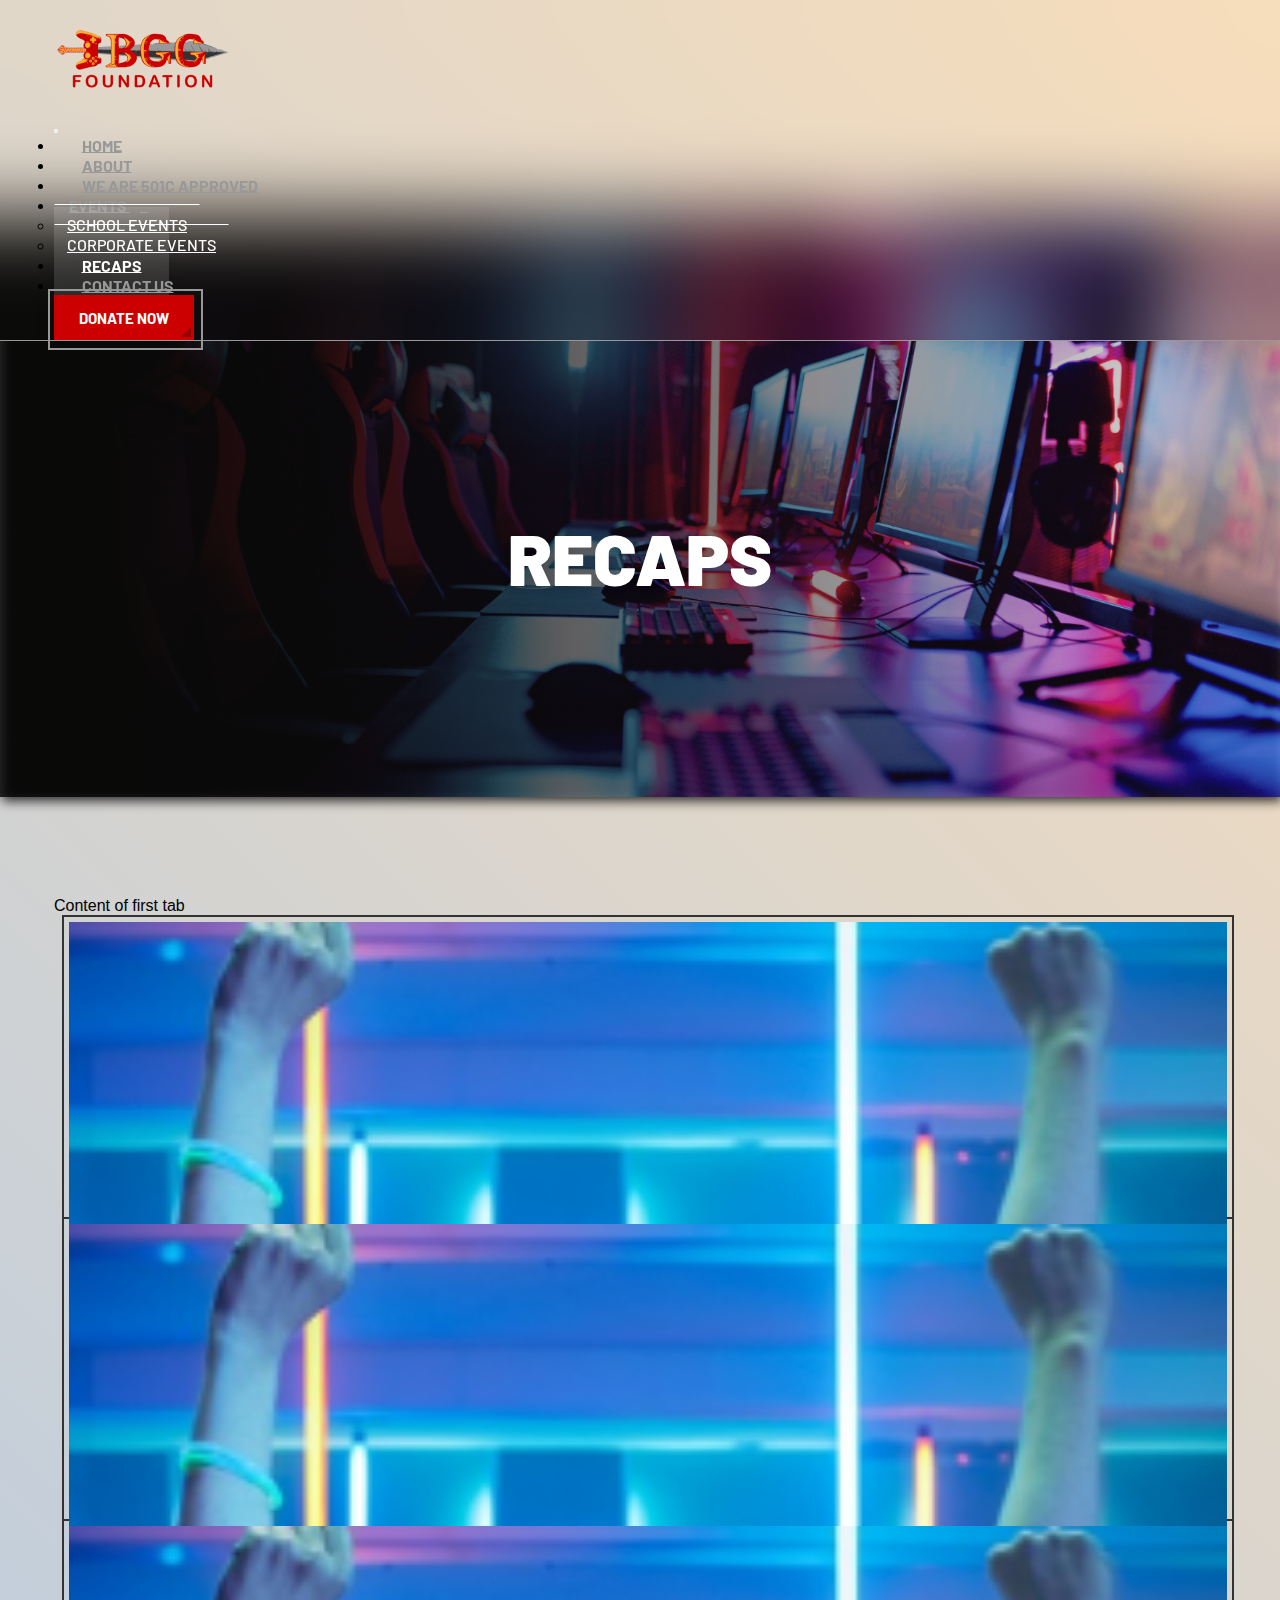
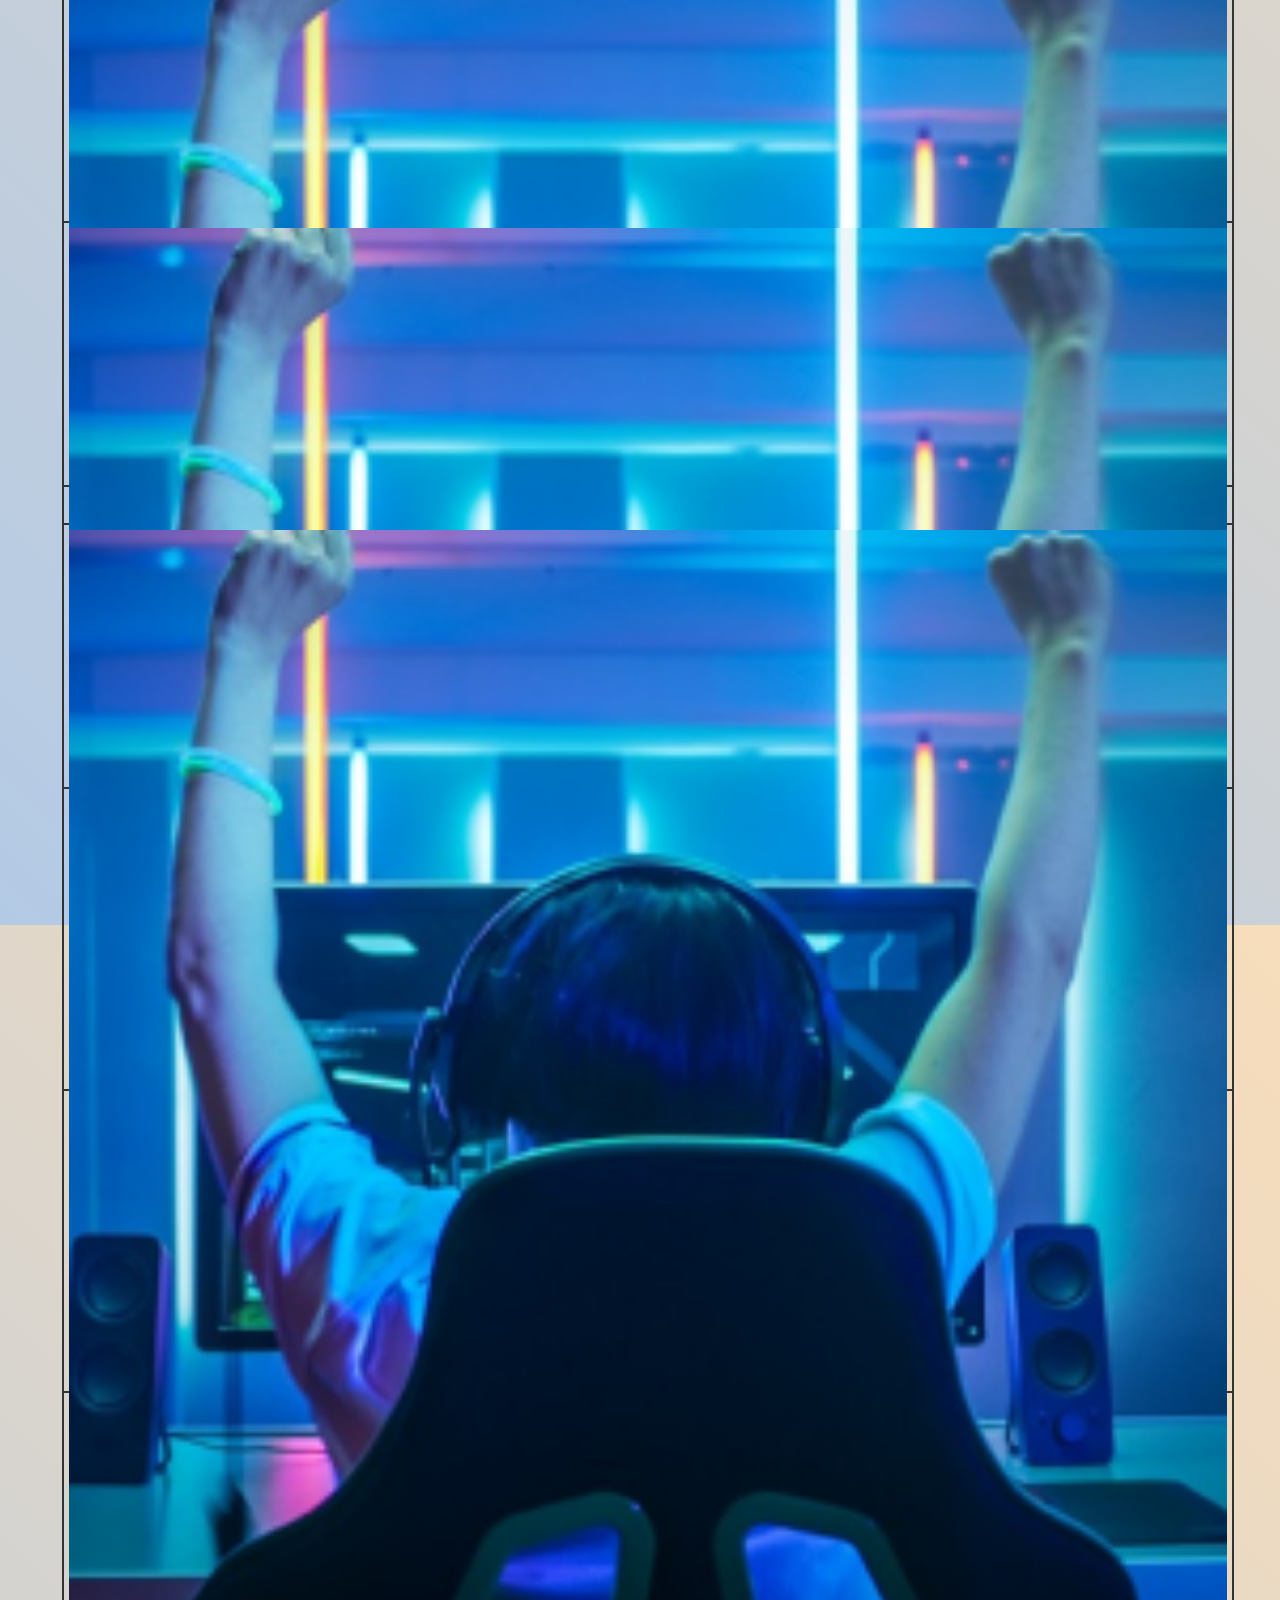
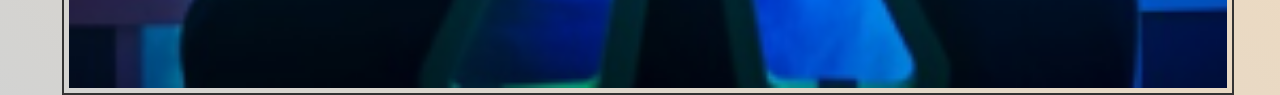
<file: recap.html>
<!DOCTYPE html>
<html>
<head>
	<meta charset="utf-8">
	<meta name="viewport" content="width=device-width, initial-scale=1">
	<title>RECAPS - Bruh Got Game</title>
	<!-- Include jQuery library -->
    <script src="https://code.jquery.com/jquery-3.6.0.min.js"></script>
	<link rel="icon" type="image/x-icon" href="assets/images/fav-icon.png">
	<link rel="stylesheet" type="text/css" href="assets/css/style.css">
	<!-- ===============FONT LINK================== -->
    <link rel="preconnect" href="https://fonts.googleapis.com">
    <link rel="preconnect" href="https://fonts.gstatic.com" crossorigin>
    <link href="https://fonts.googleapis.com/css2?family=Barlow:wght@100;200;300;400;500;600;700;800;900&display=swap" rel="stylesheet">

    <link rel="preconnect" href="https://fonts.googleapis.com">
    <link rel="preconnect" href="https://fonts.gstatic.com" crossorigin>
    <link href="https://fonts.googleapis.com/css2?family=Montserrat:wght@100;200;300;400;500;600;700;800;900&display=swap" rel="stylesheet">
    <!-- ======================ICON  LINKS====================== -->
    <link rel="stylesheet" href="https://cdnjs.cloudflare.com/ajax/libs/font-awesome/6.4.2/css/all.min.css" integrity="sha512-z3gLpd7yknf1YoNbCzqRKc4qyor8gaKU1qmn+CShxbuBusANI9QpRohGBreCFkKxLhei6S9CQXFEbbKuqLg0DA==" crossorigin="anonymous" referrerpolicy="no-referrer" />
	<!-- ===================BOOTSTRAP IMPORTANT LINKS=================== -->
    <link href="https://cdn.jsdelivr.net/npm/bootstrap@5.3.1/dist/css/bootstrap.min.css" rel="stylesheet" integrity="sha384-4bw+/aepP/YC94hEpVNVgiZdgIC5+VKNBQNGCHeKRQN+PtmoHDEXuppvnDJzQIu9" crossorigin="anonymous">
    <script defer src="https://cdn.jsdelivr.net/npm/bootstrap@5.3.1/dist/js/bootstrap.bundle.min.js" integrity="sha384-HwwvtgBNo3bZJJLYd8oVXjrBZt8cqVSpeBNS5n7C8IVInixGAoxmnlMuBnhbgrkm" crossorigin="anonymous"></script>
</head>
<body>
	<style type="text/css">

.tabs-content li {
  display: none;
}

	</style>
	<!-- ==================HEADER================= -->

      <header>
        <div class="bg">
          <nav class="navbar navbar-expand-lg bg-body-tertiary">
            <div class="container">
              <a class="navbar-brand" href="#"><img src="assets/images/web-logo.png"></a>
              <button class="navbar-toggler" type="button" data-bs-toggle="collapse" data-bs-target="#navbarSupportedContent" aria-controls="navbarSupportedContent" aria-expanded="false" aria-label="Toggle navigation">
                <span class="navbar-toggler-icon"></span>
              </button>
              <div class="collapse navbar-collapse" id="navbarSupportedContent">
                <ul class="navbar-nav mb-2 mb-lg-0 navbar-ul">
                  <li class="nav-item">
                    <a class="nav-link" aria-current="page" href="index.html">HOME</a>
                  </li>
                  <li class="nav-item">
                    <a class="nav-link" href="about.html">ABOUT</a>
                  </li>
                  <li class="nav-item">
                    <a class="nav-link" href="approved.html">We Are 501C APPROVED</a>
                  </li>
                  <li class="nav-item dropdown">
                    <a class="nav-link dropdown-toggle" id="li-have-childrens" href="#" role="button" data-bs-toggle="dropdown" aria-expanded="false">
                        EVENTS
                    </a>
                    <ul class="dropdown-menu">
                      <li><a class="dropdown-item" href="school-event.html">SCHOOL EVENTS</a></li>
                      <li><a class="dropdown-item" href="corp-event.html">CORPORATE EVENTS</a></li>
                    </ul>
                  </li>
                  <li class="nav-item">
                    <a class="nav-link active" href="recap.html">RECAPS</a>
                  </li>
                  <li class="nav-item">
                    <a class="nav-link" href="#">CONTACT US</a>
                  </li>
                </ul>
                <div class="nav-btn">
                  <a href="#">DONATE NOW</a>
                </div>  
              </div>
            </div>
          </nav>
        </div>  
        </div>
      </header>

  	<!-- ==================HEADER CLOSED================= -->

  	<!-- =====================HOME SEC===================== -->

    	<section class="about-main">
    		<div class="about-main-banner">
    			<div class="container">
    				<div class="about-main-content">
    					<h4>recaps</h4>
    				</div>
    			</div>
    		</div>
    	</section>

    <!-- =====================HOME SEC CLOSED===================== -->

    <!-- =====================RECAP SEC===================== -->
    	<section class="recap-tabs-sec">
    		<div class="sec-padding">
    			<div class="container">
    				<div class="recap-tabs-content">
    					<div class="row">
    						<div class="col-lg-12">
    							<ul class="tabs-content">
									<li>Content of first tab</li>
									<li>Content of second tab</li>
									<li>Content of third tab</li>
									<li>Content of forth tab</li>
									<li>Content of fifth tab</li>
								</ul>
    						</div>
    					</div>
    					<div class="row">
    						<ul class="tabs">
    							<li class="active-tab">
			    					<div class="col-lg-3 col-md-3 recap-tab">
						                <div class="gallery-box">
						                    <a href="#" class="no-scroll-link">
						                      <img src="assets/images/gallery-img-1.png">
						                    </a>
						                </div>
			                		</div>
			                	</li>
			                	<li>	
			                		<div class="col-lg-3 col-md-3 recap-tab">
						                <div class="gallery-box">
						                    <a href="#" class="no-scroll-link">
						                      <img src="assets/images/gallery-img-1.png">
						                    </a>
						                </div>  
			                		</div>
		                		</li>
		               			<li>	
			                		<div class="col-lg-3 col-md-3 recap-tab">
						                <div class="gallery-box">
						                    <a href="#" class="no-scroll-link">
						                      <img src="assets/images/gallery-img-1.png">
						                    </a>
						                </div>  
			                		</div>
		                		</li>
		                		<li>
			                		<div class="col-lg-3 col-md-3 recap-tab">
						                <div class="gallery-box">
						                    <a href="#" class="no-scroll-link">
						                      <img src="assets/images/gallery-img-1.png">
						                    </a>
						                </div>  
			                		</div>
		                		</li>
		                		<li>
			                		<div class="col-lg-3 col-md-3 recap-tab">
						                <div class="gallery-box">
						                    <a href="#" class="no-scroll-link">
						                      <img src="assets/images/gallery-img-1.png">
						                    </a>
						                </div>  
			                		</div>
		                		</li>

		                	</ul>	
               			</div>
    				</div>
    			</div>
    		</div>
    	</section>
    <!-- =====================RECAP SEC CLOSED===================== -->


<script type="text/javascript">
	$(function () {

  var activeIndex = $('.active-tab').index(),
      $contentlis = $('.tabs-content li'),
      $tabslis = $('.tabs li');
  
  // Show content of active tab on loads
  $contentlis.eq(activeIndex).show();

  $('.tabs').on('click', 'li', function (e) {
    var $current = $(e.currentTarget),
        index = $current.index();
    
    $tabslis.removeClass('active-tab');
    $current.addClass('active-tab');
    $contentlis.hide().eq(index).show();
	 });
});
</script>

<script>
    // JavaScript to prevent scrolling when any link with class "no-scroll-link" is clicked
    document.addEventListener('DOMContentLoaded', function () {
        const noScrollLinks = document.querySelectorAll('.no-scroll-link');

        noScrollLinks.forEach(function(link) {
            link.addEventListener('click', function (e) {
                e.preventDefault(); // Prevent the default behavior of the link
            });
        });
    });
</script>

</body>
</html>
</file>
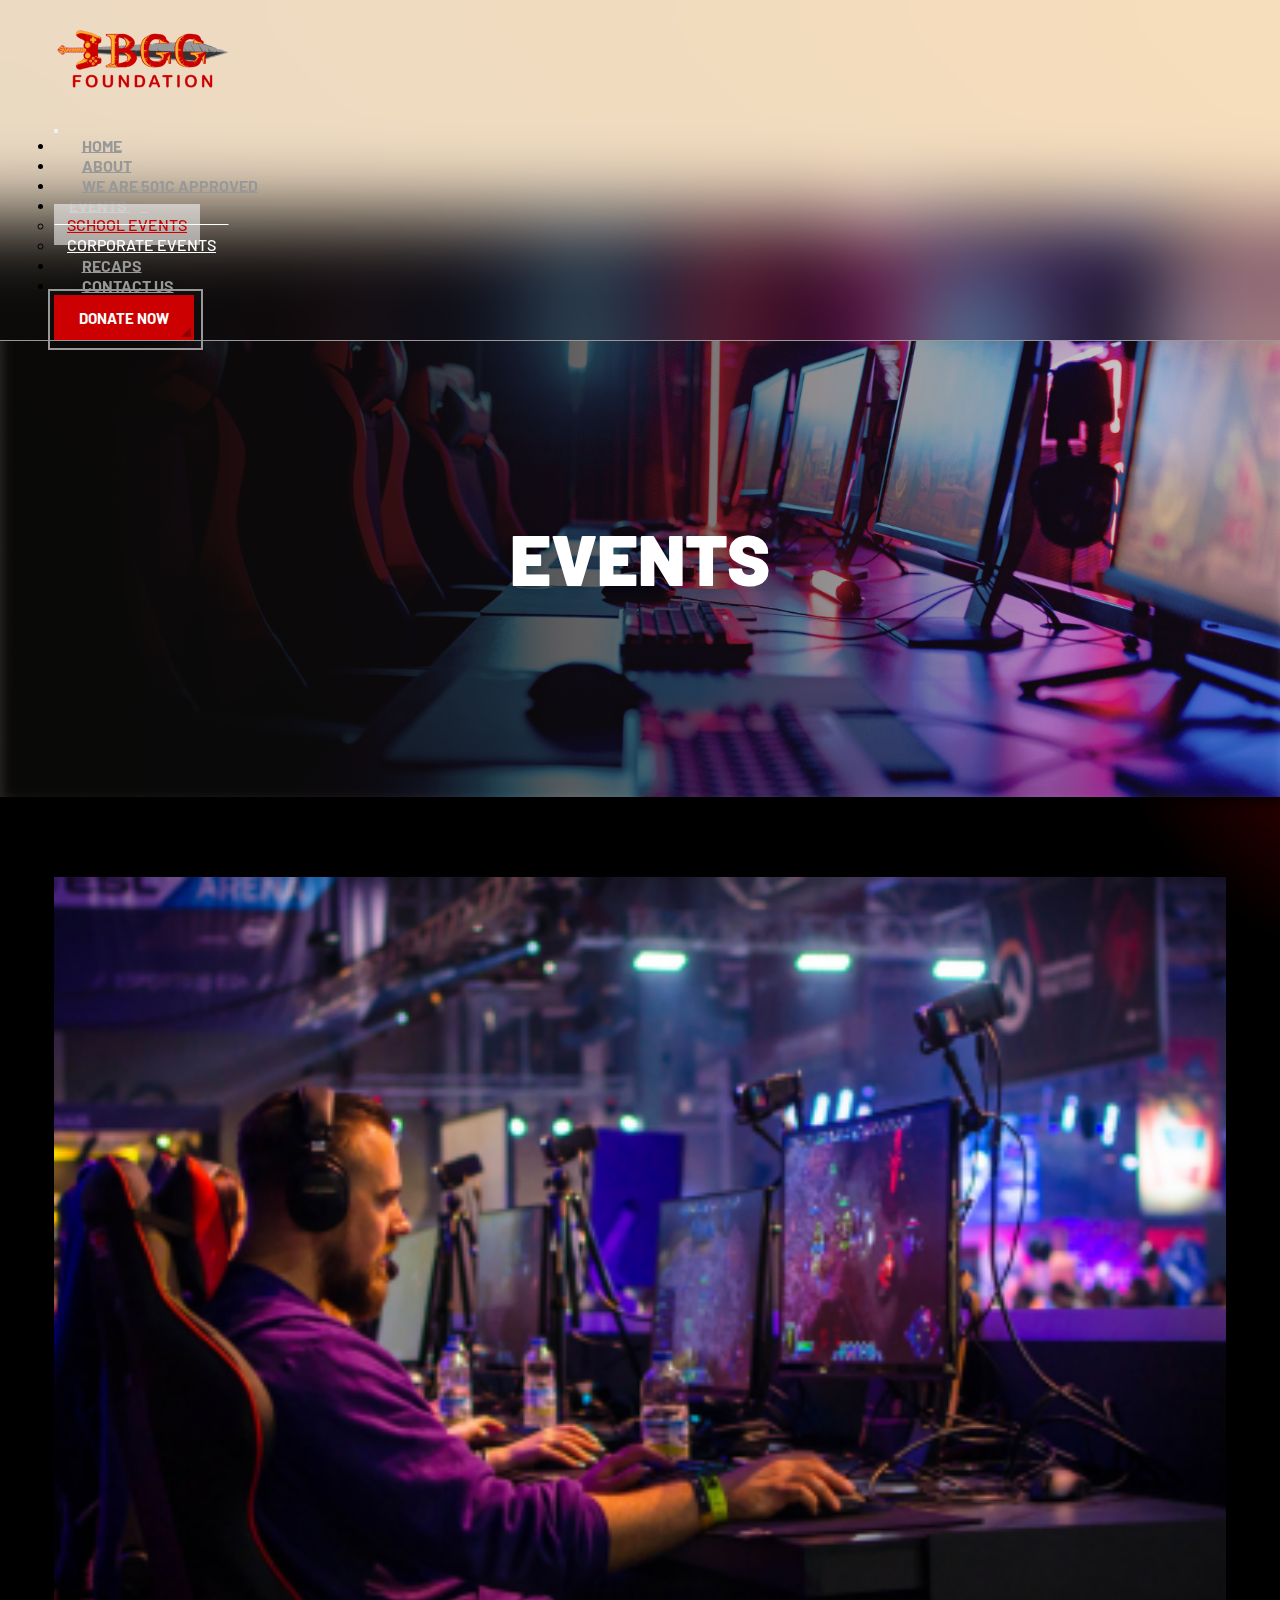
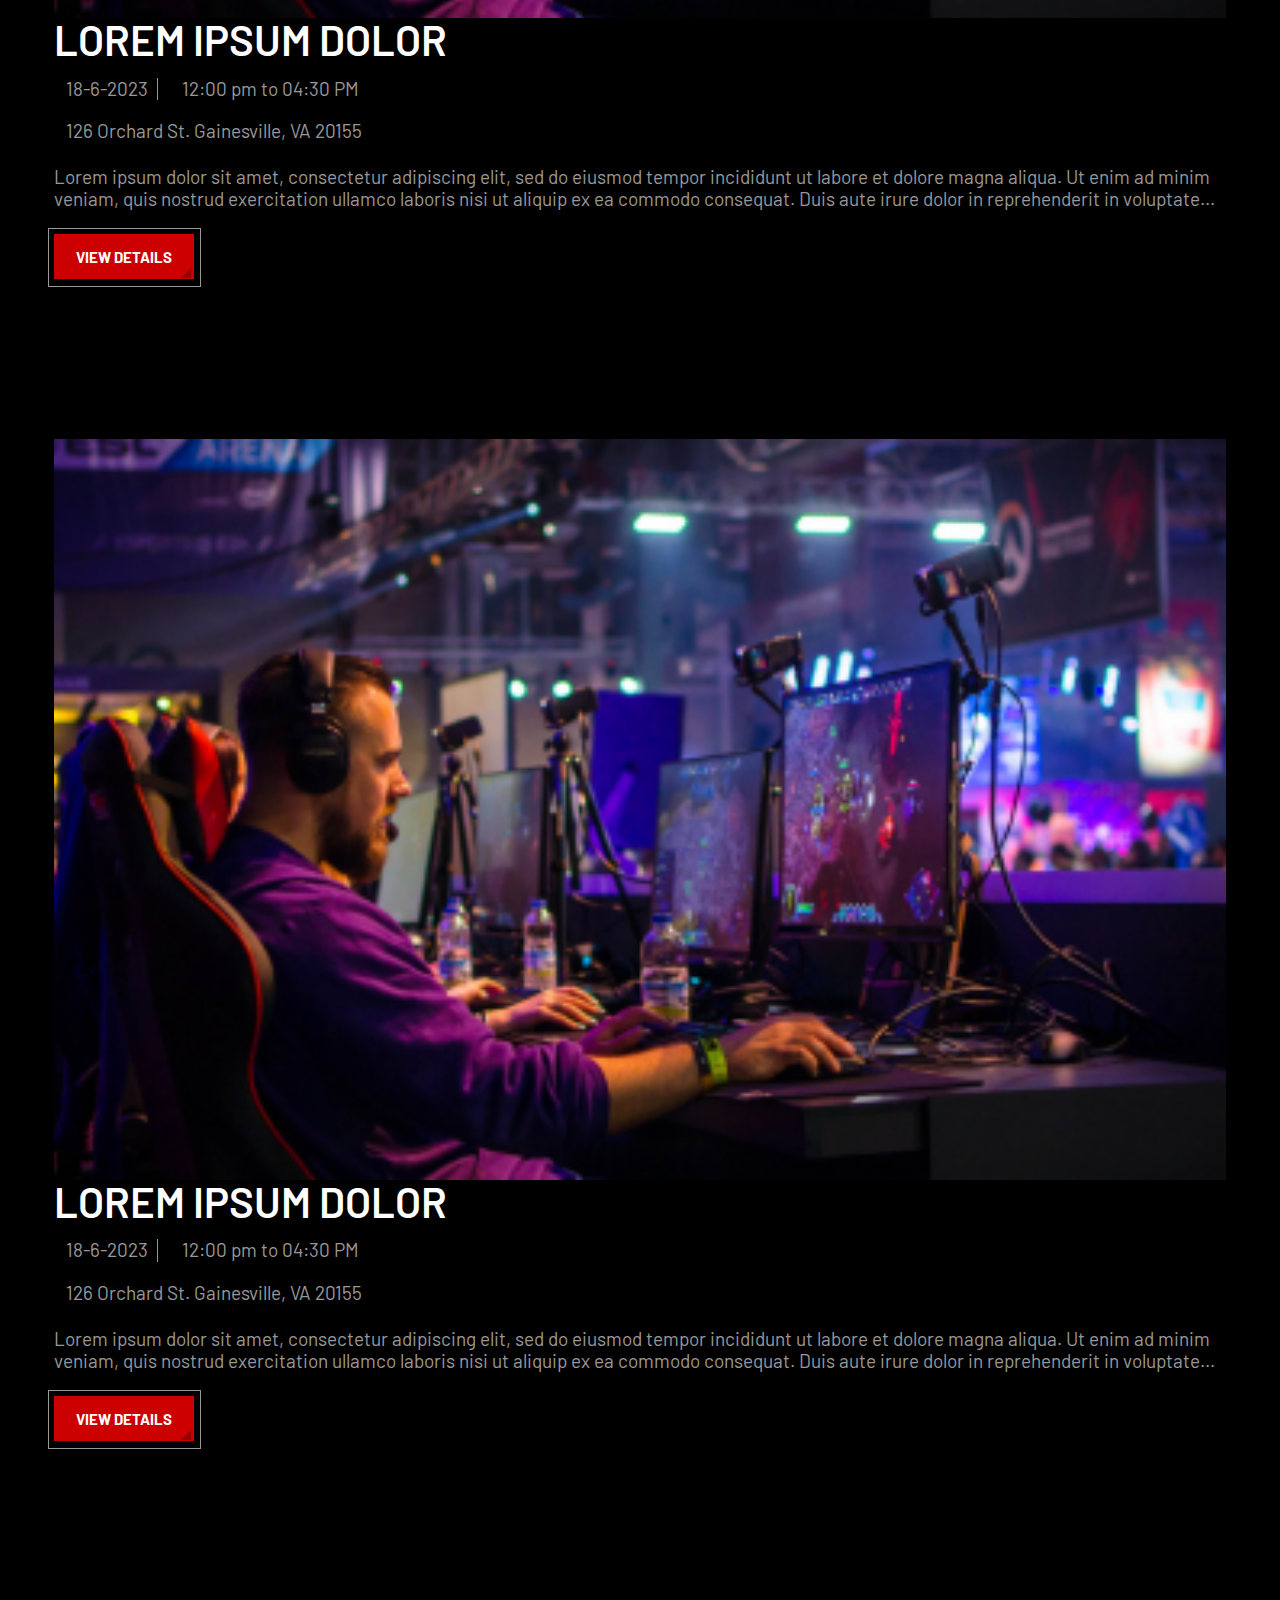
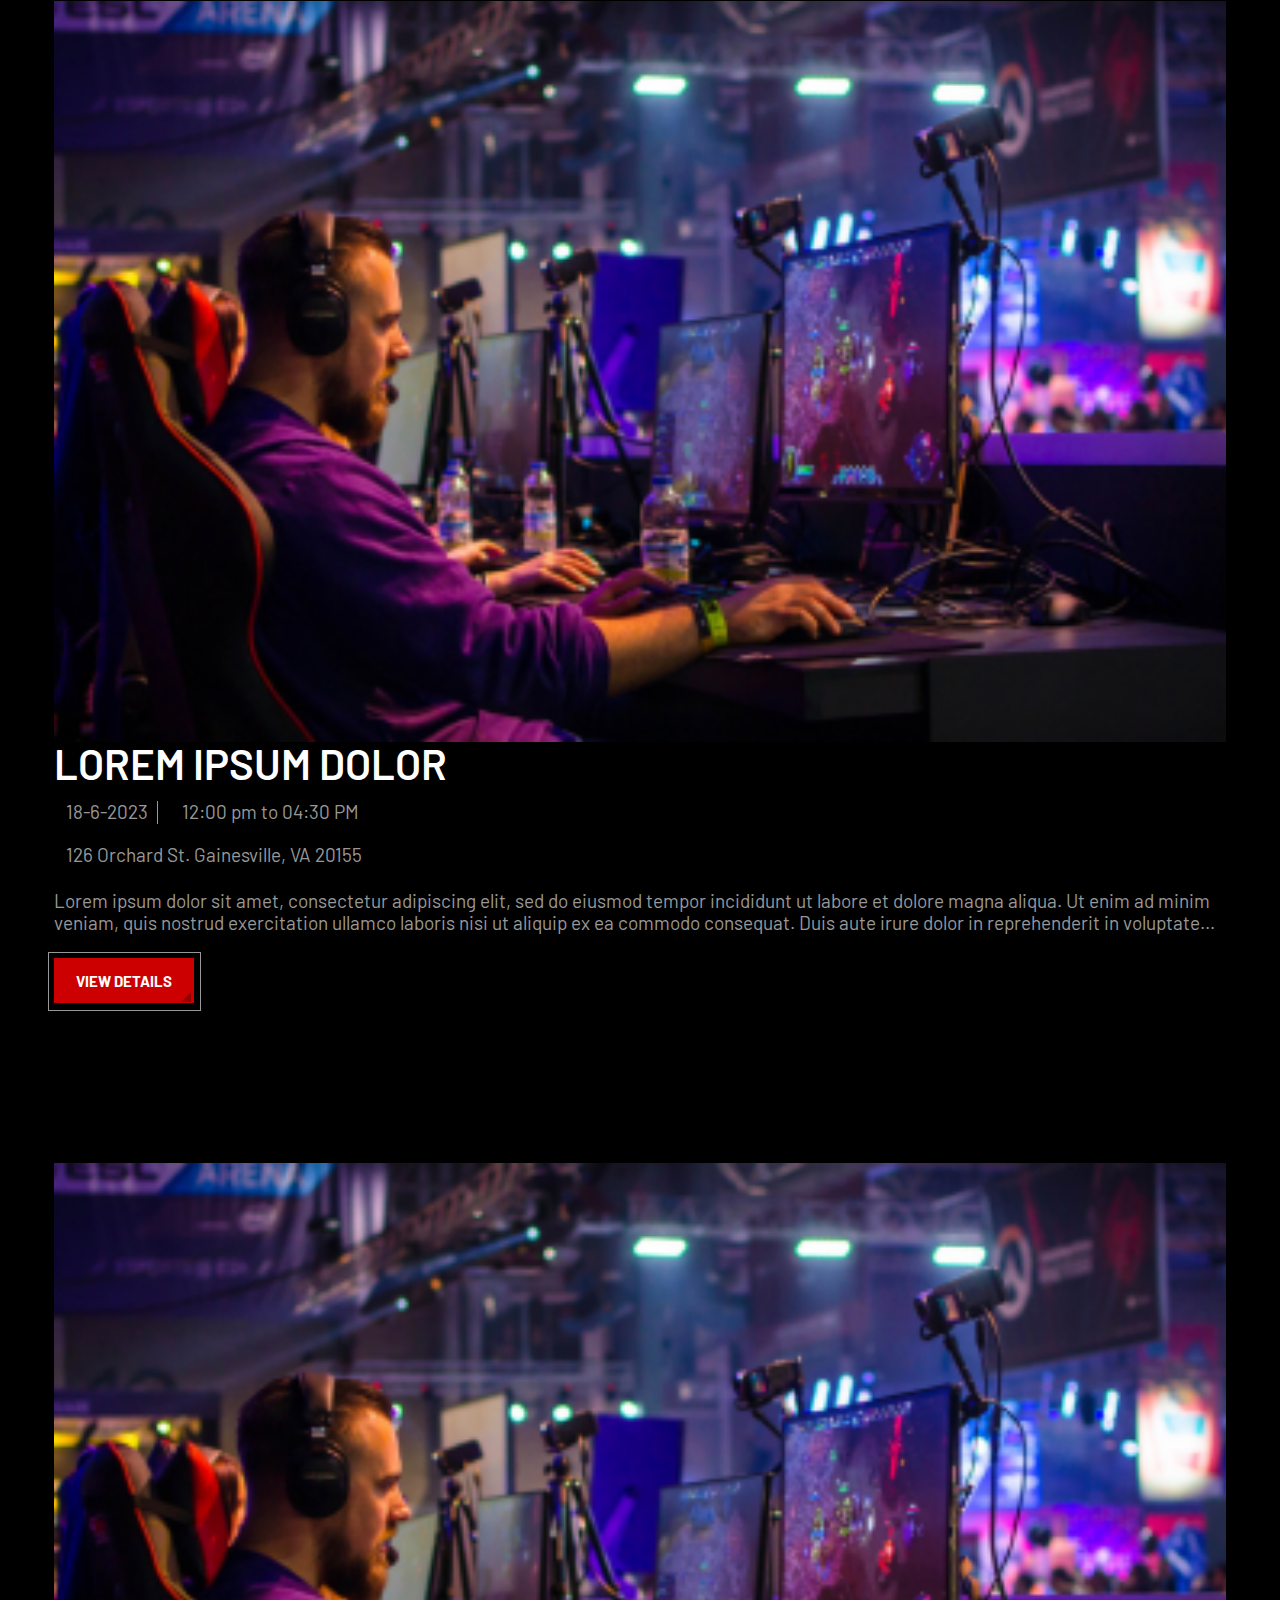
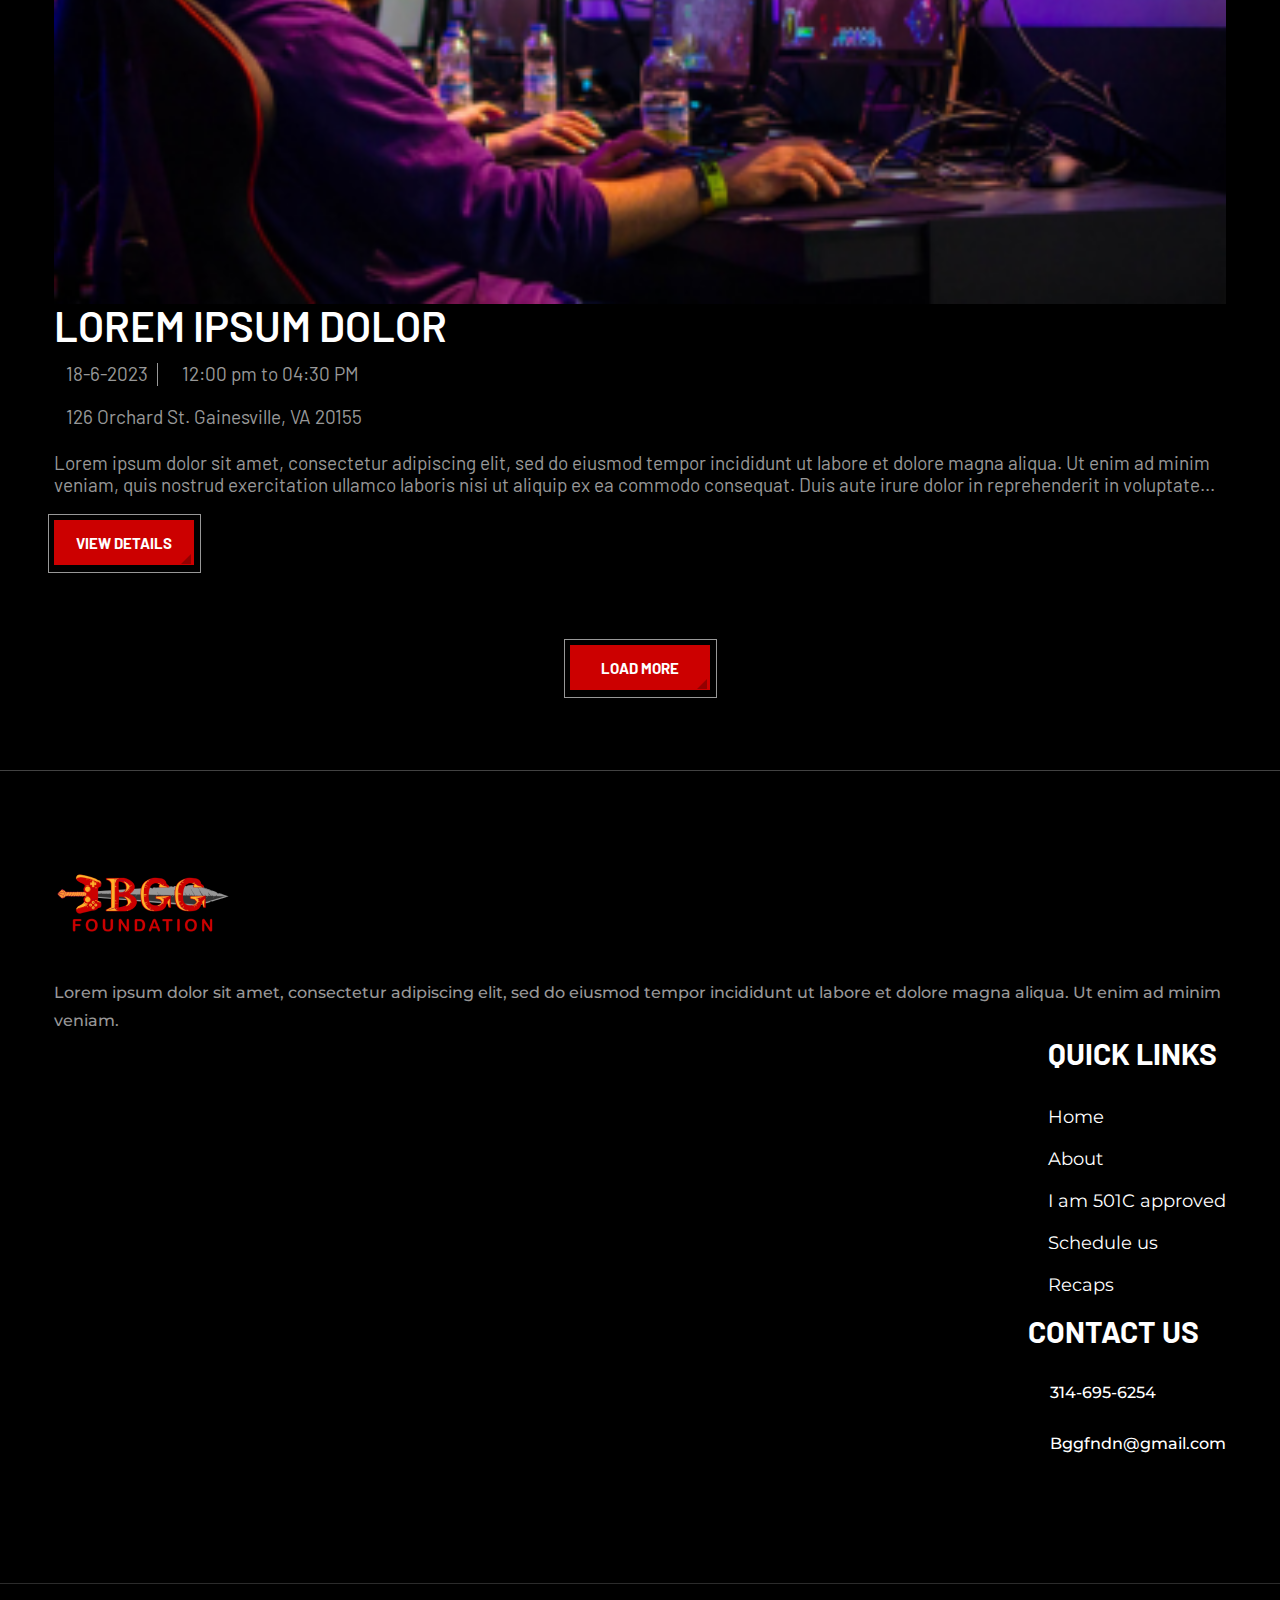
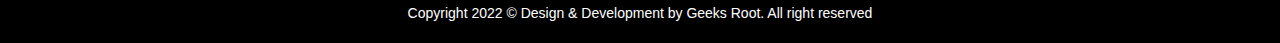
<file: school-event.html>
<!DOCTYPE html>
<html>
<head>
	<meta charset="utf-8">
	<meta name="viewport" content="width=device-width, initial-scale=1">
	<title>Events - Bruh Got Game</title>
	<link rel="icon" type="image/x-icon" href="assets/images/fav-icon.png">
	<link rel="stylesheet" type="text/css" href="assets/css/style.css">
	<!-- ===============FONT LINK================== -->
    <link rel="preconnect" href="https://fonts.googleapis.com">
    <link rel="preconnect" href="https://fonts.gstatic.com" crossorigin>
    <link href="https://fonts.googleapis.com/css2?family=Barlow:wght@100;200;300;400;500;600;700;800;900&display=swap" rel="stylesheet">

    <link rel="preconnect" href="https://fonts.googleapis.com">
    <link rel="preconnect" href="https://fonts.gstatic.com" crossorigin>
    <link href="https://fonts.googleapis.com/css2?family=Montserrat:wght@100;200;300;400;500;600;700;800;900&display=swap" rel="stylesheet">
    <!-- ======================ICON  LINKS====================== -->
    <link rel="stylesheet" href="https://cdnjs.cloudflare.com/ajax/libs/font-awesome/6.4.2/css/all.min.css" integrity="sha512-z3gLpd7yknf1YoNbCzqRKc4qyor8gaKU1qmn+CShxbuBusANI9QpRohGBreCFkKxLhei6S9CQXFEbbKuqLg0DA==" crossorigin="anonymous" referrerpolicy="no-referrer" />
	<!-- ===================BOOTSTRAP IMPORTANT LINKS=================== -->
    <link href="https://cdn.jsdelivr.net/npm/bootstrap@5.3.1/dist/css/bootstrap.min.css" rel="stylesheet" integrity="sha384-4bw+/aepP/YC94hEpVNVgiZdgIC5+VKNBQNGCHeKRQN+PtmoHDEXuppvnDJzQIu9" crossorigin="anonymous">
    <script defer src="https://cdn.jsdelivr.net/npm/bootstrap@5.3.1/dist/js/bootstrap.bundle.min.js" integrity="sha384-HwwvtgBNo3bZJJLYd8oVXjrBZt8cqVSpeBNS5n7C8IVInixGAoxmnlMuBnhbgrkm" crossorigin="anonymous"></script>
</head>
<body>
	<!-- ==================HEADER================= -->

      <header>
        <div class="bg">
          <nav class="navbar navbar-expand-lg bg-body-tertiary">
            <div class="container">
              <a class="navbar-brand" href="#"><img src="assets/images/web-logo.png"></a>
              <button class="navbar-toggler" type="button" data-bs-toggle="collapse" data-bs-target="#navbarSupportedContent" aria-controls="navbarSupportedContent" aria-expanded="false" aria-label="Toggle navigation">
                <span class="navbar-toggler-icon"></span>
              </button>
              <div class="collapse navbar-collapse" id="navbarSupportedContent">
                <ul class="navbar-nav mb-2 mb-lg-0 navbar-ul">
                  <li class="nav-item">
                    <a class="nav-link" aria-current="page" href="index.html">HOME</a>
                  </li>
                  <li class="nav-item">
                    <a class="nav-link" href="about.html">ABOUT</a>
                  </li>
                  <li class="nav-item">
                    <a class="nav-link" href="approved.html">We Are 501C APPROVED</a>
                  </li>
                  <li class="nav-item dropdown">
                    <a class="nav-link dropdown-toggle" id="li-have-childrens" href="#" role="button" data-bs-toggle="dropdown" aria-expanded="false">
                        EVENTS
                    </a>
                    <ul class="dropdown-menu">
                      <li><a class="dropdown-item active" href="school-event.html">SCHOOL EVENTS</a></li>
                      <li><a class="dropdown-item" href="corp-event.html">CORPORATE EVENTS</a></li>
                    </ul>
                  </li>
                  <li class="nav-item">
                    <a class="nav-link" href="recap.html">RECAPS</a>
                  </li>
                  <li class="nav-item">
                    <a class="nav-link" href="#">CONTACT US</a>
                  </li>
                </ul>
                <div class="nav-btn">
                  <a href="#">DONATE NOW</a>
                </div>  
              </div>
            </div>
          </nav>
        </div>  
        </div>
      </header>

  	<!-- ==================HEADER CLOSED================= -->

  	<!-- =====================HOME SEC===================== -->

    	<section class="about-main">
    		<div class="about-main-banner">
    			<div class="container">
    				<div class="about-main-content">
    					<h4>Events</h4>
    				</div>
    			</div>
    		</div>
    	</section>

    <!-- =====================HOME SEC CLOSED===================== -->

    <!-- =====================SCHOOL EVENTS SEC===================== -->
    	<section class="school-event">
    		<div class="container">
    			<div class="all-school-events">
    				<div class="row event">
    						<div class="col-lg-5">
    							<div class="school-event-img">
    								<img src="assets/images/event-box-img.png" alt="school-e1">
    							</div>
    						</div>
    						<div class="col-lg-7">
    							<div class="s-event-content">
    								<h3>Lorem ipsum dolor</h3>
    								<div class="event-flex">
                      					<p class="right-border">
                        					<i class="fa-solid fa-calendar-days"></i>
                        					18-6-2023
                      					</p>
                      					<p>
                        					<i class="fa-regular fa-clock"></i>
                        					12:00 pm to 04:30 PM
                      					</p>
    								</div>
    								<p>
				                       <i class="fa-solid fa-location-dot"></i>
				                       126 Orchard St. Gainesville, VA 20155
				                    </p>
				                    <p>Lorem ipsum dolor sit amet, consectetur adipiscing elit, sed do eiusmod tempor incididunt ut labore et dolore magna aliqua. Ut enim ad minim veniam, quis nostrud exercitation ullamco laboris nisi ut aliquip ex ea commodo consequat. Duis aute irure dolor in reprehenderit in voluptate...</p>
				                    <div class="event-box-btn">
				                      <a href="#">view details</a>
				                    </div>
    							</div> 
    						</div>
    				</div>
    				<div class="row event event-before">
	    				<div class="col-lg-5">
	    					<div class="school-event-img">
	    						<img src="assets/images/event-box-img.png" alt="school-e1">
	    					</div>
	    				</div>
	    				<div class="col-lg-7">
	    					<div class="s-event-content">
	    						<h3>Lorem ipsum dolor</h3>
	    						<div class="event-flex">
	                      			<p class="right-border">
	                        			<i class="fa-solid fa-calendar-days"></i>
	                        			18-6-2023
	                      			</p>
	                      			<p>
	                        		   <i class="fa-regular fa-clock"></i>
	                        			12:00 pm to 04:30 PM
	                      			</p>
	    						</div>
	    						<p>
					                <i class="fa-solid fa-location-dot"></i>
					                126 Orchard St. Gainesville, VA 20155
					            </p>
					            <p>Lorem ipsum dolor sit amet, consectetur adipiscing elit, sed do eiusmod tempor incididunt ut labore et dolore magna aliqua. Ut enim ad minim veniam, quis nostrud exercitation ullamco laboris nisi ut aliquip ex ea commodo consequat. Duis aute irure dolor in reprehenderit in voluptate...</p>
					            <div class="event-box-btn">
					                <a href="#">view details</a>
					            </div>
	    					</div> 
	    				</div>
    				</div>
    				<div class="row event event-before">
	    				<div class="col-lg-5">
	    					<div class="school-event-img">
	    						<img src="assets/images/event-box-img.png" alt="school-e1">
	    					</div>
	    				</div>
	    				<div class="col-lg-7">
	    					<div class="s-event-content">
	    						<h3>Lorem ipsum dolor</h3>
	    						<div class="event-flex">
	                      			<p class="right-border">
	                        			<i class="fa-solid fa-calendar-days"></i>
	                        			18-6-2023
	                      			</p>
	                      			<p>
	                        		   <i class="fa-regular fa-clock"></i>
	                        			12:00 pm to 04:30 PM
	                      			</p>
	    						</div>
	    						<p>
					                <i class="fa-solid fa-location-dot"></i>
					                126 Orchard St. Gainesville, VA 20155
					            </p>
					            <p>Lorem ipsum dolor sit amet, consectetur adipiscing elit, sed do eiusmod tempor incididunt ut labore et dolore magna aliqua. Ut enim ad minim veniam, quis nostrud exercitation ullamco laboris nisi ut aliquip ex ea commodo consequat. Duis aute irure dolor in reprehenderit in voluptate...</p>
					            <div class="event-box-btn">
					                <a href="#">view details</a>
					            </div>
	    					</div> 
	    				</div>
    				</div>
    				<div class="row event event-before">
	    				<div class="col-lg-5">
	    					<div class="school-event-img">
	    						<img src="assets/images/event-box-img.png" alt="school-e1">
	    					</div>
	    				</div>
	    				<div class="col-lg-7">
	    					<div class="s-event-content">
	    						<h3>Lorem ipsum dolor</h3>
	    						<div class="event-flex">
	                      			<p class="right-border">
	                        			<i class="fa-solid fa-calendar-days"></i>
	                        			18-6-2023
	                      			</p>
	                      			<p>
	                        		   <i class="fa-regular fa-clock"></i>
	                        			12:00 pm to 04:30 PM
	                      			</p>
	    						</div>
	    						<p>
					                <i class="fa-solid fa-location-dot"></i>
					                126 Orchard St. Gainesville, VA 20155
					            </p>
					            <p>Lorem ipsum dolor sit amet, consectetur adipiscing elit, sed do eiusmod tempor incididunt ut labore et dolore magna aliqua. Ut enim ad minim veniam, quis nostrud exercitation ullamco laboris nisi ut aliquip ex ea commodo consequat. Duis aute irure dolor in reprehenderit in voluptate...</p>
					            <div class="event-box-btn">
					                <a href="#">view details</a>
					            </div>
	    					</div> 
	    				</div>
    				</div>
    				<div class="sponser-btn">
              			<a href="#">load more</a>
            		</div>
    			</div>
    		</div>
    	</section>	
    <!-- =====================SCHOOL EVENTS SEC CLOSED===================== -->

    <!-- =====================FOOTER===================== -->

      <footer>
        <div class="footer-padding">
          <div class="container">
            <div class="row">
              <div class="col-lg-5 col-md-5">
                <div class="web-hed">
                  <img src="assets/images/web-logo.png">
                  <p>Lorem ipsum dolor sit amet, consectetur adipiscing elit, sed do eiusmod tempor incididunt ut labore et dolore magna aliqua. Ut enim ad minim veniam.</p>
                </div>
              </div>
              <div class="col-lg-3 col-md-3">
                <div class="link-hed">
                  <h4>Quick Links</h4>
                  <ul>
                    <li><a href="#">Home</a></li>
                    <li><a href="#">About</a></li>
                    <li><a href="#">I am 501C approved</a></li>
                    <li><a href="#">Schedule us</a></li>
                    <li><a href="#">Recaps</a></li>
                  </ul>
                </div>
              </div>
              <div class="col-lg-4 col-md-4">
                <div class="contact-hed">
                  <h4>Contact us</h4>
                  <div id="phone">
                    <a href="tel:314-695-6254">
                      <i class="fa-solid fa-phone"></i>
                      <span>314-695-6254</span>
                    </a>
                  </div>
                  <div id="mail">
                    <a href="mailto:Bggfndn@gmail.com">
                      <i class="fa-solid fa-envelope"></i>
                      <span>Bggfndn@gmail.com</span>
                    </a>
                  </div>
                </div>
              </div>
            </div>
          </div>  
        </div>
        <div class="copyright_hed">
          <p>Copyright 2022 © Design & Development by Geeks Root. All right reserved</p>
        </div>
      </footer>

    <!-- =====================FOOTER CLOSED===================== -->

</body>
</html>
</file>
<file: assets/css/style.css>
::-webkit-scrollbar{
	background-color: #c0c0c2;
    width: 6px;
}
::-webkit-scrollbar-thumb{
	background-color: #000;
} ::-webkit-scrollbar{
	background-color: #c0c0c2;
    width: 6px;
}
::-webkit-scrollbar-thumb{
	background-color: #000;
}
body{
	font-family: 'Barlow', sans-serif;
}
header{
	  position: relative;
    z-index: 4;
}
.navbar-ul .nav-item .active{
	color: #fff !important;
  background-color: #ffffff21 !important;
  border-bottom: 2px solid red !important;
}
.navbar-ul .nav-item .nav-link:hover{
	color: #fff !important;
  background-color: #ffffff21 !important;
  border-bottom: 2px solid red !important;
}
.navbar{
	padding: 0px !important;
	border-bottom: 1px solid #989898;
	background-color: #0000003d;
  border-bottom: 1px solid #989898;
  backdrop-filter: blur(40px);
}
.bg .bg-body-tertiary{
	background-color: transparent !important;
}
.container{
	max-width: 1172px !important;
	margin: 0 auto;
	padding: 0px !important;
}
.navbar-brand{
	margin-right: 15px !important;
	height: 117px;
	display: grid;
    align-items: center;
}
.navbar-ul{
	margin-right: 8px !important;
}
.navbar-ul .nav-item .nav-link{
	padding: 48.5px 27.5px !important;
	font-weight: 700 !important;
	transition: 0.5s;
	color: #989898;
	font-family: 'Barlow', sans-serif;
	text-transform: uppercase;
}
.navbar-ul #li-have-childrens{
	padding: 48.5px 14px 48.5px 15px !important;
}
.dropdown-toggle::after{
	content: "\f078" !important;
	font-family: FontAwesome;
   	font-weight: normal;
   	font-style: normal;
   	margin:0px 0px 0px 10px;
   	text-decoration:none;
   	border: none !important;
   	font-size: 10px;
}
.navbar-nav .nav-link.show{
	color: #ffff !important;
}
.dropdown-menu.show{
	box-shadow: 0 0 0;
  border-radius: 0;
  width: 200px;
  border: solid 1px #eee;
  padding: 0px;
  background-color: #fcfcfc24;
}
.dropdown-menu .dropdown-item.active{
	background-color: #ffffff8a !important;
  border: 1px dashed transparent !important;
  border-top: 1px solid transparent !important;
  color: #CC0000 !important;
}
.dropdown-menu .dropdown-item{
	text-align: center;
	font-size: 16px;
  font-family: 'Barlow', sans-serif;
  font-weight: 500 !important;
  padding: 10px 12px;
  color: #fff;
  border: 1px dashed transparent !important;
  border-top: 1px solid #fff !important;
}
.dropdown-menu .dropdown-item:hover{
	background-color: #ffffff8a !important;
    border: 1px dashed transparent !important;
    border-top: 1px solid transparent !important;
    color: #CC0000 !important;
    transition: all .3s ease-in-out;
}
.nav-btn{
	position: relative;
}
.nav-btn a{
	background-color: #CC0000;
    color: #fff;
    font-size: 15px;
    width: 140px;
    height: 45px;
    font-weight: 700;
    font-family: 'Barlow';
    transition: 0.9s;
    text-transform: uppercase;
    display: flex;
    justify-content: center;
    align-items: center;
    position: relative;
    text-decoration: none;
}
.nav-btn a::before{
	content: "";
	position: absolute;
	border: 2px solid #989898;
	background-color: transparent;
	top: 0px;
	right: 0px;
	bottom: 0px;
	left: 0px;
	width: 151px;
	height: 57px;
	margin: -6px 0px 0px -6px;
}
.nav-btn a::after{
	content: "";
	position: absolute;
	transition: 0.9s;
	height: 0px;
	top: 0px;
	bottom: 0px;
	right: 0px;
	border-top: 10px solid #CC0000;
    border-right: 10px solid #930000;
    margin: 32px 3px auto auto;

}
.nav-btn a:hover{
	background-color: #fff;
    color: #CC0000;
}
.nav-btn a:hover::after{
	border-top: 10px solid #fff;
    border-right: 10px solid #ACA3A3 !important;
}
.slider-1 {
	cursor: auto !important;
  margin: 0 auto;
  width: 100% !important;
  height: 100% !important;
  position: relative;
  perspective: 1000px;
  max-height: 100%;
  max-width: 100%;
  will-change: transform;
}
.slider-1:not(.zoom) .item {
  transition: all 900ms ease-in-out, opacity 400ms linear 0ms;
  opacity: 0;
}
.slider-1:not(.zoom) .item.active {
  width: 100% !important;
  height: 100% !important;
  line-height: 100%;
  position: relative;
  display: flex;
  opacity: 1;
  pointer-events: all;
}
.slider-1:not(.zoom) .item.active span {
  top: 0;
  transform: scale(1);
}
.slider-1:not(.zoom) .item.active .btn {
  transform: scale(1);
  height: 44px;
}
.slider-1:not(.zoom) .item.active .btn span {
  top: 16px;
}
.slider-1:not(.zoom) .item.item1 {
  transform: rotateY(0deg) translateZ(0);
}
.slider-1:not(.zoom) .item.item2 {
  transform: rotateY(120deg) translateZ(0);
}
.slider-1:not(.zoom) .item.item3 {
  transform: rotateY(240deg) translateZ(0);
}
.slider-1.zoom .item {
  transition: all 900ms ease-in-out, opacity 300ms linear 500ms;
  opacity: 0.5;
}

.wrapper {
  height: 100%;
  width: 100%;
  position: absolute;
  transform-style: preserve-3d;
  transition: transform 900ms ease-in-out;
  display: flex;
  align-items: center;
  justify-content: center;
  will-change: transform;
}

.item {
  display: flex;
  align-items: center;
  justify-content: center;
  position: absolute;
  width: 39%;
  height: 50%;
  line-height: 50%;
  color: #fff;
  background-repeat: no-repeat;
  background-size: cover !important;
  background-position: center;
  transition: all 900ms ease-in-out;
  transform-origin: center;
  pointer-events: none;
  will-change: transform;
}
.item.item1 {
  transform: rotateY(0deg) translateZ(500px);
  background-position: 50% 0%;
}
.item.item1.active {
  transform: rotateY(0deg) translateZ(250px);
  opacity: 1;
}
.item.item2 {
  transform: rotateY(120deg) translateZ(500px);
}
.item.item2.active {
  transform: rotateY(120deg) translateZ(250px);
  opacity: 1;
}
.item.item3 {
  transform: rotateY(240deg) translateZ(550px);
}
.item.item3.active {
  transform: rotateY(240deg) translateZ(250px);
  opacity: 1;
}
.item__info {
  text-transform: uppercase;
  will-change: transform;
  margin-top: 152px;
}
.item__year {
  font-size: 32px;
  color: #CC0000;
  font-family: 'Barlow', sans-serif;
  font-weight: 600;
  overflow: hidden;
  line-height: 27px;
  will-change: transform;
}
.item__year span {
  position: relative;
  top: 27px;
  transition: all 900ms linear;
  display: inline-block;
  transform: scale(0.7);
  white-space: nowrap;
  will-change: transform;
}
.item__name {
  font-size: 72px;
  font-family: 'Barlow', sans-serif;
  font-weight: 900;
  margin-bottom: 62px;
  overflow: hidden;
  width: 55%;
  line-height: 70.4px;
  will-change: transform;
}
.item__name span {
  transition: all 900ms ease-in-out;
  transform: scale(0.7);
  will-change: transform;
}
.home-btn{
	margin-top: 53px;
  transition: all 900ms ease-in-out;
  will-change: transform;
}
.home-btn a{
	background-color: #CC0000;
  color: #fff;
  font-size: 15px;
  width: 140px;
  height: 45px;
  font-weight: 700;
  font-family: 'Barlow', sans-serif;
  transition: 0.9s;
  text-transform: uppercase;
  position: relative;
  display: flex;
  justify-content: center;
  align-items: center;
  text-decoration: none;
  will-change: transform;
}
.home-btn a::before{
	content: "";
	border: 1px solid #989898;
	position: absolute;
	top: 0px;
	bottom: 0px;
	left: 0px;
	right: 0px;
	width: 151px;
  height: 57px;
  margin: -6px 0px 0px -6px;
}
.home-btn a::after{
	content: "";
	position: absolute;
	left: 0px;
	right: 0px;
	transition: 0.9s;
	border-top: 10px solid #CC0000;
  border-right: 10px solid #930000;
  margin: 32px 3px 0px 0px;
}
.home-btn a:hover{
	background-color: #fff;
  color: #CC0000;
}
.home-btn a:hover::after{
	border-top: 10px solid #fff;
  border-right: 10px solid #ACA3A3 !important;
}
.arrow {
  background: #8e2037;
  position: absolute;
  top: 50%;
  transform: translateY(-50%);
  cursor: pointer;
  border-radius: 50%;
  width: 50px;
  height: 50px;
  transition: all 0.1s ease-in-out;
  transform-origin: 50% 50%;
  will-change: transform;
}
.arrow:hover {
  transform: translateY(-50%) scale(1.1);
}
.arrow.arrow-next {
  right: 0em;
  background: url("https://alikinvv.github.io/3d-carousel/build/img/arrow-right.svg") no-repeat center #CC0000;
  background-size: 30px !important;
}
.arrow.arrow-prev {
  left: 0em;
  background: url("https://alikinvv.github.io/3d-carousel/build/img/arrow-left.svg") no-repeat center #CC0000;
  background-size: 30px !important;
}

@media (min-width: 1400px) {
  .slider {
    max-height: 700px;
    max-width: 1500px;
  }

  .arrow-next {
    right: -110px !important;
  }

  .arrow-prev {
    left: -110px !important;
  }
}
.home-sec{
	background-color: black;
	overflow: hidden;	
	margin-top: -126px;
}
.card{
	background-color: transparent !important;
	border: none !important;
}

.home-sec .contentMain{
}
.home-sec .contentMain h4{
	font-size: 32px;
	line-height: 38.4px;
	font-weight: 600;
	color: #CC0000;
	font-family: 'Barlow', sans-serif;
	text-transform: uppercase;
}
.home-sec .contentMain h2{
	width: 58%;
	font-size: 72px;
	line-height: 86.4px;
	font-weight: 900;
	color: #FFFFFF;
	font-family: 'Barlow', sans-serif;
	text-transform: uppercase;
}
.home-sec .contentMain .home-btn{
	
}
.home-sec .contentMain .home-btn a{
	background-color: #CC0000;
    color: #fff;
    font-size: 15px;
    width: 140px;
    height: 45px;
    font-weight: 700;
    font-family: 'Barlow';
    transition: 0.9s;
    text-transform: uppercase;
    position: relative;
    display: flex;
    justify-content: center;
    align-items: center;
    text-decoration: none;
}
.home-sec .contentMain .home-btn a::before{
	content: "";
	border: 1px solid #989898;
	position: absolute;
	top: 0px;
	bottom: 0px;
	left: 0px;
	right: 0px;
	width: 151px;
    height: 57px;
    margin: -6px 0px 0px -6px;
}
.home-sec .contentMain .home-btn a::after{
	content: "";
	position: absolute;
	left: 0px;
	right: 0px;
	transition: 0.9s;
	border-top: 10px solid #CC0000;
    border-right: 10px solid #930000;
    margin: 32px 3px 0px 0px;
}
.home-sec .contentMain .home-btn a:hover{
	background-color: #fff;
    color: #CC0000;
}
.home-sec .contentMain .home-btn a:hover::after{
	border-top: 10px solid #fff;
    border-right: 10px solid #ACA3A3 !important;
}
/*---------------Carousel---------------*/
#carousel {
 /* position: absolute;
  top: 0px;
  left: 0px;*/
  transform-style: preserve-3d;
  width: 100%;
}
.card {
  position: absolute;
  transform-style: preserve-3d;
  transition: 1s;
  width: 100%;
  
}
.card:nth-child(1) {
  transform: translateX(0) translateZ(0);

}
.card:nth-child(2) {
  transform: translateX(0%) translateZ(-50px) scale(0.8);

}
.card:nth-child(3) {
  transform: translateX(0%) translateZ(-50px) scale(0.8);
}
#more {
  display: none;
}
/*---------------Carousel Closed---------------*/
.about-banner{
	background-image: url(../images/about-bg.png);
	background-color: black;
	background-position: center;
	background-repeat: no-repeat;
	background-size: 100%;
	background-attachment: fixed;
	position: relative;

}
.about-banner::before{
	content: "";
  position: absolute;
  background-image: url(../images/about-before.png);
  background-position: center;
  background-size: 100%;
  background-repeat: no-repeat;
  width: 100%;
  height: 100%;
  background-attachment: fixed;
}
.about-row{
	padding-top: 100px;
	padding-bottom: 100px;
}
.about-content{
	padding-right: 36px;
}
.about-content h4{
	font-size: 24px;
	line-height: 28.8px;
	color: #CC0000;
	font-weight: 600;
	font-family: 'Barlow', sans-serif;
	text-transform: uppercase;
	margin-bottom: 15px;
}
.about-content h2{
	font-size: 64px;
	line-height: 76.8px;
	font-weight: 900;
	color: #FFFFFF;
	font-family: 'Barlow', sans-serif;
	text-transform: uppercase;
	margin-bottom: 32px;
}
.about-content p{
	font-size: 18px;
	font-weight: 500;
	line-height: 28px;
	color: #989898;
	font-family: 'Montserrat', sans-serif;
}
.about-btn{
	margin-top: 53px;
}
.about-btn a{
	background-color: #CC0000;
  color: #fff;
  font-size: 15px;
  width: 140px;
  height: 45px;
  font-weight: 700;
  font-family: 'Barlow', sans-serif;
  transition: 0.9s;
  text-transform: uppercase;
  position: relative;
  display: flex;
  justify-content: center;
  align-items: center;
  text-decoration: none;
}
.about-btn a::before{
	content: "";
	border: 1px solid #989898;
	position: absolute;
	top: 0px;
	bottom: 0px;
	left: 0px;
	right: 0px;
	width: 151px;
  height: 57px;
  margin: -6px 0px 0px -6px;
}
.about-btn a::after{
	content: "";
	position: absolute;
	left: 0px;
	right: 0px;
	transition: 0.9s;
	border-top: 10px solid #CC0000;
  border-right: 10px solid #930000;
  margin: 32px 3px 0px 0px;
}
.about-btn a:hover{
	background-color: #fff;
  color: #CC0000;
}
.about-btn a:hover::after{
	border-top: 10px solid #fff;
  border-right: 10px solid #ACA3A3 !important;
}
.about-img{
	padding: 9px 9px;
	border: 2px solid #fff;
  border-image: conic-gradient(#cc0000d9, #ffb22940, black, #0c6cff80, #ff00ff47, #cc0000c2) 1;
}
.about-img img{
	width: 100%;
}
.equiq-sec{
	background-image: url(../images/equiq-bg.png);
	background-size: cover;
	background-repeat: no-repeat;
	background-position: center;
	position: relative;
}
.equiq-sec::before{
	content: "";
	position: absolute;
	background-image: url(../images/eqiuq-before.png);
	background-position: top;
	background-repeat: no-repeat;
	background-size: 100%;
	width: 53%;
	height: 100%;
}

.equiq-sec-heading h4{
	font-size: 64px;
	line-height: 76.8px;
	color: #FFFFFF;
	font-family: 'Barlow', sans-serif;
	text-transform: uppercase;
	font-weight: 900;
	margin-bottom: 30px;
}
.equiq-sec-heading p{
	font-size: 18px;
	line-height: 28px;
	color: #FFFFFF;
	font-weight: 500;
	font-family: 'Montserrat', sans-serif;
	width: 48%;
}
.owl-dots{
	display: none;
}
.slide-border-left{
	border-image: linear-gradient( 182deg, #f4f4f4, #00000000) 1;
  border-left: 1px solid;
}
.slide-border-top{
	border-image: linear-gradient( 77deg, #f4f4f4, #00000000) 1;
	border-top: 2px solid;
}
.slider{
	margin-left: 90px;
	margin-top: 125px;
	cursor: grab;
}
.slider .slide{
	background-color: #ffffff4a;
  backdrop-filter: blur(10px);
  margin: 5px;
}
.event-sec{
	background-image: url(../images/event-bg.png);
	background-color: black;
	background-repeat: no-repeat;
	background-size: cover;
	background-position: center;
	background-attachment: fixed;
	position: relative;
}
.event-sec::before{
	content: "";
  position: absolute;
  background-image: url(../images/event-before.png);
  background-position: center;
  background-size: 100%;
  background-repeat: no-repeat;
  width: 100%;
  height: 100%;
  background-attachment: fixed;
}
.sec-padding{
	padding-top: 100px;
	padding-bottom: 100px;
}
.sec-heading h3{
	text-align: center;
	text-transform: uppercase;
	font-size: 64px;
	line-height: 76.8px;
	font-weight: 900;
	color: #FFFFFF;
	font-family: 'Barlow', sans-serif;
}
.sec-heading p{
	font-size: 18px;
	text-align: center;
	line-height: 28px;
	color: #989898;
	font-family: 'Montserrat', sans-serif;
}
.event-box{
	margin-top: 35px;
}
.event-box img{
	width: 100%;
}
.event-box-details{
	margin-top: 24px;
}
.event-box-details h2{
	font-size: 35px;
	line-height: 42px;
	color: #FFFFFF;
	font-family: 'Barlow', sans-serif;
	text-transform: uppercase;
	margin-bottom: 24px;
}
.event-box-details .forflex{
	display: flex;
  flex-direction: row;
  flex-wrap: wrap;
  justify-content: flex-start;
  gap: 10px;
}
.event-box-details .forflex p{
	margin-bottom: 11px;
	font-size: 16px;
	color: #989898;
	font-family: 500;
	font-family: 'Barlow', sans-serif;
}
.event-box-details .forflex p i{
	color: #fff;
  font-size: 16px;
  margin-right: 9px;
}
.event-box-details .forflex .right-border{
	font-family: 'Barlow', sans-serif;
	font-size: 16px;
	color: #989898;
	padding-right: 9px;
  border-right: 1px solid #989898;
  margin-right: 8px;
}
.event-box-bottom{
	margin-top: 5	px;
}
.event-box-bottom p{
	font-size: 15.89px;
	line-height: 21.6px;
	font-weight: 500;
	color: #989898;
	font-family: 'Montserrat', sans-serif;
	margin-bottom: 42px;
}
.event-box-btn a{
	background-color: #CC0000;
  color: #fff;
  font-size: 15px;
  width: 140px;
  height: 45px;
  font-weight: 700;
  font-family: 'Barlow', sans-serif;
  transition: 0.9s;
  text-transform: uppercase;
  position: relative;
  display: flex;
  justify-content: center;
  align-items: center;
  text-decoration: none;
}
.event-box-btn a::before{
	content: "";
	border: 1px solid #989898;
	position: absolute;
	top: 0px;
	bottom: 0px;
	left: 0px;
	right: 0px;
	width: 151px;
  height: 57px;
  margin: -6px 0px 0px -6px;
}
.event-box-btn a::after{
	content: "";
	position: absolute;
	left: 0px;
	right: 0px;
	transition: 0.9s;
	border-top: 10px solid #CC0000;
  border-right: 10px solid #930000;
  margin: 32px 3px 0px 0px;
}
.event-box-btn a:hover{
	background-color: #fff;
  color: #CC0000;
}
.event-box-btn a:hover::after{
	border-top: 10px solid #fff;
  border-right: 10px solid #ACA3A3 !important;
}
.sponsership-sec{
	background-image: url(../images/sponsership-bg.png);
	background-position: top;
	background-size: cover;
	background-repeat: no-repeat;
	background-attachment: fixed;
}
.sponser-box{
	background: linear-gradient(180deg, #cc00001a 50%, transparent 100%);
	margin-top: 36px;
}
.sponser-box .sponser-box-content{
	padding: 44px 28px 51px 28px;
  border-image: conic-gradient(#989898, #989898bd, #000000c9, #000, #98989880, #989898) 1;
  border-top: 1px solid #fff;
  border-left: 1px solid #fff;
  border-right: 1px solid #fff;
}
.sponser-box .sponser-box-content .content-wrapper h5{
	font-size: 64px;
	line-height: 76.8px;
	font-weight: 700;
	color: #CC0000;
	font-family: 'Barlow', sans-serif;
	text-align: center;
	text-transform: uppercase;
}
.sponser-box .sponser-box-content .content-wrapper h4{
	font-size: 32px;
	line-height: 38.4px;
	font-weight: 600;
	color: #FFFFFF;
	font-family: 'Barlow', sans-serif;
	text-transform: uppercase;
	text-align: center;
	padding-bottom: 28px;
	border-bottom: 1px solid #9898984a;
	margin-bottom: 38px	;
}
.sponser-box .sponser-box-content .content-wrapper p{
	font-size: 18px;
	line-height: 28px;
	font-weight: 500;
	color: #989898;
	font-family: 'Montserrat', sans-serif;
	text-align: center;
}
.sec-padding #middle-para{
	font-size: 18px;
	line-height: 28px;
	font-weight: 500;
	margin-top: 48px;
	margin-bottom: 56px;
	color: #989898;
	font-family: 'Montserrat', sans-serif;
	text-align: center;
}
.sponser-btn{
	display: flex;
	justify-content: center;
}
.sponser-btn a{
	background-color: #CC0000;
  color: #fff;
  font-size: 15px;
  width: 140px;
  height: 45px;
  font-weight: 700;
  font-family: 'Barlow', sans-serif;
  transition: 0.9s;
  text-transform: uppercase;
  position: relative;
  display: flex;
  justify-content: center;
  align-items: center;
  text-decoration: none;
}
.sponser-btn a::before{
	content: "";
	border: 1px solid #989898;
	position: absolute;
	top: 0px;
	bottom: 0px;
	left: 0px;
	right: 0px;
	width: 151px;
  height: 57px;
  margin: -6px 0px 0px -6px;
}
.sponser-btn a::after{
	content: "";
	position: absolute;
	left: 0px;
	right: 0px;
	transition: 0.9s;
	border-top: 10px solid #CC0000;
  border-right: 10px solid #930000;
  margin: 32px 3px 0px 0px;
}
.sponser-btn a:hover{
	background-color: #fff;
  color: #CC0000;
}
.sponser-btn a:hover::after{
	border-top: 10px solid #fff;
  border-right: 10px solid #ACA3A3 !important;
}
.gallery-sec{
	background-image: url(../images/gallery-bg.png);
	background-size: cover;
	background-repeat: no-repeat;
	background-position: center;
	background-color: black;
	background-attachment: fixed;
	position: relative;
}
.gallery-sec::before{
	content: "";
  position: absolute;
  background-image: url(../images/gallery-before.png);
  background-position: center;
  background-size: 100%;
  background-repeat: no-repeat;
  width: 100%;
  height: 100%;
  background-attachment: fixed;
}
.gallery-content{
	margin-top: 52px;
}
.gallery-row .col-lg-3{
	margin-bottom: 28px;
}
.gallery-box{
	padding: 5px;
  border: 2px solid #333333;
}
.gallery-box a{
	width: 100%;
  position: relative;
  display: inline-block;
  display: flex;
  justify-content: center;
  align-items: center;
}
.gallery-box img{
	width: 100%;
}
.donate-sec{
	background-image: url(../images/donate-bg.png);
	background-size: auto;
	background-position: right;
	background-repeat: no-repeat;
	position: relative;
}
.donate-sec::before{
	content: "";
  position: absolute;
  background-image: url(../images/donate-before.png);
  background-position: center;
  background-size: 100%;
  background-repeat: no-repeat;
  width: 100%;
  height: 100%;
  background-attachment: fixed;
}
.donate-content h3{
	text-align: center;
	text-transform: uppercase;
	font-size: 64px;
	line-height: 76.8px;
	font-weight: 900;
	color: #FFFFFF;
	font-family: 'Barlow', sans-serif;
	margin-bottom: 32px;
}
.donate-content p{
	font-size: 18px;
	text-align: center;
	line-height: 28px;
	color: #989898;
	font-family: 'Montserrat', sans-serif;
	margin: 0 auto;
  width: 84%;
  margin-bottom: 52px;
}
.donate-btn{
	display: flex;
	justify-content: center;
}
.donate-btn a{
	background-color: #CC0000;
  color: #fff;
  font-size: 15px;
  width: 140px;
  height: 45px;
  font-weight: 700;
  font-family: 'Barlow', sans-serif;
  transition: 0.9s;
  text-transform: uppercase;
  position: relative;
  display: flex;
  justify-content: center;
  align-items: center;
  text-decoration: none;
}
.donate-btn a::before{
	content: "";
	border: 1px solid #989898;
	position: absolute;
	top: 0px;
	bottom: 0px;
	left: 0px;
	right: 0px;
	width: 151px;
  height: 57px;
  margin: -6px 0px 0px -6px;
}
.donate-btn a::after{
	content: "";
	position: absolute;
	left: 0px;
	right: 0px;
	transition: 0.9s;
	border-top: 10px solid #CC0000;
  border-right: 10px solid #930000;
  margin: 32px 3px 0px 0px;
}
.donate-btn a:hover{
	background-color: #fff;
  color: #CC0000;
}
.donate-btn a:hover::after{
	border-top: 10px solid #fff;
  border-right: 10px solid #ACA3A3 !important;
}
footer{
	border-top: 1px solid #ffffff42;
	background-image: url(../images/footer-bg.png);
	background-size: cover;
	background-position: center;
	background-repeat: no-repeat;
	background-color: black;
	background-attachment: fixed;
}
.footer-padding{
	padding-top: 100px;
	padding-bottom: 100px;
}
.web-hed p{
	margin-top: 40px;
	font-size: 16px;
	line-height: 28px;
	font-weight: 500;
	color: #989898;
	font-family: 'Montserrat', sans-serif;
}
.footer-padding .col-lg-3{
	display: grid;
	justify-content: end;
}
.link-hed h4{
	font-size: 30px;
	font-weight: 700;
	line-height: 36px;
	color: #FFFFFF;
	font-family: 'Barlow', sans-serif;
	margin-bottom: 32px;
	text-transform: uppercase;
}
.link-hed ul{
	padding: 0px;
}
.link-hed ul li{
	list-style: none;
	margin-bottom: 14px;
}
.link-hed ul li a{
	text-decoration: none;
	font-size: 18px;
	line-height: 28px;
	font-family: 500;
	color: #FFFFFF;
	font-family: 'Montserrat', sans-serif;
}
.footer-padding .col-lg-4{
	display: grid;
	justify-content: end;
}
.contact-hed h4{
	font-size: 30px;
	font-weight: 700;
	line-height: 36px;
	color: #FFFFFF;
	font-family: 'Barlow', sans-serif;
	margin-bottom: 32px;
	text-transform: uppercase;
}
.contact-hed #phone{
	margin-bottom: 29px;
}
.contact-hed #phone a{
	text-decoration: none;
	color: #ffff;
}
.contact-hed #phone a i{
	font-size: 19px;
  margin-right: 22px;
  transition: 0.5s;
}
.contact-hed #phone a span{
	font-size: 16px;
	font-weight: 500;
	transition: 0.5;
	font-family: 'Montserrat', sans-serif;
}

.contact-hed #mail{
	margin-bottom: 29px;
}
.contact-hed #mail a{
	text-decoration: none;
	color: #ffff;
}
.contact-hed #mail a i{
	font-size: 19px;
  margin-right: 22px;
  transition: 0.5s;
}
.contact-hed #mail a span{
	font-size: 16px;
	font-weight: 500;
	transition: 0.5;
	font-family: 'Montserrat', sans-serif;
}
footer .copyright_hed{
    text-align: center;
    border-top: 1px solid #ffffff2b;;
    width: 100%;
}
footer .copyright_hed p{
   	font-size: 14px;
    margin-top: 21px;
    color: #FFFFFF;
    line-height: 16.8px;
    font-weight: 500;
    margin-bottom: 0px;
    padding-bottom: 21px;
}
:root {
  --width-cube: 75vw;
  --height-cube: 90vh;
  --width-rotator: 50px;
  --height-rotator: 50px;
  --gradient-bg-from: #b3cae5;
  --gradient-bg-to: #f7ddbb;
  --gradient-btn-one: #ffa067;
  --gradient-btn-two: #ff2959;
  --gradient-btn-three: #ff2024;
}

* {
  margin: 0;
  padding: 0;
}

body {
  font-family: "Lato", sans-serif;
  background: linear-gradient(
    45deg,
    var(--gradient-bg-from),
    var(--gradient-bg-to)
  );
}

.wrapper {
  width: 100%;
  height: 100vh;
  display: -webkit-box;
  display: -ms-flexbox;
  display: flex;
  -webkit-box-pack: center;
  -ms-flex-pack: center;
  justify-content: center;
  position: relative;
}

.scene {
  -webkit-perspective: calc(var(--height-cube)*2);
  perspective: calc(var(--height-cube)*2);
  width: var(--width-cube);
  height: var(--height-cube);
}

.scene_rotator {
  position: absolute;
  right: 0;
  top: 50%;
  width: var(--width-rotator);
  height: var(--height-rotator);
  margin-top: calc((var(--height-rotator)/2*(-1)));
}

.cube {
  position: relative;
  width: var(--width-cube);
  height: var(--height-cube);
  -webkit-transform-style: preserve-3d;
  transform-style: preserve-3d;
  -webkit-animation-duration: 30s;
  animation-duration: 35s;
  -webkit-animation-name: rotate;
  animation-name: rotate;
  -webkit-animation-iteration-count: infinite;
  animation-iteration-count: infinite;
}

.side {
  width: inherit;
  height: inherit;
  position: absolute;
  top: 0;
  left: 0;
  font-weight: bold;
  display: -webkit-box;
  display: -ms-flexbox;
  display: flex;
  -webkit-box-pack: center;
  -ms-flex-pack: center;
  justify-content: center;
  -webkit-box-align: center;
  -ms-flex-align: center;
  align-items: center;
  -webkit-box-orient: vertical;
  -webkit-box-direction: normal;
  -ms-flex-direction: column;
  flex-direction: column;
  color: #fff;
  background: #000;
  text-align: center;
  -webkit-transform-style: preserve-3d;
  transform-style: preserve-3d;
}

.side::before {
  content: "";
  display: block;
  width: 100%;
  height: 100%;
  position: absolute;
  top: 0;
  left: 0;
  background: rgba(0, 0, 0, 0.3);
}

.side__title {
  text-transform: uppercase;
  font-size: 58px;
  margin-bottom: 36px;
  margin-top: 45px;
  text-shadow: 24px 42px 58px -8px rgba(0, 0, 0, 0.4);
  -webkit-transform: translateZ(70px);
  transform: translateZ(70px);
  width: 650px;
}

.side__desc {
  font-size: 12px;
  width: 600px;
  line-height: 24px;
  -webkit-transform: translateZ(70px);
  transform: translateZ(70px);
  text-shadow: 24px 42px 58px -8px rgba(0, 0, 0, 0.4);
}

.side__btn {
  margin-top: 40px;
  padding: 12px 35px;
  border: none;
  color: #fff;
  background: linear-gradient(
    135deg,
    var(--gradient-btn-one) 0%,
    var(--gradient-btn-two) 49%,
    var(--gradient-btn-three) 100%
  );
  -webkit-transform: translateZ(60px);
  transform: translateZ(60px);
  filter: progid:DXImageTransform.Microsoft.gradient(
      startColorstr="#ffa067",
      endColorstr="#ff2024",
      GradientType=1
    );
  -webkit-box-shadow: 24px 42px 58px -8px rgba(0, 0, 0, 0.9);
  box-shadow: 24px 42px 58px -8px rgba(0, 0, 0, 0.9);
}

.cube > .top {
  background: url("https://images.unsplash.com/photo-1490474418585-ba9bad8fd0ea?dpr=1&auto=compress,format&fit=crop&w=1350&h=&q=80&cs=tinysrgb&crop=");
  background-size: cover;
  background-repeat: no-repeat;
  -webkit-transform: rotateX(90deg) translateZ(calc(var(--height-cube)/2));
  transform: rotateX(90deg) translateZ(calc(var(--height-cube)/2));
}

.cube > .bottom {
  background: url("https://images.unsplash.com/photo-1496412705862-e0088f16f791?dpr=1&auto=compress,format&fit=crop&w=1350&h=&q=80&cs=tinysrgb&crop=");
  background-size: cover;
  background-repeat: no-repeat;
  -webkit-transform: rotateX(-90deg) translateZ(calc(var(--height-cube)/2));
  transform: rotateX(-90deg) translateZ(calc(var(--height-cube)/2));
}

.cube > .back {
  background: url("https://images.unsplash.com/photo-1497888329096-51c27beff665?dpr=1&auto=compress,format&fit=crop&w=1351&h=&q=80&cs=tinysrgb&crop=");
  background-size: cover;
  background-repeat: no-repeat;
  -webkit-transform: rotateY(180deg) rotateZ(180deg)
    translateZ(calc(var(--height-cube)/2));
  transform: rotateY(180deg) rotateZ(180deg)
    translateZ(calc(var(--height-cube)/2));
}

.cube > .front {
  background: url("https://images.unsplash.com/photo-1464305795204-6f5bbfc7fb81?dpr=1&auto=compress,format&fit=crop&w=2550&h=&q=80&cs=tinysrgb&crop=");
  background-size: cover;
  background-repeat: no-repeat;
  -webkit-transform: translateZ(calc(var(--height-cube)/2));
  transform: translateZ(calc(var(--height-cube)/2));
}

.rotator {
  position: relative;
  width: var(--width-rotator);
  height: var(--height-rotator);
  -webkit-transform-style: preserve-3d;
  transform-style: preserve-3d;
  -webkit-animation-duration: 10s;
  animation-duration: 10s;
  -webkit-animation-name: rotate;
  animation-name: rotate;
  -webkit-animation-iteration-count: infinite;
  animation-iteration-count: infinite;
}

.rotator > .top {
  -webkit-transform: rotateX(90deg) translateZ(calc(var(--height-rotator)/2));
  transform: rotateX(90deg) translateZ(calc(var(--height-rotator)/2));
}

.rotator > .bottom {
  -webkit-transform: rotateX(-90deg) translateZ(calc(var(--height-rotator)/2));
  transform: rotateX(-90deg) translateZ(calc(var(--height-rotator)/2));
}

.rotator > .back {
  -webkit-transform: rotateY(180deg) rotateZ(180deg)
    translateZ(calc(var(--height-rotator)/2));
  transform: rotateY(180deg) rotateZ(180deg)
    translateZ(calc(var(--height-rotator)/2));
}

.rotator > .front {
  -webkit-transform: translateZ(calc(var(--height-rotator)/2));
  transform: translateZ(calc(var(--height-rotator)/2));
}

.burger {
  position: absolute;
  top: 5%;
  left: 3%;
  width: 16px;
  height: 16px;
  cursor: pointer;
  background-size: contain;
  background-repeat: no-repeat;
  z-index: 10000;
  background-image: url([data-uri]);
}

.menu {
  position: absolute;
  top: 0;
  left: 0;
  width: 50%;
  height: 100%;
  padding: 80px 0;
  z-index: 999;
  visibility: hidden;
  -webkit-transform: translateX(-100vw);
  transform: translateX(-100vw);
  font-weight: bold;
  background: rgba(255, 255, 255, 0.2);
  -webkit-backdrop-filter: blur(6px);
  backdrop-filter: blur(6px);
  -webkit-transition: 0.5s;
  transition: 0.5s;
}

.menu_active {
  visibility: visible;
  list-style-type: none;
  -webkit-transform: translateX(0);
  transform: translateX(0);
}

.menu_item__link {
  display: block;
  margin: 10px 0px 10px 85px;
  color: #fff;
  text-decoration: none;
  font-size: 32px;
  -webkit-transition: 0.3s;
  transition: 0.3s;
}

.menu_item__link:hover {
  -webkit-transform: translateX(20px);
  transform: translateX(20px);
}

@-webkit-keyframes rotate {
  0% {
    -webkit-transform: rotateX(0deg);
    transform: rotateX(0deg);
  }
  25% {
    -webkit-transform: rotateX(90deg);
    transform: rotateX(90deg);
  }
  50% {
    -webkit-transform: rotateX(180deg);
    transform: rotateX(180deg);
  }
  75% {
    -webkit-transform: rotateX(270deg);
    transform: rotateX(270deg);
  }
  100% {
    -webkit-transform: rotateX(360deg);
    transform: rotateX(360deg);
  }
}

@keyframes rotate {
  0% {
    -webkit-transform: rotateX(0deg);
    transform: rotateX(0deg);
  }
  25% {
    -webkit-transform: rotateX(90deg);
    transform: rotateX(90deg);
  }
  50% {
    -webkit-transform: rotateX(180deg);
    transform: rotateX(180deg);
  }
  75% {
    -webkit-transform: rotateX(270deg);
    transform: rotateX(270deg);
  }
  100% {
    -webkit-transform: rotateX(360deg);
    transform: rotateX(360deg);
  }
}
/*------------------------------------SUB PAGES CSS----------------------------------*/
.about-main{
	padding-top: 197px;
  padding-bottom: 197px;
  margin-top: -124px;
	background-image: url(../images/home-bg.png);
	background-size: cover;
	background-position: top;
	background-repeat: no-repeat;
	filter: drop-shadow(2px 4px 6px black);
}
.about-row{
	padding-top: 100px;
	padding-bottom: 100px;
}
.about-main-content{
	text-align: center;
	padding-top: 100px;
}
.about-main-content h4{
	font-size: 72px;
	font-weight: 900;
	line-height: 86.4px;
	color: #FFFFFF;
	font-family: 'Barlow', sans-serif;
	text-transform: uppercase;
}
.true-about-sec{
	background-image: url(../images/main-about.png);
	background-color: black;
	background-position: center;
	background-repeat: no-repeat;
	background-size: 100%;
	background-attachment: fixed;
	position: relative;
}
.true-about-sec::before{
	content: "";
  position: absolute;
  background-image: url(../images/about-before.png);
  background-position: center;
  background-size: 100%;
  background-repeat: no-repeat;
  width: 100%;
  height: 100%;
  background-attachment: fixed;
}
.true-about-content h4{
	font-size: 24px;
	line-height: 28.8px;
	font-weight: 600;
	color: #CC0000;
	font-family: 'Barlow', sans-serif;
	text-transform: uppercase;

}
.true-about-content h3{
	font-size: 64px;
	line-height: 76.8px;
	font-weight: 900;
	color: #FFFFFF;
	font-family: 'Barlow', sans-serif;
	text-transform: uppercase;
}
.true-about-content p{
	font-size: 18px;
	line-height: 28px;
	font-weight: 500;
	color: #989898;
	font-family: 'Montserrat', sans-serif;
}
.true-about-img{
	margin-top: 102px;
  padding: 10px;
  border: 2px solid #ffffff61;
}
.true-about-img img{
	width: 100%;
}
.statement{
	text-align: center;
	margin-top: 54px;
}
.statement h3{
	font-size: 32px;
	font-weight: 600;
	line-height: 38.4px;
	color: #FFFFFF;
	font-family: 'Barlow', sans-serif;
}
.statement p{
	font-size: 18px;
	line-height: 28px;
	font-weight: 500;
	color: #989898;
	font-family: 'Montserrat', sans-serif;
	margin: 0 auto;
  width: 78%;
}
.media-about-sec{
	background-image: url(../images/story-bg.png);
	background-size: cover;
	background-repeat: no-repeat;
	background-position: center;
	background-color: black;
	background-attachment: fixed;
}
.media-about-content{
	margin-top: 52px;
}
.media-row .col-lg-3{
	margin-bottom: 28px;
}
/* Lightbox container */
.lightbox {
  display: none;
  position: fixed;
  top: 0;
  left: 0;
  width: 100%;
  height: 100%;
  background-color: rgba(0, 0, 0, 0.7);
  z-index: 999;
}

/* Center the image vertically and horizontally */
.lightbox img {
  display: block;
  margin: auto;
  max-width: 80%;
  max-height: 80%;
  position: absolute;
  top: 0;
  bottom: 0;
  left: 0;
  right: 0;
}

/* Close button */	
.lightbox-close {
  position: absolute;
  top: 20px;
  right: 20px;
  color: white;
  cursor: pointer;
  font-size: 24px;
  z-index: 1000;
}

.media-box{
	padding: 5px;
  border: 2px solid #333333;
}
.media-box a{
	width: 100%;
  position: relative;
  display: inline-block;
  display: flex;
  justify-content: center;
  align-items: center;
  position: relative;
}
.media-box a .play-btn{
	position: absolute;
	opacity: 0;
}
.media-box a::before{
	content: "";
  position: absolute;
  background-color: #000000cc;
  width: 228px;
  height: 228px;
  opacity: 0;
  transition: 0.6s
}
.media-box a:hover::before{
  transition: 0.3s ease;
  opacity: 1;
}
.media-box a:hover .play-btn{
	opacity: 1;
	transition: 1.4s ease;
}
.media-box img{
	width: 100%;
}
.media-about-btn{
	display: flex;
	justify-content: center;
	margin-top: 56px;
}
.media-about-btn a{
	background-color: #CC0000;
  color: #fff;
  font-size: 15px;
  width: 140px;
  height: 45px;
  font-weight: 700;
  font-family: 'Barlow', sans-serif;
  transition: 0.9s;
  text-transform: uppercase;
  position: relative;
  display: flex;
  justify-content: center;
  align-items: center;
  text-decoration: none;
}
.media-about-btn a::before{
	content: "";
	border: 1px solid #989898;
	position: absolute;
	top: 0px;
	bottom: 0px;
	left: 0px;
	right: 0px;
	width: 151px;
  height: 57px;
  margin: -6px 0px 0px -6px;
}
.media-about-btn a::after{
	content: "";
	position: absolute;
	left: 0px;
	right: 0px;
	transition: 0.9s;
	border-top: 10px solid #CC0000;
  border-right: 10px solid #930000;
  margin: 32px 3px 0px 0px;
}
.media-about-btn a:hover{
	background-color: #fff;
  color: #CC0000;
}
.media-about-btn a:hover::after{
	border-top: 10px solid #fff;
  border-right: 10px solid #ACA3A3 !important;
}
.team-about-sec{
	background-color: black;
	background-image: url(../images/team-bg.png);
	background-size: 100%;
	background-position: center;
	background-repeat: no-repeat;
	background-attachment: fixed;

}
.team-heading{
	text-align: center;
}
.team-heading h3{
	font-size: 64px;
	line-height: 76.8px;
	font-weight: 900;
	color: #FFFFFF;
	font-family: 'Barlow', sans-serif;
	text-transform: uppercase;
}
.all-team{
margin-top: 58px;
}
.position-box{
	position: relative;
}
.team-box-border-L{
	border-image: linear-gradient( 182deg, #f4f4f4, #00000042) 1;
  border-left: 1px solid;
}
.team-box{
  background-color: #333333ab;
  padding-bottom: 20px;
  width: 330px;
  text-align: center;
  color: #ffffff;
  border-image: linear-gradient( 87deg, #f4f4f4, #00000042) 1;
  border-top: 1px solid;
}
.team-img {
  padding: 21px 20px;
}
.team-img img {
  width: 100%;
}
.team-box h3 {
  font-size: 32px;
  line-height: 38.4px;
  font-weight: 700;
  font-family: "Barlow", sans-serif;
  text-transform: uppercase;
  margin: 10px 0;
}
.team-box h4 {
  font-size: 16px;
  line-height: 19.2px;
  font-weight: 600;
  font-family: "Barlow", sans-serif;
  text-transform: uppercase;
  margin: 5px 0;
}
.invisible-content.hidden {
  display: none;
}
.team-vital-content {
  padding: 0px 28px;
  margin-top: 16px;
  margin-bottom: 28px;
}
.team-vital-content p {
  font-size: 18px;
  line-height: 28px;
  font-weight: 500;
  font-family: "Montserrat", sans-serif;
  text-align: center;
  color: #989898;
}
.team-box-btn {
  display: flex;
  justify-content: center;
  align-items: center;
}
.team-box-btn .btn {
  background: transparent;
  border: none;
  color: #ffffff;
  text-transform: uppercase;
  font-family: "Barlow", sans-serif;
  font-weight: 500;
  font-size: 16px;
  letter-spacing: 2px;
  cursor: pointer;
  display: flex;
  align-items: center;
}
.team-box-btn i {
  margin-left: 16px;
}
.social-expand{
  position: absolute;
  right: 0;
  top: 0;
  width: 47px;
  display: flex;
  flex-direction: column;
  gap: 18px;
  background: #828282;
  margin-right: 10px;
}

.social-expand .icon-list {
  display: flex;
  flex-direction: column;
  flex-wrap: nowrap;
  align-items: center;
  text-align: center; /* Center the content horizontally */
}

.social-expand .icon-list a {
 	margin-bottom: 18px;
  display: block;
}

.icon-list.hidden{
	display: none;

}
.social-expand .prime-icon {
  display: flex;
  flex-direction: column;
  flex-wrap: nowrap;
  align-items: center;
  text-align: center; /* Center the content horizontally */
}
.social-expand .prime-icon a {
 	margin-top: 18px;
  display: block;
}
.social-expand .btn-2{
	background: #CC0000;
	border: none;
	color: #ffff;
	font-size: 20px;
  padding: 6px;
}
.certified-sec{
	background-image: url(../images/approve-bg.png);
	background-color: black;
	background-position: center;
	background-repeat: no-repeat;
	background-size: 100%;
	background-attachment: fixed;
}
.certified-content{
	text-align: center;
}
.certified-content h3{
	font-size: 64px;
	font-weight: 900;
	line-height: 76.8px;
	color: #FFFFFF;
	text-transform: uppercase;
	font-family: "Barlow", sans-serif;
	margin-bottom: 32px;
}
.certified-content p{
	font-size: 18px;
	line-height: 28px;
	font-weight: 500;
	color: #989898;
	font-family: "Montserrat", sans-serif;
	margin-bottom: 81px;
}
.certified-content .certificate-popup a{
	font-size: 18px;
	font-weight: 500;
	font-family: "Montserrat", sans-serif;
	line-height: 28px;
	color: #CC0000;
}
.lightbox-approval{
  display: none;
  position: fixed;
  top: 0;
  left: 0;
  width: 100%;
  height: 100%;
  background-color: rgba(0, 0, 0, 0.7);
  text-align: center;
  z-index: 999;
}
.overlay {
  display: none;
  position: fixed;
  top: 0;
  left: 0;
  width: 100%;
  height: 100%;
  background-color: rgba(0, 0, 0, 0.7);
  z-index: 998; /* Place it below the lightbox */
}
.lightbox img {
  max-width: 80%;
	max-height: calc(100% - 200px); /* 100px gap from top and bottom */
	display: block;
	margin: 100px auto; /* 100px gap from top */

}
.close-icon {
  position: absolute;
  top: 50px; /* Adjust the top position as needed */
  right: 50px; /* Adjust the right position as needed */
  cursor: pointer;
  color: #CC0000;
  font-size: 30px;
  font-weight: 600;
}
.school-event{
	background-image: url(../images/school-bg.png);
	background-color: black;
	background-position: center;
	background-repeat: no-repeat;
	background-size: 100%;
	background-attachment: fixed;
}
.all-school-events{
	padding-bottom: 80px;
}
.all-school-events .event{
	padding: 80px 0px;
}
/*.all-school-events .event-before::before{
	content: '';
    min-width: 1000%;
    height: 100%;
    display: inline-block;
    background: #9898981a;
    position: absolute;
    left: 0;
    left: -400%;
    top: 0;
}*/
.school-event-img img{
	width: 100%;
}
.s-event-content{
	margin-top: -10px;
}
.s-event-content h3{
	font-size: 42px;
	line-height: 55.54px;
	font-weight: 600;
	color: #FFFFFF;
	text-transform: uppercase;
	font-family: "Barlow", sans-serif;
	margin-bottom: 10px;
}
.s-event-content .event-flex{
	display: flex;
  flex-direction: row;
  flex-wrap: nowrap;
}
.s-event-content .event-flex .right-border{
	padding-right: 9px;
  border-right: 1px solid #989898;
  margin-right: 12px;
  font-size: 19px;
  line-height: 22.22px;
  color: #989898;
  font-family: "Barlow", sans-serif;

}
.s-event-content .event-flex p{
	font-size: 19px;
  line-height: 22.22px;
  color: #989898;
  font-family: "Barlow", sans-serif;
  margin-bottom: 20px;
}
.s-event-content .event-flex p i{
	color: #ffff;
	padding-right: 12px;
}
.s-event-content p{
	font-size: 19px;
  line-height: 22.22px;
  color: #989898;
  font-family: "Barlow", sans-serif;
  margin-bottom: 24px;
}
.s-event-content p i{
	color: #ffff;
	padding-right: 12px;
}
.corp-sec{
	background-color: #030303f5;
	background-image: url(../images/corp-bg.png);
	background-repeat: no-repeat;
	background-size: 100%;
	background-position: center;
	background-attachment: fixed;
}
.corp-event-content{
	margin-top: -10px;
}
.corp-event-content h3{
	font-size: 60px;
	line-height: 72px;
	font-weight: 600;
	color: #FFFFFF;
	text-transform: uppercase;
	font-family: "Barlow", sans-serif;
	margin-bottom: 42px;
}
.corp-event-content .event-flex{
	display: flex;
  flex-direction: row;
  flex-wrap: nowrap;
}
.corp-event-content .event-flex .right-border{
	padding-right: 9px;
  border-right: 1px solid #989898;
  margin-right: 12px;
  font-size: 19px;
  line-height: 22.22px;
  color: #989898;
  font-family: "Barlow", sans-serif;

}
.corp-event-content .event-flex p{
	font-size: 19px;
  line-height: 22.22px;
  color: #989898;
  font-family: "Barlow", sans-serif;
  margin-bottom: 28px;
}
.corp-event-content .event-flex p i{
	color: #ffff;
	padding-right: 12px;
}
.corp-event-content p{
	font-size: 19px;
  line-height: 22.22px;
  color: #989898;
  font-family: "Barlow", sans-serif;
  margin-bottom: 42px;
}
.corp-event-content p i{
	color: #ffff;
	padding-right: 12px;
}
.corp-gallery-sec{
	background-image: url(../images/corp-bg.png);
	background-size: 100%;
	background-position: center;
	background-repeat: no-repeat;
	background-attachment: fixed;
	background-color: black;
}
.recap-tabs-sec{

}
.recap-tabs-content li{
	list-style: none;
}
.recap-tabs-content .tabs{
	display: flex;
	flex-wrap: wrap;
	flex-direction: column;
}
.recap-tabs-content .tabs .recap-tab{
	width: 100%;
	padding-right: 0.5rem;
  padding-left: 0.5rem;
}
/*========================================RESPONSIVE=========================================*/
</file>
